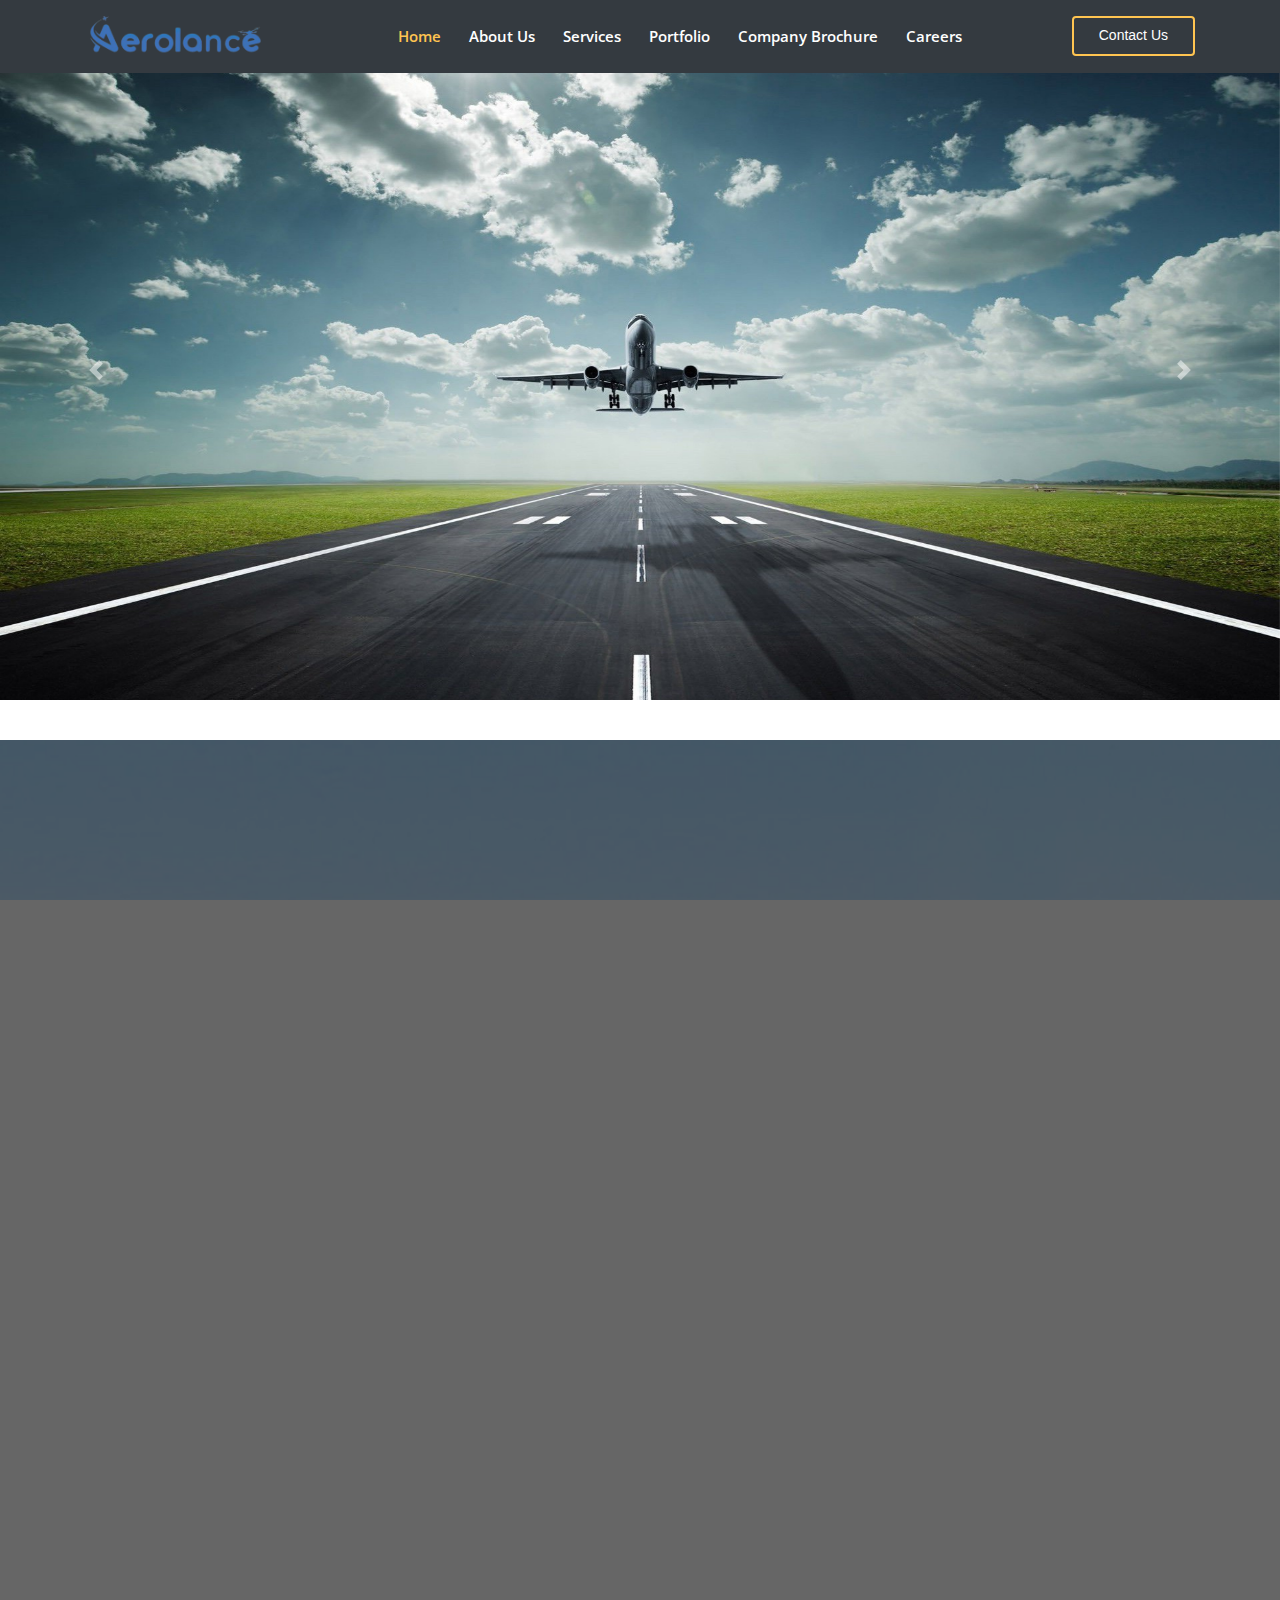
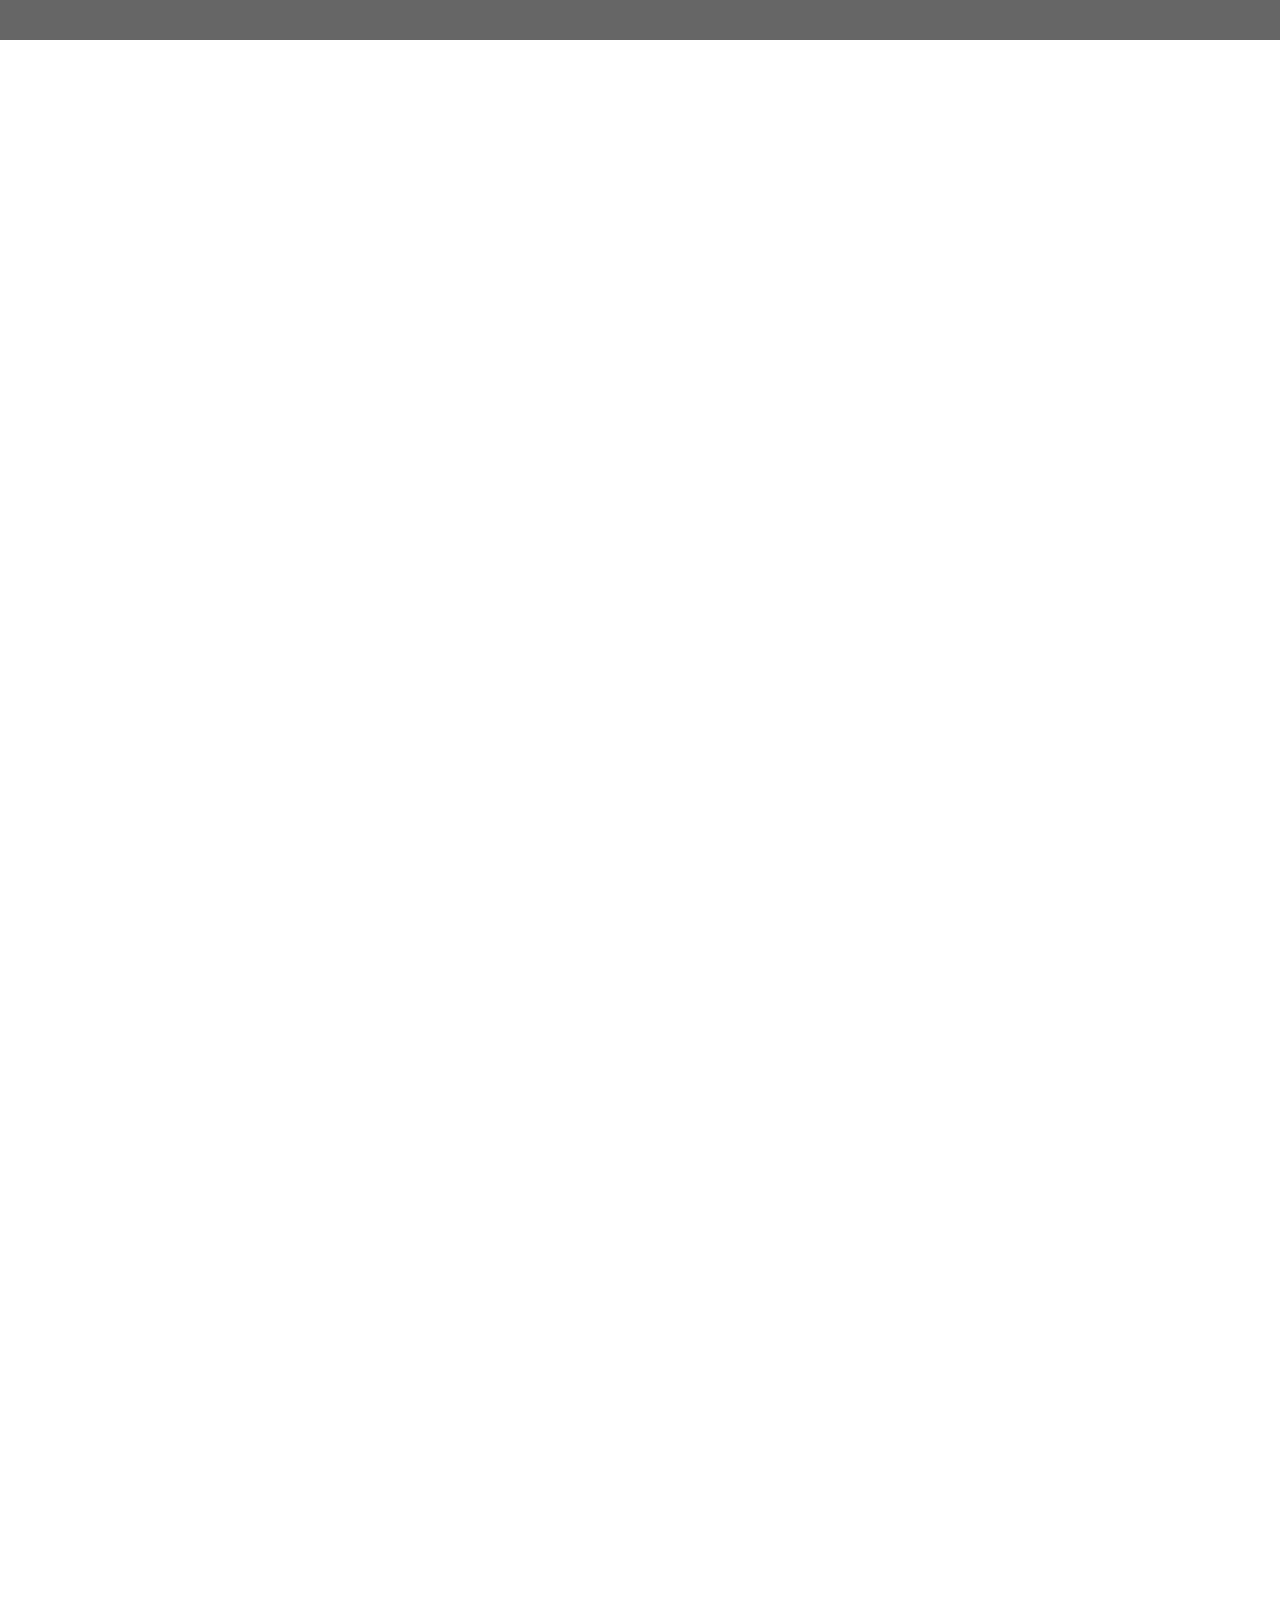
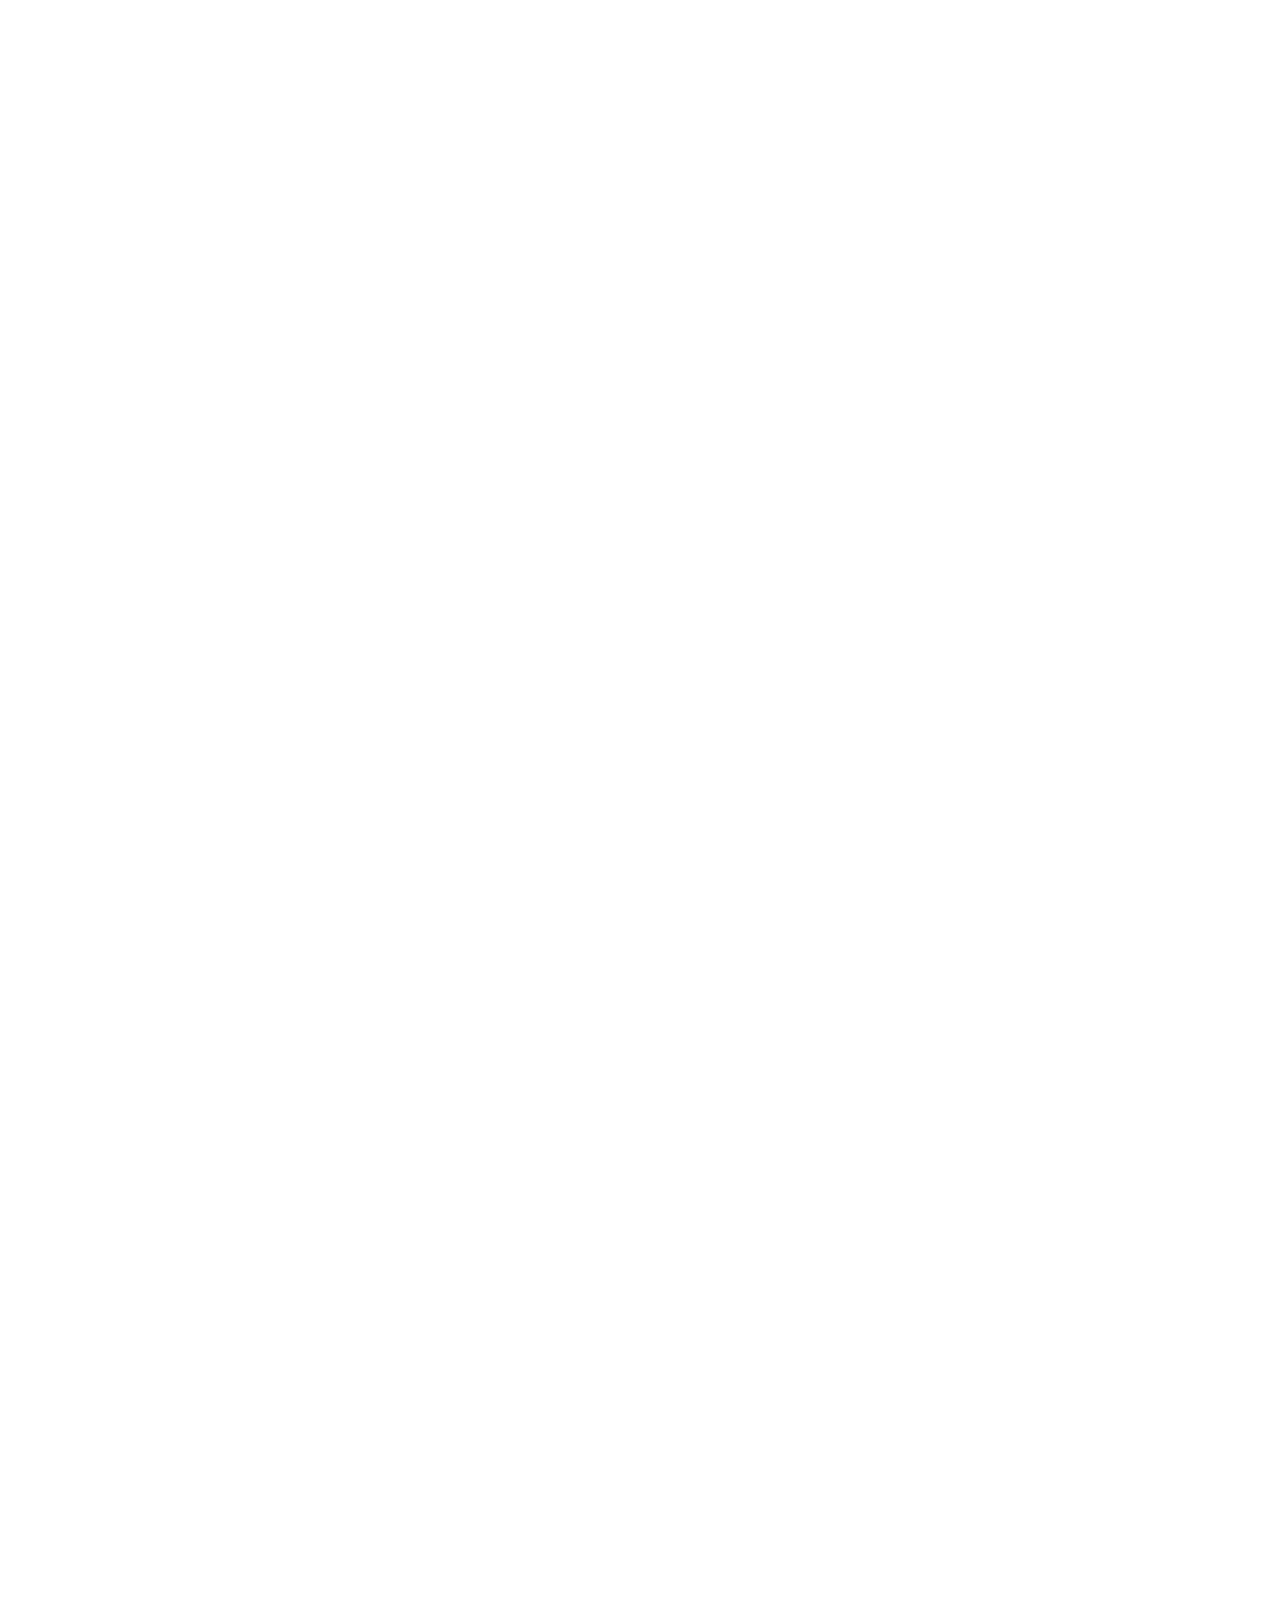
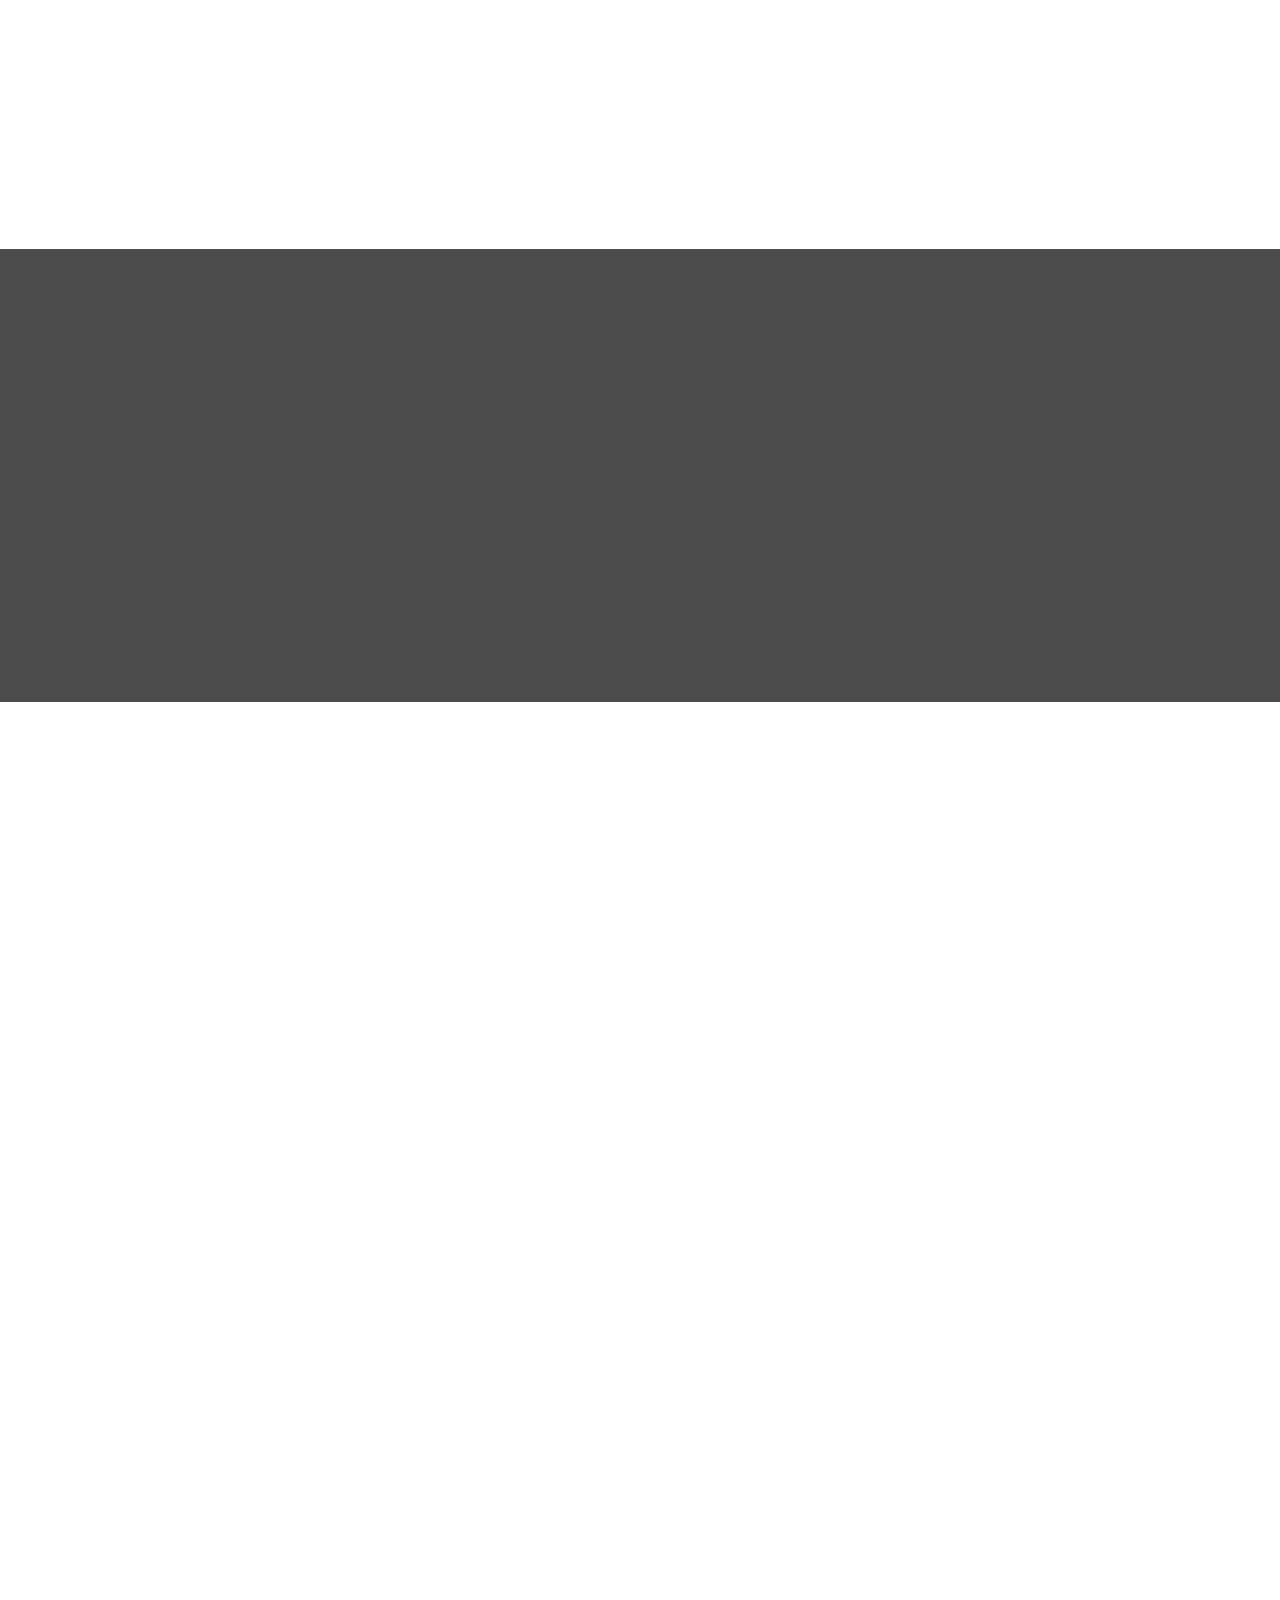
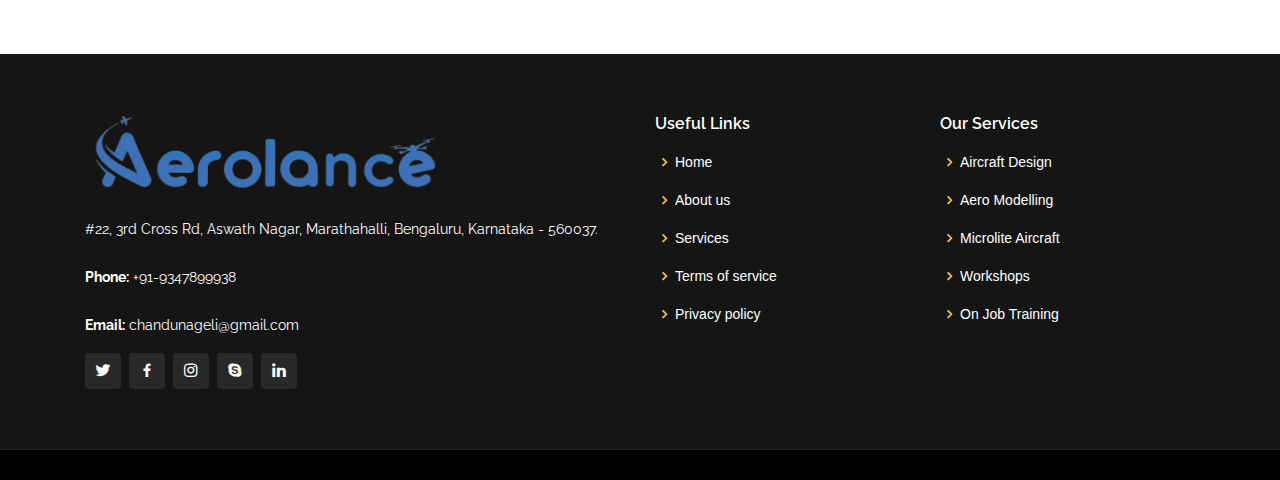
<file: index.html>
<!DOCTYPE html>
<html lang="en">

<head>
  <meta charset="utf-8">
  <meta content="width=device-width, initial-scale=1.0" name="viewport">

  <title>Aerolance</title>
  <meta content="" name="description">
  <meta content="" name="keywords">

  <!-- Favicons -->
  <link rel="shortcut icon" href="assets/img/title-logo.jpg" type="image/png">

  <!-- Google Fonts -->
  <link href="https://fonts.googleapis.com/css?family=Open+Sans:300,300i,400,400i,600,600i,700,700i|Raleway:300,300i,400,400i,500,500i,600,600i,700,700i|Poppins:300,300i,400,400i,500,500i,600,600i,700,700i" rel="stylesheet">

  <!-- Vendor CSS Files -->
  <link href="assets/vendor/bootstrap/css/bootstrap.min.css" rel="stylesheet">
  <link href="assets/vendor/icofont/icofont.min.css" rel="stylesheet">
  <link href="assets/vendor/boxicons/css/boxicons.min.css" rel="stylesheet">
  <link href="assets/vendor/owl.carousel/assets/owl.carousel.min.css" rel="stylesheet">
  <link href="assets/vendor/venobox/venobox.css" rel="stylesheet">
  <link href="assets/vendor/remixicon/remixicon.css" rel="stylesheet">
  <link href="assets/vendor/aos/aos.css" rel="stylesheet">

  <!-- Template Main CSS File -->
  <link href="assets/css/style.css" rel="stylesheet">
  <link href="https://stackpath.bootstrapcdn.com/font-awesome/4.7.0/css/font-awesome.min.css" rel="stylesheet"
    integrity="sha384-wvfXpqpZZVQGK6TAh5PVlGOfQNHSoD2xbE+QkPxCAFlNEevoEH3Sl0sibVcOQVnN" crossorigin="anonymous">
    <link rel="stylesheet" href="https://cdn.jsdelivr.net/npm/bootstrap@4.6.2/dist/css/bootstrap.min.css">
  <script src="https://cdn.jsdelivr.net/npm/jquery@3.7.1/dist/jquery.slim.min.js"></script>
  <script src="https://cdn.jsdelivr.net/npm/popper.js@1.16.1/dist/umd/popper.min.js"></script>
  <script src="https://cdn.jsdelivr.net/npm/bootstrap@4.6.2/dist/js/bootstrap.bundle.min.js"></script>

</head>

<body>

  <!-- ======= Header ======= -->
  <header id="header" class="fixed-top bg-dark">
    <div class="container d-flex align-items-center justify-content-between">

      
      <h1 class="logo"><a href="index.html"><img src="assets/img/logo.png"></a></h1>
      <nav class="nav-menu d-none d-lg-block">
        <ul>
          <li class="active"><a href="index.html">Home</a></li>
          <li><a href="about.html">About Us</a></li>
          <li><a href="services.html">Services</a></li>
          <li><a href="portfolio-details.html">Portfolio</a></li>
          <li><a href="Aerolance-Brochure.pdf" target="_blank">Company Brochure</a></li>
          
          <li><a href="#">Careers</a></li>

        </ul>
      </nav><!-- .nav-menu -->

      <a href="#contact" class="get-started-btn scrollto">Contact Us</a>

    </div>
  </header>
  <div id="demo" class="carousel slide" data-ride="carousel">

    <!-- Indicators -->
    <ul class="carousel-indicators">
      <li data-target="#demo" data-slide-to="0" class="active"></li>
      <li data-target="#demo" data-slide-to="1"></li>
      <li data-target="#demo" data-slide-to="2"></li>
    </ul>
    
    <!-- The slideshow -->
  <div class="carousel-inner">
    <div class="carousel-item active">
      <img class="img" src="assets/img/img1.jpg">
    </div>
    <div class="carousel-item">
      <img class="img" src="assets/img/img2.jpeg">
    </div>
    <div class="carousel-item">
      <img class="img" src="assets/img/img3.jpeg">
    </div>
  </div>

  <!-- Left and right controls -->
  <a class="carousel-control-prev" href="#demo" data-slide="prev">
    <span class="carousel-control-prev-icon"></span>
  </a>
  <a class="carousel-control-next" href="#demo" data-slide="next">
    <span class="carousel-control-next-icon"></span>
  </a>

</div>
  <section id="hero" class="d-flex align-items-center justify-content-center">
    <div class="container" data-aos="fade-up">

      <div class="row justify-content-center" data-aos="fade-up" data-aos-delay="150">
        <div class="col-xl-9 col-lg-9">
          <h1>Powerful Aerospace Solutions With Aerolance<span>.</span></h1>
          <h2>We are team of talented Aerospace Engineer.</h2>
        </div>
      </div>

      <div class="row mt-5 justify-content-center" data-aos="zoom-in" data-aos-delay="250">
        <div class="col-xl-2 col-md-4 col-6">
          <div class="icon-box">
            <i class="bx bxs-plane-alt"></i>
            <h3><a href="#">Aircraft Design</a></h3>
          </div>
        </div>
        <div class="col-xl-2 col-md-4 col-6 ">
          <div class="icon-box">
            <i class="bx bxs-plane-take-off"></i>
            <h3><a href="#">Aero Modelling</a></h3>
          </div>
        </div>
        <div class="col-xl-2 col-md-4 col-6 mt-4 mt-md-0">
          <div class="icon-box">
            <i class="bx bxs-paper-plane"></i>
            <h3><a href="#">Microlite Aircraft</a></h3>
          </div>
        </div>
        <div class="col-xl-2 col-md-4 col-6 mt-4 mt-xl-0">
          <div class="icon-box">
            <i class="bx bx-chalkboard"></i>
            <h3><a href="#">Workshops</a></h3>
          </div>
        </div>
        <div class="col-xl-2 col-md-4 col-6 mt-4 mt-xl-0">
          <div class="icon-box">
            <i class="bx bx-book-reader"></i>
            <h3><a href="#">On Job Training</a></h3>
          </div>
        </div>
        <div class="col-xl-2 col-md-4 col-6 mt-4 mt-xl-0">
          <div class="icon-box">
            <i class="fa fa-university"></i>
            <h3><a href="#">Internship</a></h3>
          </div>
        </div>
      </div>

    </div>
  </section><!-- End Hero -->

  <main id="main">

    <!-- ======= About Section ======= -->
    <section id="about" class="about">
      <div class="container" data-aos="fade-up">
        <div>
          <h1 class="heading">About</h1>
          <div class="t-line">
            <div class="t1"></div>
            <div class="t2"></div>
            <div class="t1"></div>
           </div>

        <div class="row about-page">
          <div class="col-lg-6 order-1 order-lg-2" data-aos="fade-left" data-aos-delay="100">
            <img src="assets/img/about.jpg" class="img-fluid" alt="">
          </div>
                  
          <div class="col-lg-6 pt-4 pt-lg-0 order-2 order-lg-1 content" data-aos="fade-right" data-aos-delay="100">
            <h3>Aerolance Specializein Designing & Manufacturing Composite & ComplexUAV's &Aircraft Structures for defense, security, space, civilian and executive aviation.</h3>
            <p class="font-italic">
              Aerolance leverages best-in-class fabricated aerospace products, services, and solutions. They are aviation research and development, designing, training and project management company based in Bengaluru.
            </p>
            <ul>
              <li><i class="ri-check-double-line"></i> They not only design prototypes but manufacture advanced, safer, cost effective, environment-friendly components.</li>
              <li><i class="ri-check-double-line"></i>They always strive to provide excellent solution to each of the clients and partners.Aerolance along with manufacturing and designing they educate and inspire young minds to achieve their dreams in aviation by offering them advanced internships and flight trainingactivities.</li>
              <li><i class="ri-check-double-line"></i> Teamwork, Creativity, Reliability and Customer focus are the core values followedatAerolance.</li>
            </ul>
            <p>
              Their vision and missions tatements are to be a premierre search, training and development partner of aviation’s educational and corporate organizations and to achieve extraordinary results and continually improve our brands reputation for excellence in content delivery andsupport.

            </p>
          </div>
        </div>
      </div>

      </div>
    </section><!-- End About Section -->

    <!-- ======= Clients Section ======= -->
    <section id="clients" class="clients">
      <div class="container" data-aos="zoom-in">

        <div class="owl-carousel clients-carousel">
          <img src="assets/img/clients/client-1.png" alt="">
          <img src="assets/img/clients/client-2.png" alt="">
          <img src="assets/img/clients/client-3.png" alt="">
          <img src="assets/img/clients/client-4.png" alt="">
          <img src="assets/img/clients/client-5.png" alt="">
          <img src="assets/img/clients/client-6.png" alt="">
          <img src="assets/img/clients/client-7.png" alt="">
          <img src="assets/img/clients/client-8.png" alt="">
        </div>

      </div>
    </section><!-- End Clients Section -->

    <!-- ======= Features Section ======= -->
    <section id="features" class="features">
      <div class="container" data-aos="fade-up">

        <div class="row">
          <div class="image col-lg-6" style='background-image: url("assets/img/features.jpg");' data-aos="fade-right"></div>
          <div class="col-lg-6" data-aos="fade-left" data-aos-delay="100">
            <div class="icon-box mt-5 mt-lg-0" data-aos="zoom-in" data-aos-delay="150">
              <i class="bx bx-paper-plane"></i>
              <h4>UAV Design</h4>
              <p>Known for its cutting edge approach.</p>
            </div>
            <div class="icon-box mt-5" data-aos="zoom-in" data-aos-delay="150">
              <i class="bx bx-analyse"></i>
              <h4>Aerolance Integrates Robotics</h4>
              <p>To capture data with unmatched flexibility and ease.</p>
            </div>
            <div class="icon-box mt-5" data-aos="zoom-in" data-aos-delay="150">
              <i class="bx bxs-chart"></i>
              <h4>Artificial Intelligence </h4>
              <p>Combined with Aerolance in-house data analytics and visualization software</p>
            </div>
            <div class="icon-box mt-5" data-aos="zoom-in" data-aos-delay="150">
              <i class="bx bx-bug-alt"></i>
              <h4>Drone</h4>
              <p>Aerolance can get your operational productivity soaring</p>
            </div>
          </div>
        </div>

      </div>
    </section><!-- End Features Section -->

    <!-- ======= Services Section ======= -->
    <section id="services" class="services">
      <div class="container" data-aos="fade-up">
        <div>
          <h1 class="heading1">Check<span class="text-danger"> Our Services</span></h1>
          <div class="t-line">
            <div class="t1"></div>
            <div class="t2"></div>
            <div class="t1"></div>
           </div>

        <!-- <div class="section-title">
          
          <p>Check our Services</p>
        </div> -->

        <div class="row">
          <div class="col-lg-4 col-md-6 d-flex mt-4 align-items-stretch" data-aos="zoom-in" data-aos-delay="100">
            <div class="icon-box">
              <div class="icon"><i class="bx bxs-plane-alt"></i></div>
              <h4><a href="#">Web Development</a></h4>
              <p>Plan or conduct experimental, environmental, operational, or stress tests on models or prototypes of aircraft or aerospace systems or equipment.</p>
            </div>
          </div>
          <div class="col-lg-4 col-md-6 d-flex mt-4 align-items-stretch" data-aos="zoom-in" data-aos-delay="100">
            <div class="icon-box">
              <div class="icon"><i class="bx bxs-plane-alt"></i></div>
              <h4><a href="#">App Development</a></h4>
              <p>Plan or conduct experimental, environmental, operational, or stress tests on models or prototypes of aircraft or aerospace systems or equipment.</p>
            </div>
          </div>
          <div class="col-lg-4 col-md-6 mt-4 d-flex align-items-stretch" data-aos="zoom-in" data-aos-delay="100">
            <div class="icon-box">
              <div class="icon"><i class="bx bxs-plane-alt"></i></div>
              <h4><a href="#">Web Development internship</a></h4>
              <p>Plan or conduct experimental, environmental, operational, or stress tests on models or prototypes of aircraft or aerospace systems or equipment.</p>
            </div>
          </div>
          <div class="col-lg-4 col-md-6 mt-4 d-flex align-items-stretch " data-aos="zoom-in" data-aos-delay="100">
            <div class="icon-box">
              <div class="icon"><i class="bx bxs-plane-alt"></i></div>
              <h4><a href="#">Aircraft Design Internship</a></h4>
              <p>Plan or conduct experimental, environmental, operational, or stress tests on models or prototypes of aircraft or aerospace systems or equipment.</p>
            </div>
          </div>

          <div class="col-lg-4 col-md-6 d-flex  align-items-stretch mt-4 mt-md-0" data-aos="zoom-in" data-aos-delay="200">
            <div class="icon-box">
              <div class="icon"><i class="bx bxs-plane-take-off"></i></div>
              <h4><a href="#">Aero Modelling</a></h4>
              <p>Aeromodelling generally involves small sized flying objects like Radio Controlled Aircraft, Gliders, Ornithopters, Boomerangs and Paper Planes.</p>
            </div>
          </div>

          <div class="col-lg-4 col-md-6 d-flex  align-items-stretch mt-4 mt-lg-0" data-aos="zoom-in" data-aos-delay="300">
            <div class="icon-box">
              <div class="icon"><i class="bx bxs-paper-plane"></i></div>
              <h4><a href="#">Microlite Aircraft</a></h4>
              <p> The aircraft has a slow landing speed and short landing roll in the event of an engine failure.</p>
            </div>
          </div>

          <div class="col-lg-4 col-md-6 d-flex align-items-stretch mt-4" data-aos="zoom-in" data-aos-delay="100">
            <div class="icon-box">
              <div class="icon"><i class="bx bx-chalkboard"></i></div>
              <h4><a href="#">Workshops & Conferences</a></h4>
              <p>Workshop is that a workshop consists of smaller groups and usually only lasts a day or two and Conference can last up to a week and will have keynote speakers who are experts on a particular topic</p>
            </div>
          </div>

          <div class="col-lg-4 col-md-6 d-flex align-items-stretch mt-4" data-aos="zoom-in" data-aos-delay="200">
            <div class="icon-box">
              <div class="icon"><i class="bx bx-desktop"></i></div>
              <h4><a href="industrial-visit.html">Industrial Visit</a></h4>
              <p>Industrial visit is to provide an exposure to students about practical working environment. They also provide students a good opportunity to gain full awareness about industrial practices.</p>
            </div>
          </div>

          <div class="col-lg-4 col-md-6 d-flex align-items-stretch mt-4" data-aos="zoom-in" data-aos-delay="300">
            <div class="icon-box">
              <div class="icon"><i class="bx bx-book-reader"></i></div>
              <h4><a href="#">On Job Training</a></h4>
              <p>A paid employee while he or she is engaged in productive work and that provides.</p>
            </div>
          </div>

        </div>
      </div>
      </div>
    </section>
    <!-- End Services Section -->

    <!-- ======= Portfolio Section ======= -->
    <section id="portfolio" class="portfolio">
      <div class="container" data-aos="fade-up">

        <div class="menu">
          <h1 class="heading1">Check<span class="text-danger"> OUR Portfolio</span></h1>
          <div class="t-line">
            <div class="t1"></div>
            <div class="t2"></div>
            <div class="t1"></div>
           </div>

        <div class="row" data-aos="fade-up" data-aos-delay="100">
          <div class="col-lg-12 d-flex justify-content-center">
            <ul id="portfolio-flters">
              <li data-filter="*" class="filter-active">All</li>
              <li data-filter=".filter-drone">Drone</li>
              <li data-filter=".filter-aircraft">Aircraft Design (Prototyping)</li>
              <li data-filter=".filter-uav">Manufacturing of UAV</li>
            </ul>
          </div>
        </div>

        <div class="row portfolio-container" data-aos="fade-up" data-aos-delay="200">

          <div class="col-lg-4 col-md-6 portfolio-item filter-drone">
            <div class="portfolio-wrap">
              <img src="assets/img/portfolio/drone.jpg" class="img-fluid" alt="">
              <div class="portfolio-info">
                <h4>Drone</h4>
                <p>As A Service</p>
                <div class="portfolio-links">
                  <a href="assets/img/portfolio/drone.jpg" data-gall="portfolioGallery" class="venobox" title="App 1"><i class="bx bx-plus"></i></a>
                  <a href="drone-details.html" title="More Details"><i class="bx bx-link"></i></a>
                </div>
              </div>
            </div>
          </div>

          <div class="col-lg-4 col-md-6 portfolio-item filter-aircraft">
            <div class="portfolio-wrap">
              <img src="assets/img/portfolio/aircraft.jpg" class="img-fluid" alt="">
              <div class="portfolio-info">
                <h4>Aircraft Design</h4>
                <p>Prototyping</p>
                <div class="portfolio-links">
                  <a href="assets/img/portfolio/aircraft.jpg" data-gall="portfolioGallery" class="venobox" title="Web 3"><i class="bx bx-plus"></i></a>
                  <a href="aircraft-details.html" title="More Details"><i class="bx bx-link"></i></a>
                </div>
              </div>
            </div>
          </div>

          <div class="col-lg-4 col-md-6 portfolio-item filter-uav">
            <div class="portfolio-wrap">
              <img src="assets/img/portfolio/uav.jpg" class="img-fluid" alt="">
              <div class="portfolio-info">
                <h4>UAV</h4>
                <p>Manufacturing</p>
                <div class="portfolio-links">
                  <a href="assets/img/portfolio/uav.jpg" data-gall="portfolioGallery" class="venobox" title="App 2"><i class="bx bx-plus"></i></a>
                  <a href="uav-details.html" title="More Details"><i class="bx bx-link"></i></a>
                </div>
              </div>
            </div>
          </div>

        </div>
      </div>

      </div>
    </section><!-- End Portfolio Section -->

    <!-- ======= Testimonials Section ======= -->
    <section id="testimonials" class="testimonials">
      <div class="container" data-aos="zoom-in">

        <div class="owl-carousel testimonials-carousel">

          <div class="testimonial-item">
            <img src="assets/img/testimonials/empty-user.jpg" class="testimonial-img" alt="">
            <h3>Ananthesh Shenoy</h3>
            <!-- <h4>Ceo &amp; Founder</h4> -->
            <p>
              <i class="bx bxs-quote-alt-left quote-icon-left"></i>
              I had a wonderful experience as an intern at Aerolance. Despite my mechanical background, the team made sure I grasped the principles of aircraft design and was always there to help me. Various projects and tasks completed allowed me to have a better grasp of the foundations and improve my abilities in preparation for my professional life. I would like to express my gratitude to the Managing Director of Aerolance for providing me with this fantastic opportunity.
              <i class="bx bxs-quote-alt-right quote-icon-right"></i>
            </p>
          </div>

          <div class="testimonial-item">
            <img src="assets/img/testimonials/manish.png" class="testimonial-img" alt="">
            <h3>Manish Kashyap</h3>
            <!-- <h4>Designer</h4> -->
            <p>
              <i class="bx bxs-quote-alt-left quote-icon-left"></i>
              I had very awe inspiring experience in this company working as an intern ..I have learnt lot of things which that has given a boost to enhance my career ..Special thanks to my mentor and MD of the company..Thank you very much sir.
              <i class="bx bxs-quote-alt-right quote-icon-right"></i>
            </p>
          </div>

          <div class="testimonial-item">
            <img src="assets/img/testimonials/samarth.png" class="testimonial-img" alt="">
            <h3>Samarth Kumar</h3>
            <!-- <h4>Store Owner</h4> -->
            <p>
              <i class="bx bxs-quote-alt-left quote-icon-left"></i>
              Wonderful experience..I learnt lot of things which helped me to enhance my career ..Special thanks to my mentor and MD of the company..Thank you very much sir
              <i class="bx bxs-quote-alt-right quote-icon-right"></i>
            </p>
          </div>

          <div class="testimonial-item">
            <img src="assets/img/testimonials/tony.png" class="testimonial-img" alt="">
            <h3>Tony Antony</h3>
            <!-- <h4>Freelancer</h4> -->
            <p>
              <i class="bx bxs-quote-alt-left quote-icon-left"></i>
              I am very happy with the Aerolance team .So friendly and wonderful environment for freshers it given me very good knowledge UAV Drone Design Development and flying as co pilot it is unforgettable moment for me.
              Thank you very much for giving me a great opportunity being part of company
              <i class="bx bxs-quote-alt-right quote-icon-right"></i>
            </p>
          </div>

          <div class="testimonial-item">
            <img src="assets/img/testimonials/empty-user.jpg" class="testimonial-img" alt="">
            <h3>Greeshma T</h3>
            <!-- <h4>Entrepreneur</h4> -->
            <p>
              <i class="bx bxs-quote-alt-left quote-icon-left"></i>
              Best training recently I enrolled for aircraft design internship I learnt lot of things got in depth knowledge about aircraft design. I am very happy with Aerolance training which given me a opportunity to learn .
              Thank you for the team and Director more supportive.
              <i class="bx bxs-quote-alt-right quote-icon-right"></i>
            </p>
          </div>

        </div>

      </div>
    </section><!-- End Testimonials Section -->

   
    <!-- ======= Contact Section ======= -->
    <section id="contact" class="contact">
      <div class="container" data-aos="fade-up">
        <div>
          <h1 class="heading1">Contact<span class="text-danger">Us</span></h1>
          <div class="t-line">
            <div class="t1"></div>
            <div class="t2"></div>
            <div class="t1"></div>
           </div>

        <div class="row mt-5">

          <div class="col-lg-4">
            <div class="info">
              <div class="address">
                <i class="icofont-google-map"></i>
                <h4>Location:</h4>
                <p>2nd floor, 1st Cross Road, Aswath Nagar, Marathahalli, Bengaluru, Karnataka - 560037.</p>
              </div>

              <div class="email">
                <i class="icofont-envelope"></i>
                <h4>Email:</h4>
                <p>chandunageli@gmail.com</p>
              </div>

              <div class="phone">
                <i class="icofont-phone"></i>
                <h4>Call:</h4>
                <p>+91-9347899938</p>
              </div>

            </div>

          </div>

          <div class="col-lg-8 mt-5 mt-lg-0">

            <form action="forms/contact.php" method="post" role="form" class="php-email-form">
              <div class="form-row">
                <div class="col-md-6 form-group">
                  <input type="text" name="name" class="form-control" id="name" placeholder="Your Name" data-rule="minlen:4" data-msg="Please enter at least 4 chars" />
                  <div class="validate"></div>
                </div>
                <div class="col-md-6 form-group">
                  <input type="email" class="form-control" name="email" id="email" placeholder="Your Email" data-rule="email" data-msg="Please enter a valid email" />
                  <div class="validate"></div>
                </div>
              </div>
              <div class="form-group">
                <input type="text" class="form-control" name="subject" id="subject" placeholder="Subject" data-rule="minlen:4" data-msg="Please enter at least 8 chars of subject" />
                <div class="validate"></div>
              </div>
              <div class="form-group">
                <textarea class="form-control" name="message" rows="5" data-rule="required" data-msg="Please write something for us" placeholder="Message"></textarea>
                <div class="validate"></div>
              </div>
              <div class="mb-3">
                <div class="loading">Loading</div>
                <div class="error-message"></div>
                <div class="sent-message">Your message has been sent. Thank you!</div>
              </div>
              <div class="text-center"><button type="submit">Send Message</button></div>
              <br>
            </form>

          </div>

        </div>


        <div>
          <iframe style="border:0; width: 100%; height: 350px;" src="https://www.google.com/maps/embed?pb=!1m18!1m12!1m3!1d3888.2292530518907!2d77.70004391413505!3d12.95717701870203!2m3!1f0!2f0!3f0!3m2!1i1024!2i768!4f13.1!3m3!1m2!1s0x3bae13fd557c202b%3A0x46c5d6dab8ecc1a3!2sAEROLANCE%20PVT%20LTD!5e0!3m2!1sen!2sin!4v1625161973142!5m2!1sen!2sin" frameborder="0" allowfullscreen></iframe>
        </div>
      </div>

        
      </div>
    </section><!-- End Contact Section -->

  </main><!-- End #main -->

  <!-- ======= Footer ======= -->
  <footer id="footer">
    <div class="footer-top">
      <div class="container">
        <div class="row">

          <div class="col-md-6 ">
            <div class="footer-info">
              <h3 class="logo"><a href="index.html"><img src="assets/img/logo.png" style="max-width: 65%"></a></h3>
              <p>
                #22, 3rd Cross Rd, Aswath Nagar, Marathahalli, Bengaluru, Karnataka - 560037.<br><br>

                 <!-- #360, Above Belaku Eye Hospital, Kengeri, Bengaluru, Karnataka - 560074 <br><br> -->
                <strong>Phone:</strong> +91-9347899938<br><br>
                <strong>Email:</strong> chandunageli@gmail.com<br>
              </p>
              <div class="social-links mt-3">
                <a href="#" class="twitter" target="_blank"><i class="bx bxl-twitter"></i></a>
                <a href="https://www.facebook.com/profile.php?id=100071683428114" class="facebook" target="_blank"><i class="bx bxl-facebook" ></i></a>
                <a href="" class="instagram" target="_blank"><i class="bx bxl-instagram"></i></a>
                <a href="#" class="google-plus" target="_blank"><i class="bx bxl-skype"></i></a>
                <a href="https://www.linkedin.com/groups/9079978/" class="linkedin" target="_blank"><i class="bx bxl-linkedin"></i></a>
              </div>
            </div>
          </div>

          <div class="col-md-3  footer-links">
            <h4>Useful Links</h4>
            <ul>
              <li><i class="bx bx-chevron-right"></i> <a href="index.html">Home</a></li>
              <li><i class="bx bx-chevron-right"></i> <a href="#about">About us</a></li>
              <li><i class="bx bx-chevron-right"></i> <a href="#services">Services</a></li>
              <li><i class="bx bx-chevron-right"></i> <a href="#">Terms of service</a></li>
              <li><i class="bx bx-chevron-right"></i> <a href="#">Privacy policy</a></li>
            </ul>
          </div>

          <div class="col-md-3  footer-links">
            <h4>Our Services</h4>
            <ul>
              <li><i class="bx bx-chevron-right"></i> <a href="#services">Aircraft Design</a></li>
              <li><i class="bx bx-chevron-right"></i> <a href="#services">Aero Modelling</a></li>
              <li><i class="bx bx-chevron-right"></i> <a href="#services">Microlite Aircraft</a></li>
              <li><i class="bx bx-chevron-right"></i> <a href="#services">Workshops</a></li>
              <li><i class="bx bx-chevron-right"></i> <a href="#services">On Job Training</a></li>
            </ul>
          </div>
        </div>
      </div>
    </div>
    </div>
  </footer><!-- End Footer -->

  <a href="#" class="back-to-top"><i class="ri-arrow-up-line"></i></a>
  <div id="preloader"></div>

  <!-- Vendor JS Files -->
  <script src="assets/vendor/jquery/jquery.min.js"></script>
  <script src="assets/vendor/bootstrap/js/bootstrap.bundle.min.js"></script>
  <script src="assets/vendor/jquery.easing/jquery.easing.min.js"></script>
  <script src="assets/vendor/php-email-form/validate.js"></script>
  <script src="assets/vendor/owl.carousel/owl.carousel.min.js"></script>
  <script src="assets/vendor/isotope-layout/isotope.pkgd.min.js"></script>
  <script src="assets/vendor/venobox/venobox.min.js"></script>
  <script src="assets/vendor/waypoints/jquery.waypoints.min.js"></script>
  <script src="assets/vendor/counterup/counterup.min.js"></script>
  <script src="assets/vendor/aos/aos.js"></script>

  <script src="assets/js/main.js"></script>

</body>

</html>
</file>
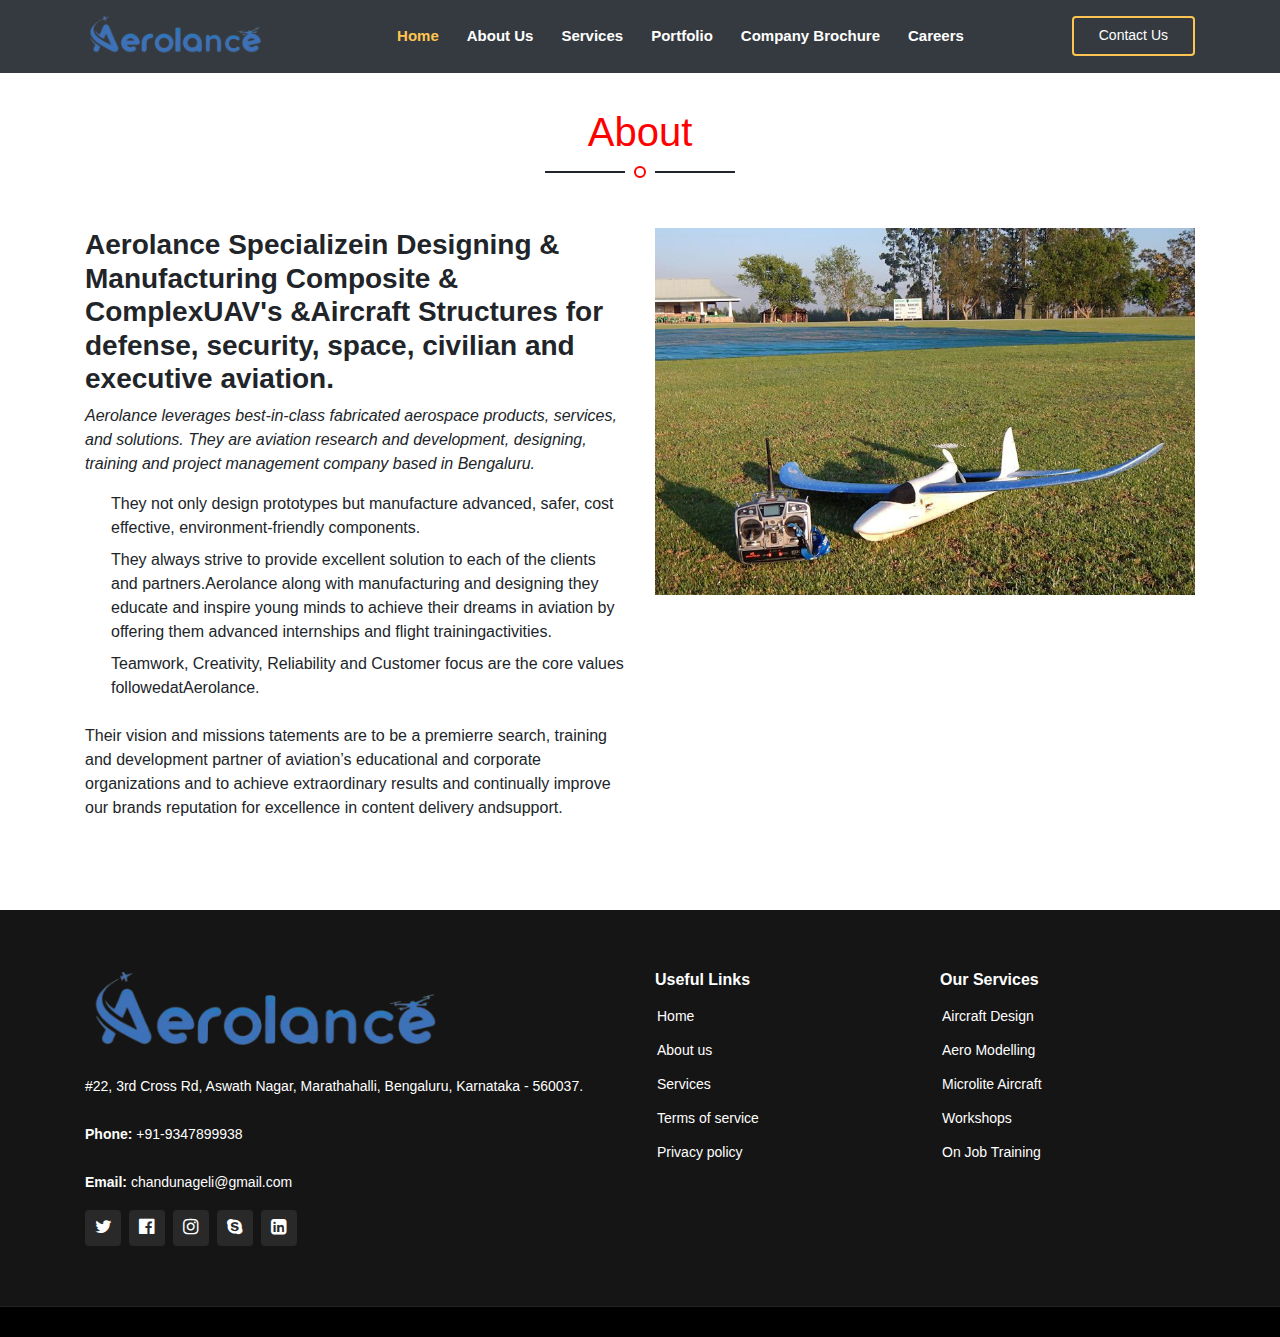
<file: about.html>
<!DOCTYPE html>
<html lang="en">
<head>
  <meta charset="UTF-8">
  <meta name="viewport" content="width=device-width, initial-scale=1.0">
  <title>Document</title>
  <link href="assets/css/style.css" rel="stylesheet">
  <link href="https://stackpath.bootstrapcdn.com/font-awesome/4.7.0/css/font-awesome.min.css" rel="stylesheet"
    integrity="sha384-wvfXpqpZZVQGK6TAh5PVlGOfQNHSoD2xbE+QkPxCAFlNEevoEH3Sl0sibVcOQVnN" crossorigin="anonymous">
    <link rel="stylesheet" href="https://cdn.jsdelivr.net/npm/bootstrap@4.6.2/dist/css/bootstrap.min.css">
  <script src="https://cdn.jsdelivr.net/npm/jquery@3.7.1/dist/jquery.slim.min.js"></script>
  <script src="https://cdn.jsdelivr.net/npm/popper.js@1.16.1/dist/umd/popper.min.js"></script>
  <script src="https://cdn.jsdelivr.net/npm/bootstrap@4.6.2/dist/js/bootstrap.bundle.min.js"></script>
  <link href="https://stackpath.bootstrapcdn.com/font-awesome/4.7.0/css/font-awesome.min.css" rel="stylesheet"
    integrity="sha384-wvfXpqpZZVQGK6TAh5PVlGOfQNHSoD2xbE+QkPxCAFlNEevoEH3Sl0sibVcOQVnN" crossorigin="anonymous">

</head>
<body>
  
  <header id="header" class="fixed-top bg-dark">
    <div class="container d-flex align-items-center justify-content-between">

      <!-- <h1 class="logo"><a href="index.html">GP<span>.</span></a></h1> -->
      <h1 class="logo"><a href="index.html"><img src="assets/img/logo.png"></a></h1>
      <!-- Uncomment below if you prefer to use an image logo -->
      <!-- <a href="index.html" class="logo"><img src="assets/img/logo.png" alt="" class="img-fluid"></a>-->

      <nav class="nav-menu d-none d-lg-block">
        <ul>
          <li class="active"><a href="index.html">Home</a></li>
          <li><a href="about.html">About Us</a></li>
          <li><a href="services.html">Services</a></li>
          <li><a href="portfolio-details.html">Portfolio</a></li>
          <li><a href="Aerolance-Brochure.pdf" target="_blank">Company Brochure</a></li>
          
          <li><a href="#">Careers</a></li>

        </ul>
      </nav><!-- .nav-menu -->

      <a href="#contact" class="get-started-btn scrollto">Contact Us</a>

    </div>
  </header>

  <section id="about" class="about">
    <div class="container" data-aos="fade-up">
      <div>
        <h1 class="heading mt-5">About</h1>
        <div class="t-line">
          <div class="t1"></div>
          <div class="t2"></div>
          <div class="t1"></div>
         </div>

      <div class="row about-page mt-5">
        <div class="col-lg-6 order-1 order-lg-2" data-aos="fade-left" data-aos-delay="100">
          <img src="assets/img/about.jpg" class="img-fluid" alt="">
        </div>
                
        <div class="col-lg-6 pt-4 pt-lg-0 order-2 order-lg-1 content" data-aos="fade-right" data-aos-delay="100">
          <h3>Aerolance Specializein Designing & Manufacturing Composite & ComplexUAV's &Aircraft Structures for defense, security, space, civilian and executive aviation.</h3>
          <p class="font-italic">
            Aerolance leverages best-in-class fabricated aerospace products, services, and solutions. They are aviation research and development, designing, training and project management company based in Bengaluru.
          </p>
          <ul>
            <li><i class="ri-check-double-line"></i> They not only design prototypes but manufacture advanced, safer, cost effective, environment-friendly components.</li>
            <li><i class="ri-check-double-line"></i>They always strive to provide excellent solution to each of the clients and partners.Aerolance along with manufacturing and designing they educate and inspire young minds to achieve their dreams in aviation by offering them advanced internships and flight trainingactivities.</li>
            <li><i class="ri-check-double-line"></i> Teamwork, Creativity, Reliability and Customer focus are the core values followedatAerolance.</li>
          </ul>
          <p>
            Their vision and missions tatements are to be a premierre search, training and development partner of aviation’s educational and corporate organizations and to achieve extraordinary results and continually improve our brands reputation for excellence in content delivery andsupport.

          </p>
        </div>
      </div>
    </div>

    </div>
  </section>

  <footer id="footer">
    <div class="footer-top">
      <div class="container">
        <div class="row">

          <div class="col-md-6 ">
            <div class="footer-info">
              <h3 class="logo"><a href="index.html"><img src="assets/img/logo.png" style="max-width: 65%"></a></h3>
              <p>
                #22, 3rd Cross Rd, Aswath Nagar, Marathahalli, Bengaluru, Karnataka - 560037.<br><br>

                 <!-- #360, Above Belaku Eye Hospital, Kengeri, Bengaluru, Karnataka - 560074 <br><br> -->
                <strong>Phone:</strong> +91-9347899938<br><br>
                <strong>Email:</strong> chandunageli@gmail.com<br>
              </p>
              <div class="social-links mt-3">
                <a href="#" class="twitter" target="_blank"><i class="fa fa-twitter" aria-hidden="true"></i></a>
                <a href="https://www.facebook.com/profile.php?id=100071683428114" class="facebook" target="_blank"><i class="fa fa-facebook-official" aria-hidden="true"></i></a>
                <a href="" class="instagram" target="_blank"><i class="fa fa-instagram" aria-hidden="true"></i></a>
                <a href="#" class="google-plus" target="_blank"><i class="fa fa-skype" aria-hidden="true"></i></a>
                <a href="https://www.linkedin.com/groups/9079978/" class="linkedin" target="_blank"><i class="fa fa-linkedin-square" aria-hidden="true"></i></a>
              </div>
            </div>
          </div>

          <div class="col-md-3  footer-links">
            <h4>Useful Links</h4>
            <ul>
              <li><i class="bx bx-chevron-right"></i> <a href="index.html">Home</a></li>
              <li><i class="bx bx-chevron-right"></i> <a href="#about">About us</a></li>
              <li><i class="bx bx-chevron-right"></i> <a href="#services">Services</a></li>
              <li><i class="bx bx-chevron-right"></i> <a href="#">Terms of service</a></li>
              <li><i class="bx bx-chevron-right"></i> <a href="#">Privacy policy</a></li>
            </ul>
          </div>

          <div class="col-md-3  footer-links">
            <h4>Our Services</h4>
            <ul>
              <li><i class="bx bx-chevron-right"></i> <a href="#services">Aircraft Design</a></li>
              <li><i class="bx bx-chevron-right"></i> <a href="#services">Aero Modelling</a></li>
              <li><i class="bx bx-chevron-right"></i> <a href="#services">Microlite Aircraft</a></li>
              <li><i class="bx bx-chevron-right"></i> <a href="#services">Workshops</a></li>
              <li><i class="bx bx-chevron-right"></i> <a href="#services">On Job Training</a></li>
            </ul>
          </div>

          <!-- <div class="col-lg-4 col-md-6 footer-newsletter">
            <h4>Our Newsletter</h4>
            <p>Subscripe to our newsletter to get more free tips. No Spam, Promise.</p>
            <form action="" method="post">
              <input type="email" name="email"><input type="submit" value="Subscribe">
            </form>

          </div> -->

        </div>
      </div>
    </div>

    <!-- <div class="container">
      <div class="copyright">
        &copy; Copyright 2021 <strong><span>Aerolance</span></strong>. All Rights Reserved
      </div>
       <div class="credits">
        Designed by <a href="https://bootstrapmade.com/">BootstrapMade</a>
      </div>
    </div> -->
  </footer>
</body>
</html>
</file>
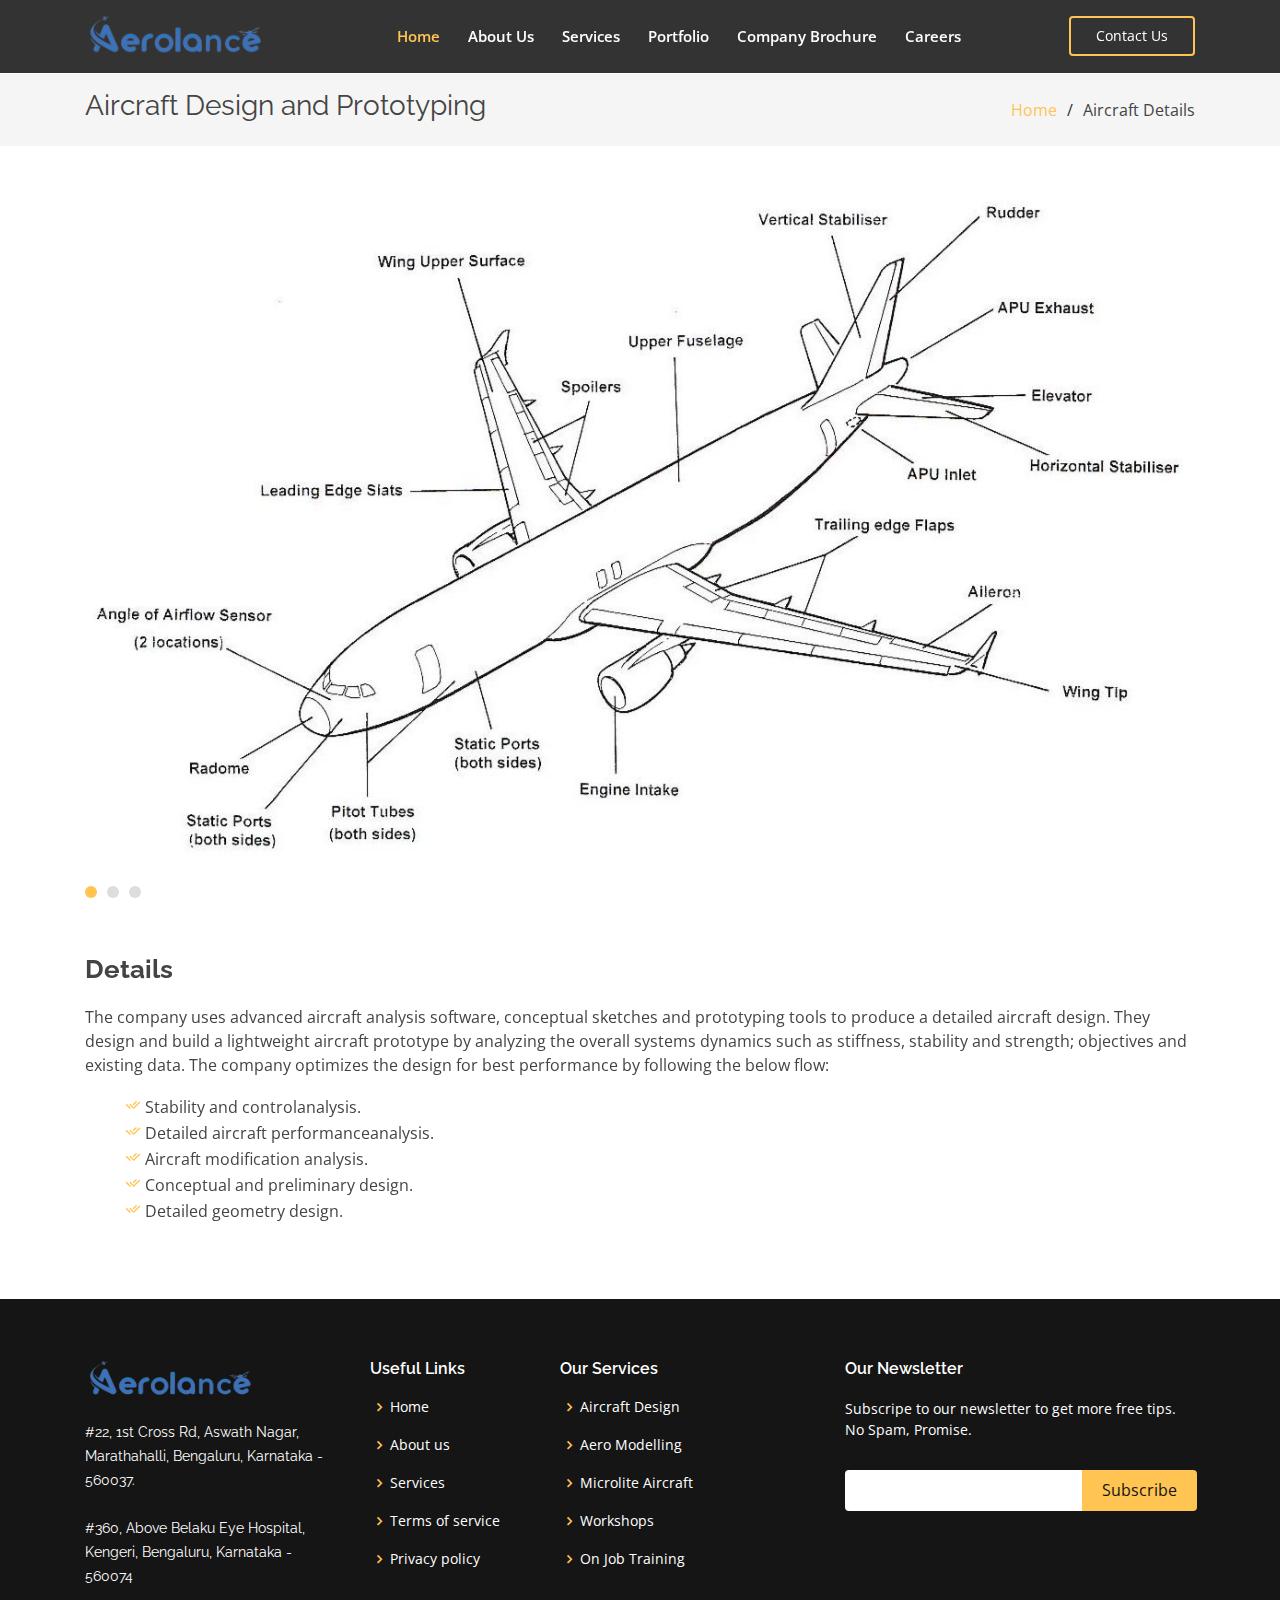
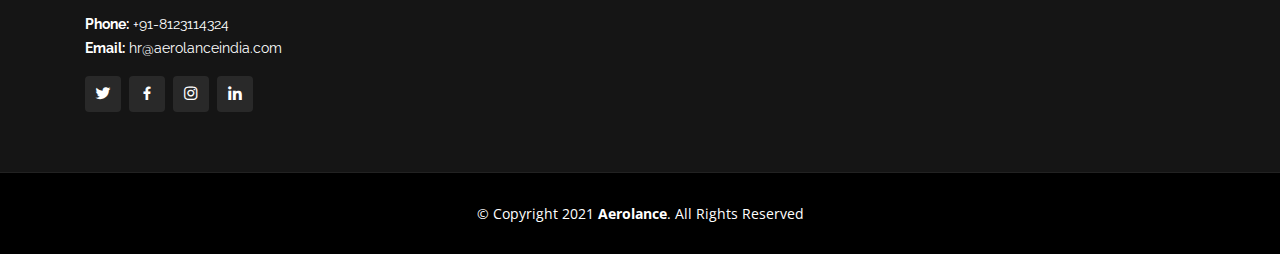
<file: aircraft-details.html>
<!DOCTYPE html>
<html lang="en">

<head>
  <meta charset="utf-8">
  <meta content="width=device-width, initial-scale=1.0" name="viewport">

  <title>Aerolance</title>
  <meta content="" name="description">
  <meta content="" name="keywords">

  <!-- Favicons -->
  <link rel="shortcut icon" href="assets/img/title-logo.jpg" type="image/png">

  <!-- Google Fonts -->
  <link href="https://fonts.googleapis.com/css?family=Open+Sans:300,300i,400,400i,600,600i,700,700i|Raleway:300,300i,400,400i,500,500i,600,600i,700,700i|Poppins:300,300i,400,400i,500,500i,600,600i,700,700i" rel="stylesheet">

  <!-- Vendor CSS Files -->
  <link href="assets/vendor/bootstrap/css/bootstrap.min.css" rel="stylesheet">
  <link href="assets/vendor/icofont/icofont.min.css" rel="stylesheet">
  <link href="assets/vendor/boxicons/css/boxicons.min.css" rel="stylesheet">
  <link href="assets/vendor/owl.carousel/assets/owl.carousel.min.css" rel="stylesheet">
  <link href="assets/vendor/venobox/venobox.css" rel="stylesheet">
  <link href="assets/vendor/remixicon/remixicon.css" rel="stylesheet">
  <link href="assets/vendor/aos/aos.css" rel="stylesheet">

  <!-- Template Main CSS File -->
  <link href="assets/css/style.css" rel="stylesheet">

  <!-- =======================================================
  * Template Name: Gp - v2.2.1
  * Template URL: https://bootstrapmade.com/gp-free-multipurpose-html-bootstrap-template/
  * Author: BootstrapMade.com
  * License: https://bootstrapmade.com/license/
  ======================================================== -->
</head>

<body>

  <!-- ======= Header ======= -->
  <header id="header" class="fixed-top " style="background: rgba(0, 0, 0, 0.8);">
    <div class="container d-flex align-items-center justify-content-between">

      <!-- <h1 class="logo"><a href="index.html">GP<span>.</span></a></h1> -->
      <h1 class="logo"><a href="index.html"><img src="assets/img/logo.png"></a></h1>
      <!-- Uncomment below if you prefer to use an image logo -->
      <!-- <a href="index.html" class="logo"><img src="assets/img/logo.png" alt="" class="img-fluid"></a>-->

      <nav class="nav-menu d-none d-lg-block">
        <ul>
          <li class="active"><a href="index.html">Home</a></li>
          <li><a href="index.html#about">About Us</a></li>
          <li><a href="index.html#services">Services</a></li>
          <li><a href="index.html#portfolio">Portfolio</a></li>
          <li><a href="Aerolance-Brochure.pdf" target="_blank">Company Brochure</a></li>
          <!-- <li class="drop-down"><a href="">Drop Down</a>
            <ul>
              <li><a href="#">Drop Down 1</a></li>
              <li class="drop-down"><a href="#">Deep Drop Down</a>
                <ul>
                  <li><a href="#">Deep Drop Down 1</a></li>
                  <li><a href="#">Deep Drop Down 2</a></li>
                  <li><a href="#">Deep Drop Down 3</a></li>
                  <li><a href="#">Deep Drop Down 4</a></li>
                  <li><a href="#">Deep Drop Down 5</a></li>
                </ul>
              </li>
              <li><a href="#">Drop Down 2</a></li>
              <li><a href="#">Drop Down 3</a></li>
              <li><a href="#">Drop Down 4</a></li>
            </ul>
          </li> -->
          <!-- <li><a href="#contact">Contact</a></li> -->
          <!-- <li><a href="#">Events</a></li> -->
          <li><a href="#">Careers</a></li>

        </ul>
      </nav><!-- .nav-menu -->

      <a href="index.html#contact" class="get-started-btn scrollto">Contact Us</a>

    </div>
  </header><!-- End Header -->

  <main id="main">

    <!-- ======= Breadcrumbs ======= -->
    <section id="breadcrumbs" class="breadcrumbs">
      <div class="container">

        <div class="d-flex justify-content-between align-items-center">
          <h2>Aircraft Design and Prototyping</h2>
          <ol>
            <li><a href="index.html">Home</a></li>
            <li>Aircraft Details</li>
          </ol>
        </div>

      </div>
    </section><!-- End Breadcrumbs -->

    <!-- ======= Portfolio Details Section ======= -->
    <section id="portfolio-details" class="portfolio-details">
      <div class="container" data-aos="fade-up">

        <div class="portfolio-details-container">

          <div class="owl-carousel portfolio-details-carousel">
            <img src="assets/img/aircraft/1.jpg" class="img-fluid" alt="">
            <img src="assets/img/aircraft/2.jpg" class="img-fluid" alt="">
            <img src="assets/img/aircraft/3.jpg" class="img-fluid" alt="">
          </div>

          <!-- <div class="portfolio-info">
            <h3>Project information</h3>
            <ul>
              <li><strong>Category</strong>: Web design</li>
              <li><strong>Client</strong>: ASU Company</li>
              <li><strong>Project date</strong>: 01 March, 2020</li>
              <li><strong>Project URL</strong>: <a href="#">www.example.com</a></li>
            </ul>
          </div> -->

        </div>

        <div class="portfolio-description">
          <h2>Details</h2>
          <p>
            The company uses advanced aircraft analysis software, conceptual sketches and prototyping tools to produce a detailed aircraft design. They design and build a lightweight aircraft prototype by analyzing the overall systems dynamics such as stiffness, stability and strength; objectives and existing data. The company optimizes the design for best performance by following the below flow:
          </p>
          <ul style="list-style-type: none;">
              <li><i class="ri-check-double-line" style="color: #ffc451;"></i> Stability and controlanalysis.</li>
              <li><i class="ri-check-double-line" style="color: #ffc451;"></i> Detailed aircraft performanceanalysis.</li>
              <li><i class="ri-check-double-line" style="color: #ffc451;"></i> Aircraft modification analysis.</li>
              <li><i class="ri-check-double-line" style="color: #ffc451;"></i> Conceptual and preliminary design.</li>
              <li><i class="ri-check-double-line" style="color: #ffc451;"></i> Detailed geometry design.</li>
            </ul>
        </div>

      </div>
    </section><!-- End Portfolio Details Section -->

  </main><!-- End #main -->

  <!-- ======= Footer ======= -->
  <footer id="footer">
    <div class="footer-top">
      <div class="container">
        <div class="row">

          <div class="col-lg-3 col-md-6">
            <div class="footer-info">
              <h3 class="logo"><a href="index.html"><img src="assets/img/logo.png" style="max-width: 65%"></a></h3>
              <p>
                #22, 1st Cross Rd, Aswath Nagar, Marathahalli, Bengaluru, Karnataka - 560037.<br><br>

                 #360, Above Belaku Eye Hospital, Kengeri, Bengaluru, Karnataka - 560074 <br><br>
                <strong>Phone:</strong> +91-8123114324<br>
                <strong>Email:</strong> hr@aerolanceindia.com<br>
              </p>
              <div class="social-links mt-3">
                <a href="#" class="twitter" target="_blank"><i class="bx bxl-twitter"></i></a>
                <a href="https://www.facebook.com/profile.php?id=100071683428114" class="facebook" target="_blank"><i class="bx bxl-facebook" ></i></a>
                <a href="" class="instagram" target="_blank"><i class="bx bxl-instagram"></i></a>
<!--                 <a href="#" class="google-plus" target="_blank"><i class="bx bxl-skype"></i></a> -->
                <a href="https://www.linkedin.com/groups/9079978/" class="linkedin" target="_blank"><i class="bx bxl-linkedin"></i></a>
              </div>
            </div>
          </div>

          <div class="col-lg-2 col-md-6 footer-links">
            <h4>Useful Links</h4>
            <ul>
              <li><i class="bx bx-chevron-right"></i> <a href="index.html">Home</a></li>
              <li><i class="bx bx-chevron-right"></i> <a href="index.html#about">About us</a></li>
              <li><i class="bx bx-chevron-right"></i> <a href="index.html#services">Services</a></li>
              <li><i class="bx bx-chevron-right"></i> <a href="#">Terms of service</a></li>
              <li><i class="bx bx-chevron-right"></i> <a href="#">Privacy policy</a></li>
            </ul>
          </div>

          <div class="col-lg-3 col-md-6 footer-links">
            <h4>Our Services</h4>
            <ul>
              <li><i class="bx bx-chevron-right"></i> <a href="index.html#services">Aircraft Design</a></li>
              <li><i class="bx bx-chevron-right"></i> <a href="index.html#services">Aero Modelling</a></li>
              <li><i class="bx bx-chevron-right"></i> <a href="index.html#services">Microlite Aircraft</a></li>
              <li><i class="bx bx-chevron-right"></i> <a href="index.html#services">Workshops</a></li>
              <li><i class="bx bx-chevron-right"></i> <a href="index.html#services">On Job Training</a></li>
            </ul>
          </div>

          <div class="col-lg-4 col-md-6 footer-newsletter">
            <h4>Our Newsletter</h4>
            <p>Subscripe to our newsletter to get more free tips. No Spam, Promise.</p>
            <form action="" method="post">
              <input type="email" name="email"><input type="submit" value="Subscribe">
            </form>

          </div>

        </div>
      </div>
    </div>

    <div class="container">
      <div class="copyright">
        &copy; Copyright 2021 <strong><span>Aerolance</span></strong>. All Rights Reserved
      </div>
      <!-- <div class="credits">
        Designed by <a href="https://bootstrapmade.com/">BootstrapMade</a>
      </div> -->
    </div>
  </footer><!-- End Footer -->

  <a href="#" class="back-to-top"><i class="ri-arrow-up-line"></i></a>
  <div id="preloader"></div>

  <!-- Vendor JS Files -->
  <script src="assets/vendor/jquery/jquery.min.js"></script>
  <script src="assets/vendor/bootstrap/js/bootstrap.bundle.min.js"></script>
  <script src="assets/vendor/jquery.easing/jquery.easing.min.js"></script>
  <script src="assets/vendor/php-email-form/validate.js"></script>
  <script src="assets/vendor/owl.carousel/owl.carousel.min.js"></script>
  <script src="assets/vendor/isotope-layout/isotope.pkgd.min.js"></script>
  <script src="assets/vendor/venobox/venobox.min.js"></script>
  <script src="assets/vendor/waypoints/jquery.waypoints.min.js"></script>
  <script src="assets/vendor/counterup/counterup.min.js"></script>
  <script src="assets/vendor/aos/aos.js"></script>

  <!-- Template Main JS File -->
  <script src="assets/js/main.js"></script>

</body>

</html>
</file>
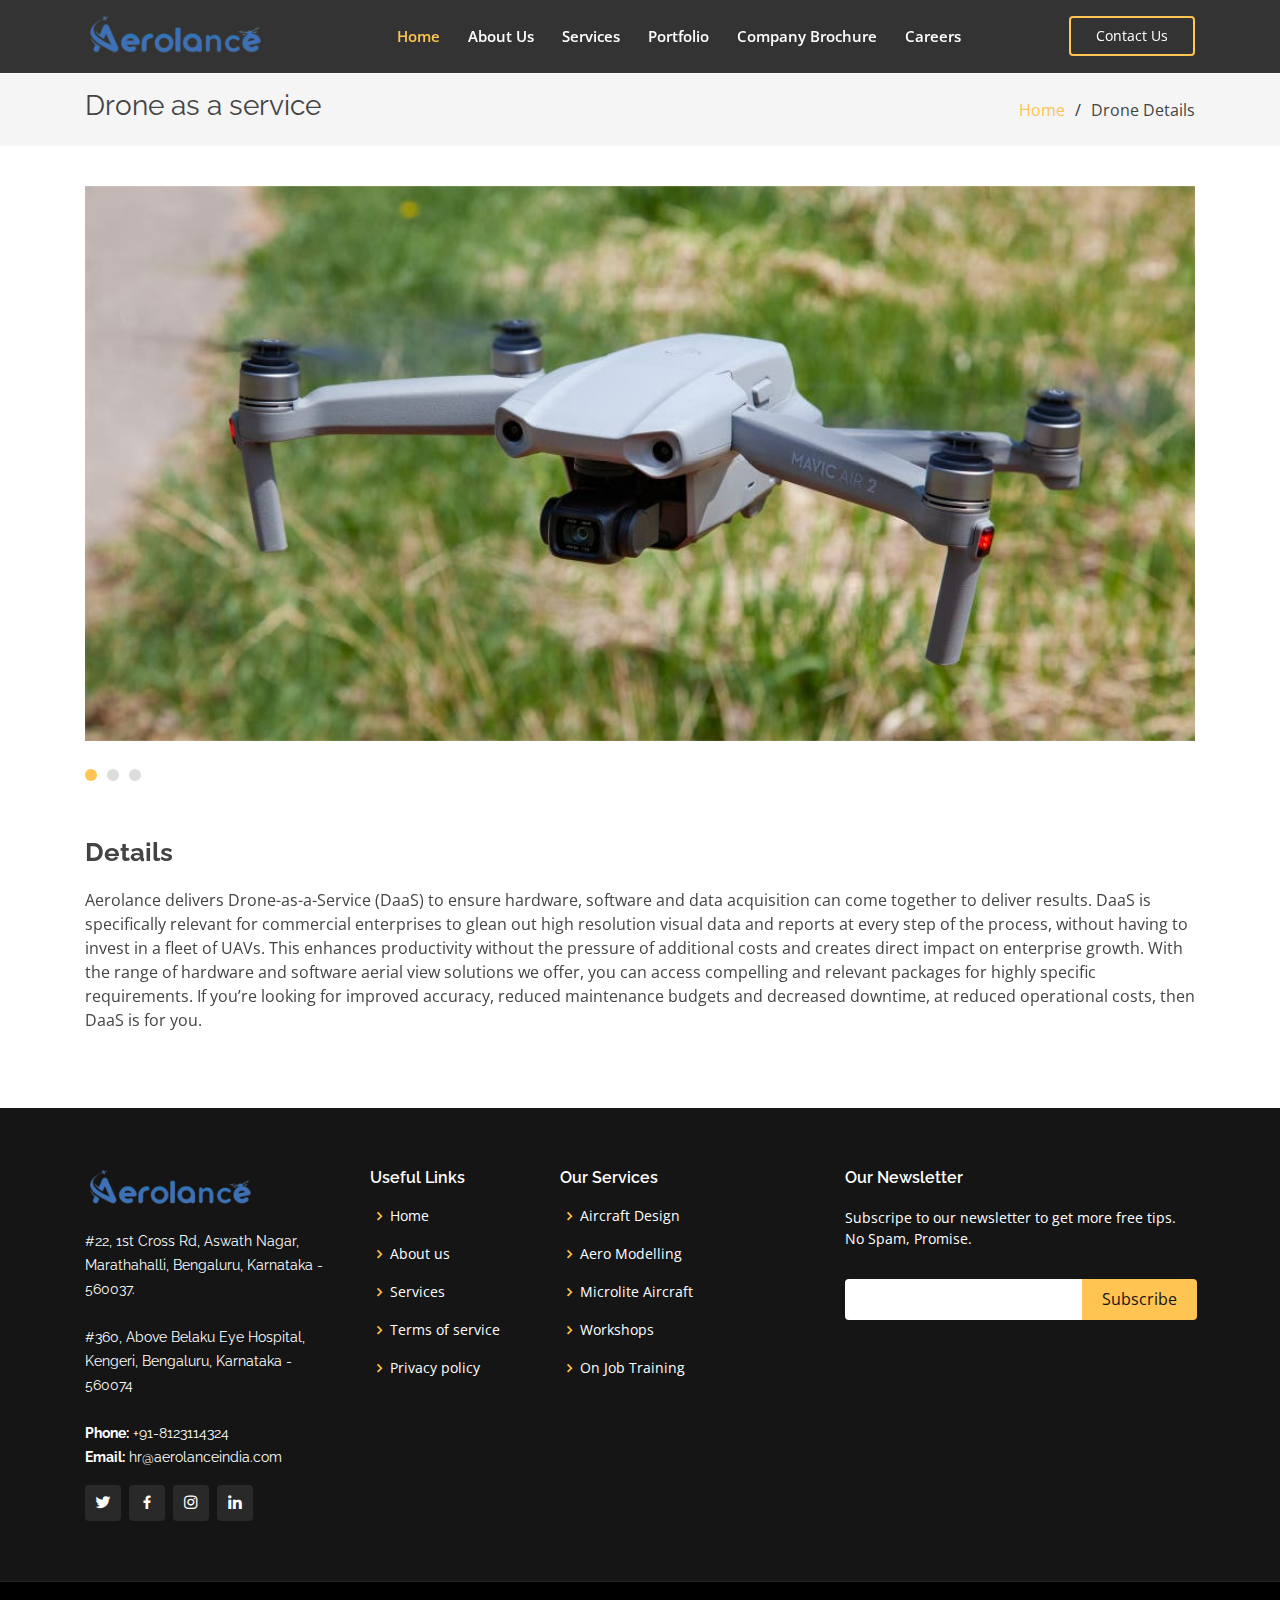
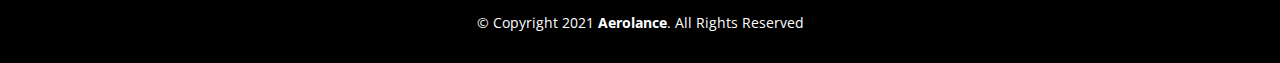
<file: drone-details.html>
<!DOCTYPE html>
<html lang="en">

<head>
  <meta charset="utf-8">
  <meta content="width=device-width, initial-scale=1.0" name="viewport">

  <title>Aerolance</title>
  <meta content="" name="description">
  <meta content="" name="keywords">

  <!-- Favicons -->
  <link rel="shortcut icon" href="assets/img/title-logo.jpg" type="image/png">

  <!-- Google Fonts -->
  <link href="https://fonts.googleapis.com/css?family=Open+Sans:300,300i,400,400i,600,600i,700,700i|Raleway:300,300i,400,400i,500,500i,600,600i,700,700i|Poppins:300,300i,400,400i,500,500i,600,600i,700,700i" rel="stylesheet">

  <!-- Vendor CSS Files -->
  <link href="assets/vendor/bootstrap/css/bootstrap.min.css" rel="stylesheet">
  <link href="assets/vendor/icofont/icofont.min.css" rel="stylesheet">
  <link href="assets/vendor/boxicons/css/boxicons.min.css" rel="stylesheet">
  <link href="assets/vendor/owl.carousel/assets/owl.carousel.min.css" rel="stylesheet">
  <link href="assets/vendor/venobox/venobox.css" rel="stylesheet">
  <link href="assets/vendor/remixicon/remixicon.css" rel="stylesheet">
  <link href="assets/vendor/aos/aos.css" rel="stylesheet">

  <!-- Template Main CSS File -->
  <link href="assets/css/style.css" rel="stylesheet">

  <!-- =======================================================
  * Template Name: Gp - v2.2.1
  * Template URL: https://bootstrapmade.com/gp-free-multipurpose-html-bootstrap-template/
  * Author: BootstrapMade.com
  * License: https://bootstrapmade.com/license/
  ======================================================== -->
</head>

<body>

  <!-- ======= Header ======= -->
    <!-- ======= Header ======= -->
  <header id="header" class="fixed-top " style="background: rgba(0, 0, 0, 0.8);">
    <div class="container d-flex align-items-center justify-content-between">

      <!-- <h1 class="logo"><a href="index.html">GP<span>.</span></a></h1> -->
      <h1 class="logo"><a href="index.html"><img src="assets/img/logo.png"></a></h1>
      <!-- Uncomment below if you prefer to use an image logo -->
      <!-- <a href="index.html" class="logo"><img src="assets/img/logo.png" alt="" class="img-fluid"></a>-->

      <nav class="nav-menu d-none d-lg-block">
        <ul>
          <li class="active"><a href="index.html">Home</a></li>
          <li><a href="index.html#about">About Us</a></li>
          <li><a href="index.html#services">Services</a></li>
          <li><a href="index.html#portfolio">Portfolio</a></li>
          <li><a href="Aerolance-Brochure.pdf" target="_blank">Company Brochure</a></li>
          <!-- <li class="drop-down"><a href="">Drop Down</a>
            <ul>
              <li><a href="#">Drop Down 1</a></li>
              <li class="drop-down"><a href="#">Deep Drop Down</a>
                <ul>
                  <li><a href="#">Deep Drop Down 1</a></li>
                  <li><a href="#">Deep Drop Down 2</a></li>
                  <li><a href="#">Deep Drop Down 3</a></li>
                  <li><a href="#">Deep Drop Down 4</a></li>
                  <li><a href="#">Deep Drop Down 5</a></li>
                </ul>
              </li>
              <li><a href="#">Drop Down 2</a></li>
              <li><a href="#">Drop Down 3</a></li>
              <li><a href="#">Drop Down 4</a></li>
            </ul>
          </li> -->
          <!-- <li><a href="#contact">Contact</a></li> -->
          <!-- <li><a href="#">Events</a></li> -->
          <li><a href="#">Careers</a></li>

        </ul>
      </nav><!-- .nav-menu -->

      <a href="index.html#contact" class="get-started-btn scrollto">Contact Us</a>

    </div>
  </header><!-- End Header -->

  <main id="main">

    <!-- ======= Breadcrumbs ======= -->
    <section id="breadcrumbs" class="breadcrumbs">
      <div class="container">

        <div class="d-flex justify-content-between align-items-center">
          <h2>Drone as a service</h2>
          <ol>
            <li><a href="index.html">Home</a></li>
            <li>Drone Details</li>
          </ol>
        </div>

      </div>
    </section><!-- End Breadcrumbs -->

    <!-- ======= Portfolio Details Section ======= -->
    <section id="portfolio-details" class="portfolio-details">
      <div class="container" data-aos="fade-up">

        <div class="portfolio-details-container">

          <div class="owl-carousel portfolio-details-carousel">
            <img src="assets/img/drone/1.jpg" class="img-fluid" alt="">
            <img src="assets/img/drone/2.jpg" class="img-fluid" alt="">
            <img src="assets/img/drone/3.jpg" class="img-fluid" alt="">
          </div>

          <!-- <div class="portfolio-info">
            <h3>Project information</h3>
            <ul>
              <li><strong>Category</strong>: Web design</li>
              <li><strong>Client</strong>: ASU Company</li>
              <li><strong>Project date</strong>: 01 March, 2020</li>
              <li><strong>Project URL</strong>: <a href="#">www.example.com</a></li>
            </ul>
          </div> -->

        </div>

        <div class="portfolio-description">
          <h2>Details</h2>
          <p>
            Aerolance delivers Drone-as-a-Service (DaaS) to ensure hardware, software and data acquisition can come together to deliver results. DaaS is specifically relevant for commercial enterprises to glean out high resolution visual data and reports at every step of the process, without having to invest in a fleet of UAVs. This enhances productivity without the pressure of additional costs and creates direct impact on enterprise growth. With the range of hardware and software aerial view solutions we offer, you can access compelling and relevant packages for highly specific requirements. If you’re looking for improved accuracy, reduced maintenance budgets and decreased downtime, at reduced operational costs, then DaaS is for you.
          </p>
        </div>

      </div>
    </section><!-- End Portfolio Details Section -->

  </main><!-- End #main -->

  <!-- ======= Footer ======= -->
  <footer id="footer">
    <div class="footer-top">
      <div class="container">
        <div class="row">

          <div class="col-lg-3 col-md-6">
            <div class="footer-info">
              <h3 class="logo"><a href="index.html"><img src="assets/img/logo.png" style="max-width: 65%"></a></h3>
              <p>
                #22, 1st Cross Rd, Aswath Nagar, Marathahalli, Bengaluru, Karnataka - 560037.<br><br>

                 #360, Above Belaku Eye Hospital, Kengeri, Bengaluru, Karnataka - 560074 <br><br>
                <strong>Phone:</strong> +91-8123114324<br>
                <strong>Email:</strong> hr@aerolanceindia.com<br>
              </p>
              <div class="social-links mt-3">
                <a href="#" class="twitter" target="_blank"><i class="bx bxl-twitter"></i></a>
                <a href="https://www.facebook.com/profile.php?id=100071683428114" class="facebook" target="_blank"><i class="bx bxl-facebook" ></i></a>
                <a href="" class="instagram" target="_blank"><i class="bx bxl-instagram"></i></a>
<!--                 <a href="#" class="google-plus" target="_blank"><i class="bx bxl-skype"></i></a> -->
                <a href="https://www.linkedin.com/groups/9079978/" class="linkedin" target="_blank"><i class="bx bxl-linkedin"></i></a>
              </div>
            </div>
          </div>

          <div class="col-lg-2 col-md-6 footer-links">
            <h4>Useful Links</h4>
            <ul>
              <li><i class="bx bx-chevron-right"></i> <a href="index.html">Home</a></li>
              <li><i class="bx bx-chevron-right"></i> <a href="index.html#about">About us</a></li>
              <li><i class="bx bx-chevron-right"></i> <a href="index.html#services">Services</a></li>
              <li><i class="bx bx-chevron-right"></i> <a href="#">Terms of service</a></li>
              <li><i class="bx bx-chevron-right"></i> <a href="#">Privacy policy</a></li>
            </ul>
          </div>

          <div class="col-lg-3 col-md-6 footer-links">
            <h4>Our Services</h4>
            <ul>
              <li><i class="bx bx-chevron-right"></i> <a href="index.html#services">Aircraft Design</a></li>
              <li><i class="bx bx-chevron-right"></i> <a href="index.html#services">Aero Modelling</a></li>
              <li><i class="bx bx-chevron-right"></i> <a href="index.html#services">Microlite Aircraft</a></li>
              <li><i class="bx bx-chevron-right"></i> <a href="index.html#services">Workshops</a></li>
              <li><i class="bx bx-chevron-right"></i> <a href="index.html#services">On Job Training</a></li>
            </ul>
          </div>

          <div class="col-lg-4 col-md-6 footer-newsletter">
            <h4>Our Newsletter</h4>
            <p>Subscripe to our newsletter to get more free tips. No Spam, Promise.</p>
            <form action="" method="post">
              <input type="email" name="email"><input type="submit" value="Subscribe">
            </form>

          </div>

        </div>
      </div>
    </div>

    <div class="container">
      <div class="copyright">
        &copy; Copyright 2021 <strong><span>Aerolance</span></strong>. All Rights Reserved
      </div>
      <!-- <div class="credits">
        Designed by <a href="https://bootstrapmade.com/">BootstrapMade</a>
      </div> -->
    </div>
  </footer><!-- End Footer -->

  <a href="#" class="back-to-top"><i class="ri-arrow-up-line"></i></a>
  <div id="preloader"></div>

  <!-- Vendor JS Files -->
  <script src="assets/vendor/jquery/jquery.min.js"></script>
  <script src="assets/vendor/bootstrap/js/bootstrap.bundle.min.js"></script>
  <script src="assets/vendor/jquery.easing/jquery.easing.min.js"></script>
  <script src="assets/vendor/php-email-form/validate.js"></script>
  <script src="assets/vendor/owl.carousel/owl.carousel.min.js"></script>
  <script src="assets/vendor/isotope-layout/isotope.pkgd.min.js"></script>
  <script src="assets/vendor/venobox/venobox.min.js"></script>
  <script src="assets/vendor/waypoints/jquery.waypoints.min.js"></script>
  <script src="assets/vendor/counterup/counterup.min.js"></script>
  <script src="assets/vendor/aos/aos.js"></script>

  <!-- Template Main JS File -->
  <script src="assets/js/main.js"></script>

</body>

</html>
</file>
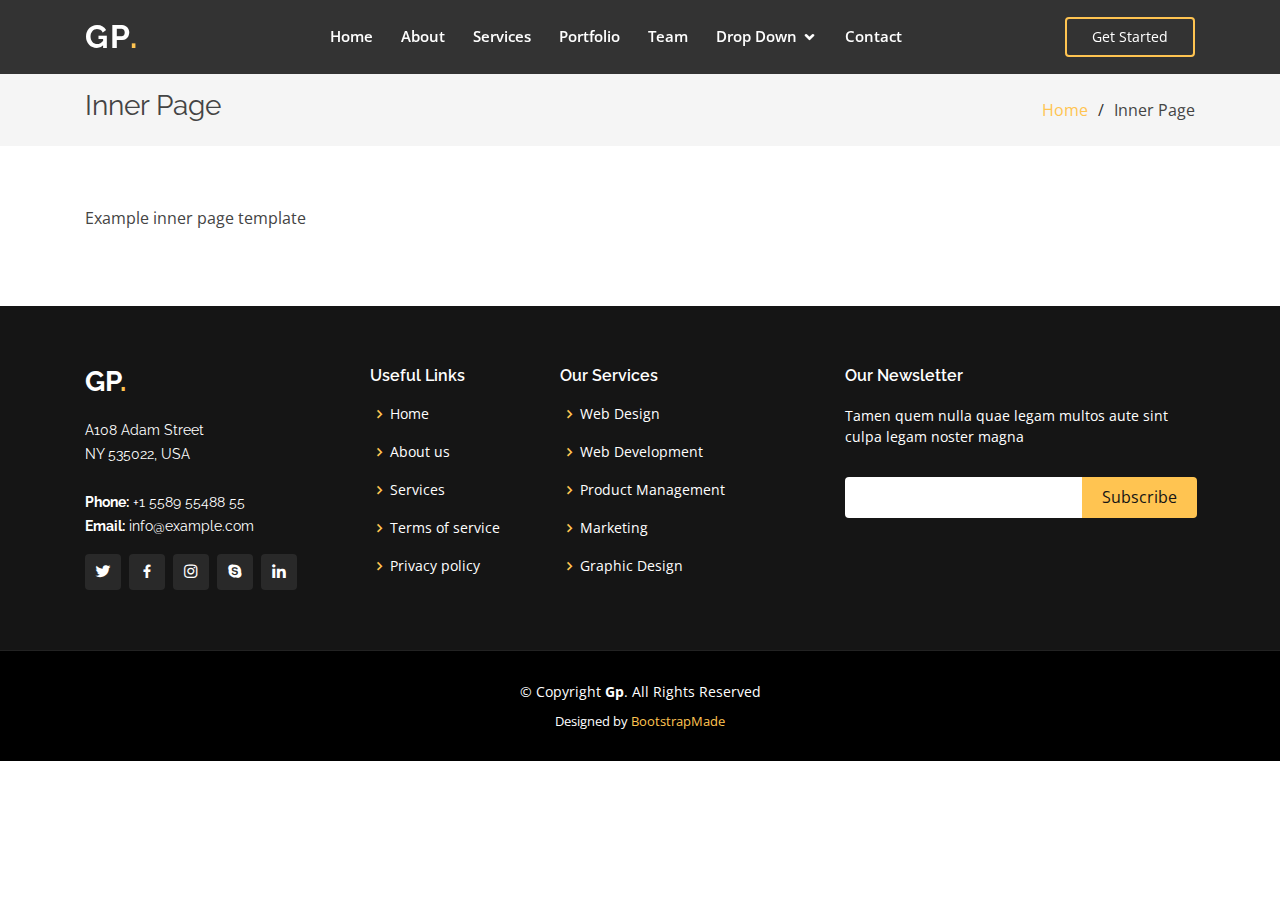
<file: inner-page.html>
<!DOCTYPE html>
<html lang="en">

<head>
  <meta charset="utf-8">
  <meta content="width=device-width, initial-scale=1.0" name="viewport">

  <title>Inner Page - Gp Bootstrap Template</title>
  <meta content="" name="description">
  <meta content="" name="keywords">

  <!-- Favicons -->
  <link href="assets/img/favicon.png" rel="icon">
  <link href="assets/img/apple-touch-icon.png" rel="apple-touch-icon">

  <!-- Google Fonts -->
  <link href="https://fonts.googleapis.com/css?family=Open+Sans:300,300i,400,400i,600,600i,700,700i|Raleway:300,300i,400,400i,500,500i,600,600i,700,700i|Poppins:300,300i,400,400i,500,500i,600,600i,700,700i" rel="stylesheet">

  <!-- Vendor CSS Files -->
  <link href="assets/vendor/bootstrap/css/bootstrap.min.css" rel="stylesheet">
  <link href="assets/vendor/icofont/icofont.min.css" rel="stylesheet">
  <link href="assets/vendor/boxicons/css/boxicons.min.css" rel="stylesheet">
  <link href="assets/vendor/owl.carousel/assets/owl.carousel.min.css" rel="stylesheet">
  <link href="assets/vendor/venobox/venobox.css" rel="stylesheet">
  <link href="assets/vendor/remixicon/remixicon.css" rel="stylesheet">
  <link href="assets/vendor/aos/aos.css" rel="stylesheet">

  <!-- Template Main CSS File -->
  <link href="assets/css/style.css" rel="stylesheet">

  <!-- =======================================================
  * Template Name: Gp - v2.2.1
  * Template URL: https://bootstrapmade.com/gp-free-multipurpose-html-bootstrap-template/
  * Author: BootstrapMade.com
  * License: https://bootstrapmade.com/license/
  ======================================================== -->
</head>

<body>

  <!-- ======= Header ======= -->
  <header id="header" class="fixed-top header-inner-pages">
    <div class="container d-flex align-items-center justify-content-between">

      <h1 class="logo"><a href="index.html">Gp<span>.</span></a></h1>
      <!-- Uncomment below if you prefer to use an image logo -->
      <!-- <a href="index.html" class="logo"><img src="assets/img/logo.png" alt="" class="img-fluid"></a>-->

      <nav class="nav-menu d-none d-lg-block">
        <ul>
          <li><a href="index.html">Home</a></li>
          <li><a href="#about">About</a></li>
          <li><a href="#services">Services</a></li>
          <li><a href="#portfolio">Portfolio</a></li>
          <li><a href="#team">Team</a></li>
          <li class="drop-down"><a href="">Drop Down</a>
            <ul>
              <li><a href="#">Drop Down 1</a></li>
              <li class="drop-down"><a href="#">Deep Drop Down</a>
                <ul>
                  <li><a href="#">Deep Drop Down 1</a></li>
                  <li><a href="#">Deep Drop Down 2</a></li>
                  <li><a href="#">Deep Drop Down 3</a></li>
                  <li><a href="#">Deep Drop Down 4</a></li>
                  <li><a href="#">Deep Drop Down 5</a></li>
                </ul>
              </li>
              <li><a href="#">Drop Down 2</a></li>
              <li><a href="#">Drop Down 3</a></li>
              <li><a href="#">Drop Down 4</a></li>
            </ul>
          </li>
          <li><a href="#contact">Contact</a></li>

        </ul>
      </nav><!-- .nav-menu -->

      <a href="#about" class="get-started-btn scrollto">Get Started</a>

    </div>
  </header><!-- End Header -->

  <main id="main">

    <!-- ======= Breadcrumbs ======= -->
    <section class="breadcrumbs">
      <div class="container">

        <div class="d-flex justify-content-between align-items-center">
          <h2>Inner Page</h2>
          <ol>
            <li><a href="index.html">Home</a></li>
            <li>Inner Page</li>
          </ol>
        </div>

      </div>
    </section><!-- End Breadcrumbs -->

    <section class="inner-page">
      <div class="container">
        <p>
          Example inner page template
        </p>
      </div>
    </section>

  </main><!-- End #main -->

  <!-- ======= Footer ======= -->
  <footer id="footer">
    <div class="footer-top">
      <div class="container">
        <div class="row">

          <div class="col-lg-3 col-md-6">
            <div class="footer-info">
              <h3>Gp<span>.</span></h3>
              <p>
                A108 Adam Street <br>
                NY 535022, USA<br><br>
                <strong>Phone:</strong> +1 5589 55488 55<br>
                <strong>Email:</strong> info@example.com<br>
              </p>
              <div class="social-links mt-3">
                <a href="#" class="twitter"><i class="bx bxl-twitter"></i></a>
                <a href="#" class="facebook"><i class="bx bxl-facebook"></i></a>
                <a href="#" class="instagram"><i class="bx bxl-instagram"></i></a>
                <a href="#" class="google-plus"><i class="bx bxl-skype"></i></a>
                <a href="#" class="linkedin"><i class="bx bxl-linkedin"></i></a>
              </div>
            </div>
          </div>

          <div class="col-lg-2 col-md-6 footer-links">
            <h4>Useful Links</h4>
            <ul>
              <li><i class="bx bx-chevron-right"></i> <a href="#">Home</a></li>
              <li><i class="bx bx-chevron-right"></i> <a href="#">About us</a></li>
              <li><i class="bx bx-chevron-right"></i> <a href="#">Services</a></li>
              <li><i class="bx bx-chevron-right"></i> <a href="#">Terms of service</a></li>
              <li><i class="bx bx-chevron-right"></i> <a href="#">Privacy policy</a></li>
            </ul>
          </div>

          <div class="col-lg-3 col-md-6 footer-links">
            <h4>Our Services</h4>
            <ul>
              <li><i class="bx bx-chevron-right"></i> <a href="#">Web Design</a></li>
              <li><i class="bx bx-chevron-right"></i> <a href="#">Web Development</a></li>
              <li><i class="bx bx-chevron-right"></i> <a href="#">Product Management</a></li>
              <li><i class="bx bx-chevron-right"></i> <a href="#">Marketing</a></li>
              <li><i class="bx bx-chevron-right"></i> <a href="#">Graphic Design</a></li>
            </ul>
          </div>

          <div class="col-lg-4 col-md-6 footer-newsletter">
            <h4>Our Newsletter</h4>
            <p>Tamen quem nulla quae legam multos aute sint culpa legam noster magna</p>
            <form action="" method="post">
              <input type="email" name="email"><input type="submit" value="Subscribe">
            </form>

          </div>

        </div>
      </div>
    </div>

    <div class="container">
      <div class="copyright">
        &copy; Copyright <strong><span>Gp</span></strong>. All Rights Reserved
      </div>
      <div class="credits">
        <!-- All the links in the footer should remain intact. -->
        <!-- You can delete the links only if you purchased the pro version. -->
        <!-- Licensing information: https://bootstrapmade.com/license/ -->
        <!-- Purchase the pro version with working PHP/AJAX contact form: https://bootstrapmade.com/gp-free-multipurpose-html-bootstrap-template/ -->
        Designed by <a href="https://bootstrapmade.com/">BootstrapMade</a>
      </div>
    </div>
  </footer><!-- End Footer -->

  <a href="#" class="back-to-top"><i class="ri-arrow-up-line"></i></a>
  <div id="preloader"></div>

  <!-- Vendor JS Files -->
  <script src="assets/vendor/jquery/jquery.min.js"></script>
  <script src="assets/vendor/bootstrap/js/bootstrap.bundle.min.js"></script>
  <script src="assets/vendor/jquery.easing/jquery.easing.min.js"></script>
  <script src="assets/vendor/php-email-form/validate.js"></script>
  <script src="assets/vendor/owl.carousel/owl.carousel.min.js"></script>
  <script src="assets/vendor/isotope-layout/isotope.pkgd.min.js"></script>
  <script src="assets/vendor/venobox/venobox.min.js"></script>
  <script src="assets/vendor/waypoints/jquery.waypoints.min.js"></script>
  <script src="assets/vendor/counterup/counterup.min.js"></script>
  <script src="assets/vendor/aos/aos.js"></script>

  <!-- Template Main JS File -->
  <script src="assets/js/main.js"></script>

</body>

</html>
</file>
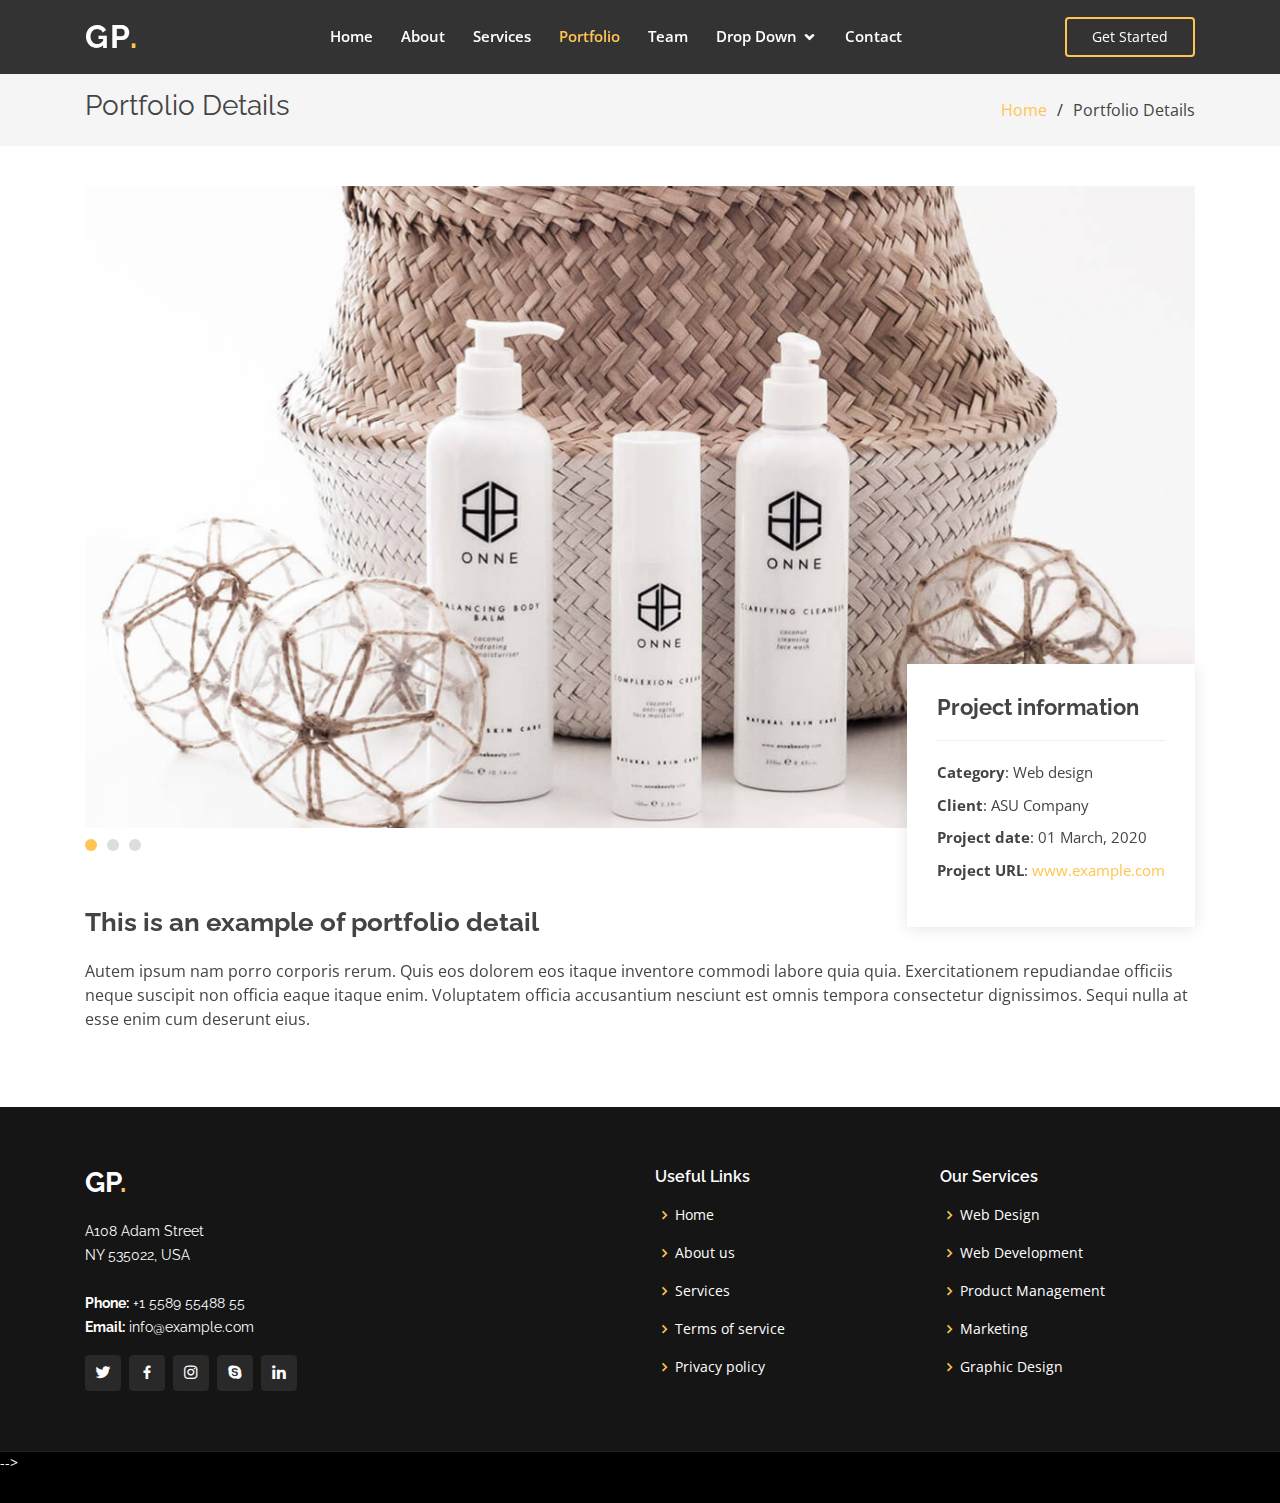
<file: portfolio-details.html>
<!DOCTYPE html>
<html lang="en">

<head>
  <meta charset="utf-8">
  <meta content="width=device-width, initial-scale=1.0" name="viewport">

  <title>Portfolio Details - Gp Bootstrap Template</title>
  <meta content="" name="description">
  <meta content="" name="keywords">

  <!-- Favicons -->
  <link href="assets/img/favicon.png" rel="icon">
  <link href="assets/img/apple-touch-icon.png" rel="apple-touch-icon">

  <!-- Google Fonts -->
  <link href="https://fonts.googleapis.com/css?family=Open+Sans:300,300i,400,400i,600,600i,700,700i|Raleway:300,300i,400,400i,500,500i,600,600i,700,700i|Poppins:300,300i,400,400i,500,500i,600,600i,700,700i" rel="stylesheet">

  <!-- Vendor CSS Files -->
  <link href="assets/vendor/bootstrap/css/bootstrap.min.css" rel="stylesheet">
  <link href="assets/vendor/icofont/icofont.min.css" rel="stylesheet">
  <link href="assets/vendor/boxicons/css/boxicons.min.css" rel="stylesheet">
  <link href="assets/vendor/owl.carousel/assets/owl.carousel.min.css" rel="stylesheet">
  <link href="assets/vendor/venobox/venobox.css" rel="stylesheet">
  <link href="assets/vendor/remixicon/remixicon.css" rel="stylesheet">
  <link href="assets/vendor/aos/aos.css" rel="stylesheet">

  <!-- Template Main CSS File -->
  <link href="assets/css/style.css" rel="stylesheet">

  <!-- =======================================================
  * Template Name: Gp - v2.2.1
  * Template URL: https://bootstrapmade.com/gp-free-multipurpose-html-bootstrap-template/
  * Author: BootstrapMade.com
  * License: https://bootstrapmade.com/license/
  ======================================================== -->
</head>

<body>

  <!-- ======= Header ======= -->
  <header id="header" class="fixed-top header-inner-pages">
    <div class="container d-flex align-items-center justify-content-between">

      <h1 class="logo"><a href="index.html">Gp<span>.</span></a></h1>
      <!-- Uncomment below if you prefer to use an image logo -->
      <!-- <a href="index.html" class="logo"><img src="assets/img/logo.png" alt="" class="img-fluid"></a>-->

      <nav class="nav-menu d-none d-lg-block">
        <ul>
          <li><a href="index.html">Home</a></li>
          <li><a href="#about">About</a></li>
          <li><a href="#services">Services</a></li>
          <li class="active"><a href="#portfolio">Portfolio</a></li>
          <li><a href="#team">Team</a></li>
          <li class="drop-down"><a href="">Drop Down</a>
            <ul>
              <li><a href="#">Drop Down 1</a></li>
              <li class="drop-down"><a href="#">Deep Drop Down</a>
                <ul>
                  <li><a href="#">Deep Drop Down 1</a></li>
                  <li><a href="#">Deep Drop Down 2</a></li>
                  <li><a href="#">Deep Drop Down 3</a></li>
                  <li><a href="#">Deep Drop Down 4</a></li>
                  <li><a href="#">Deep Drop Down 5</a></li>
                </ul>
              </li>
              <li><a href="#">Drop Down 2</a></li>
              <li><a href="#">Drop Down 3</a></li>
              <li><a href="#">Drop Down 4</a></li>
            </ul>
          </li>
          <li><a href="#contact">Contact</a></li>

        </ul>
      </nav><!-- .nav-menu -->

      <a href="#about" class="get-started-btn scrollto">Get Started</a>

    </div>
  </header><!-- End Header -->

  <main id="main">

    <!-- ======= Breadcrumbs ======= -->
    <section id="breadcrumbs" class="breadcrumbs">
      <div class="container">

        <div class="d-flex justify-content-between align-items-center">
          <h2>Portfolio Details</h2>
          <ol>
            <li><a href="index.html">Home</a></li>
            <li>Portfolio Details</li>
          </ol>
        </div>

      </div>
    </section><!-- End Breadcrumbs -->

    <!-- ======= Portfolio Details Section ======= -->
    <section id="portfolio-details" class="portfolio-details">
      <div class="container" data-aos="fade-up">

        <div class="portfolio-details-container">

          <div class="owl-carousel portfolio-details-carousel">
            <img src="assets/img/portfolio/portfolio-details-1.jpg" class="img-fluid" alt="">
            <img src="assets/img/portfolio/portfolio-details-2.jpg" class="img-fluid" alt="">
            <img src="assets/img/portfolio/portfolio-details-3.jpg" class="img-fluid" alt="">
          </div>

          <div class="portfolio-info">
            <h3>Project information</h3>
            <ul>
              <li><strong>Category</strong>: Web design</li>
              <li><strong>Client</strong>: ASU Company</li>
              <li><strong>Project date</strong>: 01 March, 2020</li>
              <li><strong>Project URL</strong>: <a href="#">www.example.com</a></li>
            </ul>
          </div>

        </div>

        <div class="portfolio-description">
          <h2>This is an example of portfolio detail</h2>
          <p>
            Autem ipsum nam porro corporis rerum. Quis eos dolorem eos itaque inventore commodi labore quia quia. Exercitationem repudiandae officiis neque suscipit non officia eaque itaque enim. Voluptatem officia accusantium nesciunt est omnis tempora consectetur dignissimos. Sequi nulla at esse enim cum deserunt eius.
          </p>
        </div>

      </div>
    </section><!-- End Portfolio Details Section -->

  </main><!-- End #main -->

  <!-- ======= Footer ======= -->
  <footer id="footer">
    <div class="footer-top">
      <div class="container">
        <div class="row">

          <div class=" col-md-6">
            <div class="footer-info">
              <h3>Gp<span>.</span></h3>
              <p>
                A108 Adam Street <br>
                NY 535022, USA<br><br>
                <strong>Phone:</strong> +1 5589 55488 55<br>
                <strong>Email:</strong> info@example.com<br>
              </p>
              <div class="social-links mt-3">
                <a href="#" class="twitter"><i class="bx bxl-twitter"></i></a>
                <a href="#" class="facebook"><i class="bx bxl-facebook"></i></a>
                <a href="#" class="instagram"><i class="bx bxl-instagram"></i></a>
                <a href="#" class="google-plus"><i class="bx bxl-skype"></i></a>
                <a href="#" class="linkedin"><i class="bx bxl-linkedin"></i></a>
              </div>
            </div>
          </div>

          <div class=" col-md-3 footer-links">
            <h4>Useful Links</h4>
            <ul>
              <li><i class="bx bx-chevron-right"></i> <a href="#">Home</a></li>
              <li><i class="bx bx-chevron-right"></i> <a href="#">About us</a></li>
              <li><i class="bx bx-chevron-right"></i> <a href="#">Services</a></li>
              <li><i class="bx bx-chevron-right"></i> <a href="#">Terms of service</a></li>
              <li><i class="bx bx-chevron-right"></i> <a href="#">Privacy policy</a></li>
            </ul>
          </div>

          <div class=" col-md-3 footer-links">
            <h4>Our Services</h4>
            <ul>
              <li><i class="bx bx-chevron-right"></i> <a href="#">Web Design</a></li>
              <li><i class="bx bx-chevron-right"></i> <a href="#">Web Development</a></li>
              <li><i class="bx bx-chevron-right"></i> <a href="#">Product Management</a></li>
              <li><i class="bx bx-chevron-right"></i> <a href="#">Marketing</a></li>
              <li><i class="bx bx-chevron-right"></i> <a href="#">Graphic Design</a></li>
            </ul>
          </div>

          <!-- <div class="col-lg-4 col-md-6 footer-newsletter">
            <h4>Our Newsletter</h4>
            <p>Tamen quem nulla quae legam multos aute sint culpa legam noster magna</p>
            <form action="" method="post">
              <input type="email" name="email"><input type="submit" value="Subscribe">
            </form>

          </div> -->

        </div>
      </div>
    </div>

    <!-- <div class="container">
      <div class="copyright">
        &copy; Copyright <strong><span>Gp</span></strong>. All Rights Reserved
      </div>
      <div class="credits">
        <!-- All the links in the footer should remain intact. -->
        <!-- You can delete the links only if you purchased the pro version. -->
        <!-- Licensing information: https://bootstrapmade.com/license/ -->
        <!-- Purchase the pro version with working PHP/AJAX contact form: https://bootstrapmade.com/gp-free-multipurpose-html-bootstrap-template/ -->
        <!-- Designed by <a href="https://bootstrapmade.com/">BootstrapMade</a>
      </div>
    <!-- </div> --> --> 
  </footer><!-- End Footer -->

  <a href="#" class="back-to-top"><i class="ri-arrow-up-line"></i></a>
  <div id="preloader"></div>

  <!-- Vendor JS Files -->
  <script src="assets/vendor/jquery/jquery.min.js"></script>
  <script src="assets/vendor/bootstrap/js/bootstrap.bundle.min.js"></script>
  <script src="assets/vendor/jquery.easing/jquery.easing.min.js"></script>
  <script src="assets/vendor/php-email-form/validate.js"></script>
  <script src="assets/vendor/owl.carousel/owl.carousel.min.js"></script>
  <script src="assets/vendor/isotope-layout/isotope.pkgd.min.js"></script>
  <script src="assets/vendor/venobox/venobox.min.js"></script>
  <script src="assets/vendor/waypoints/jquery.waypoints.min.js"></script>
  <script src="assets/vendor/counterup/counterup.min.js"></script>
  <script src="assets/vendor/aos/aos.js"></script>

  <!-- Template Main JS File -->
  <script src="assets/js/main.js"></script>

</body>

</html>
</file>
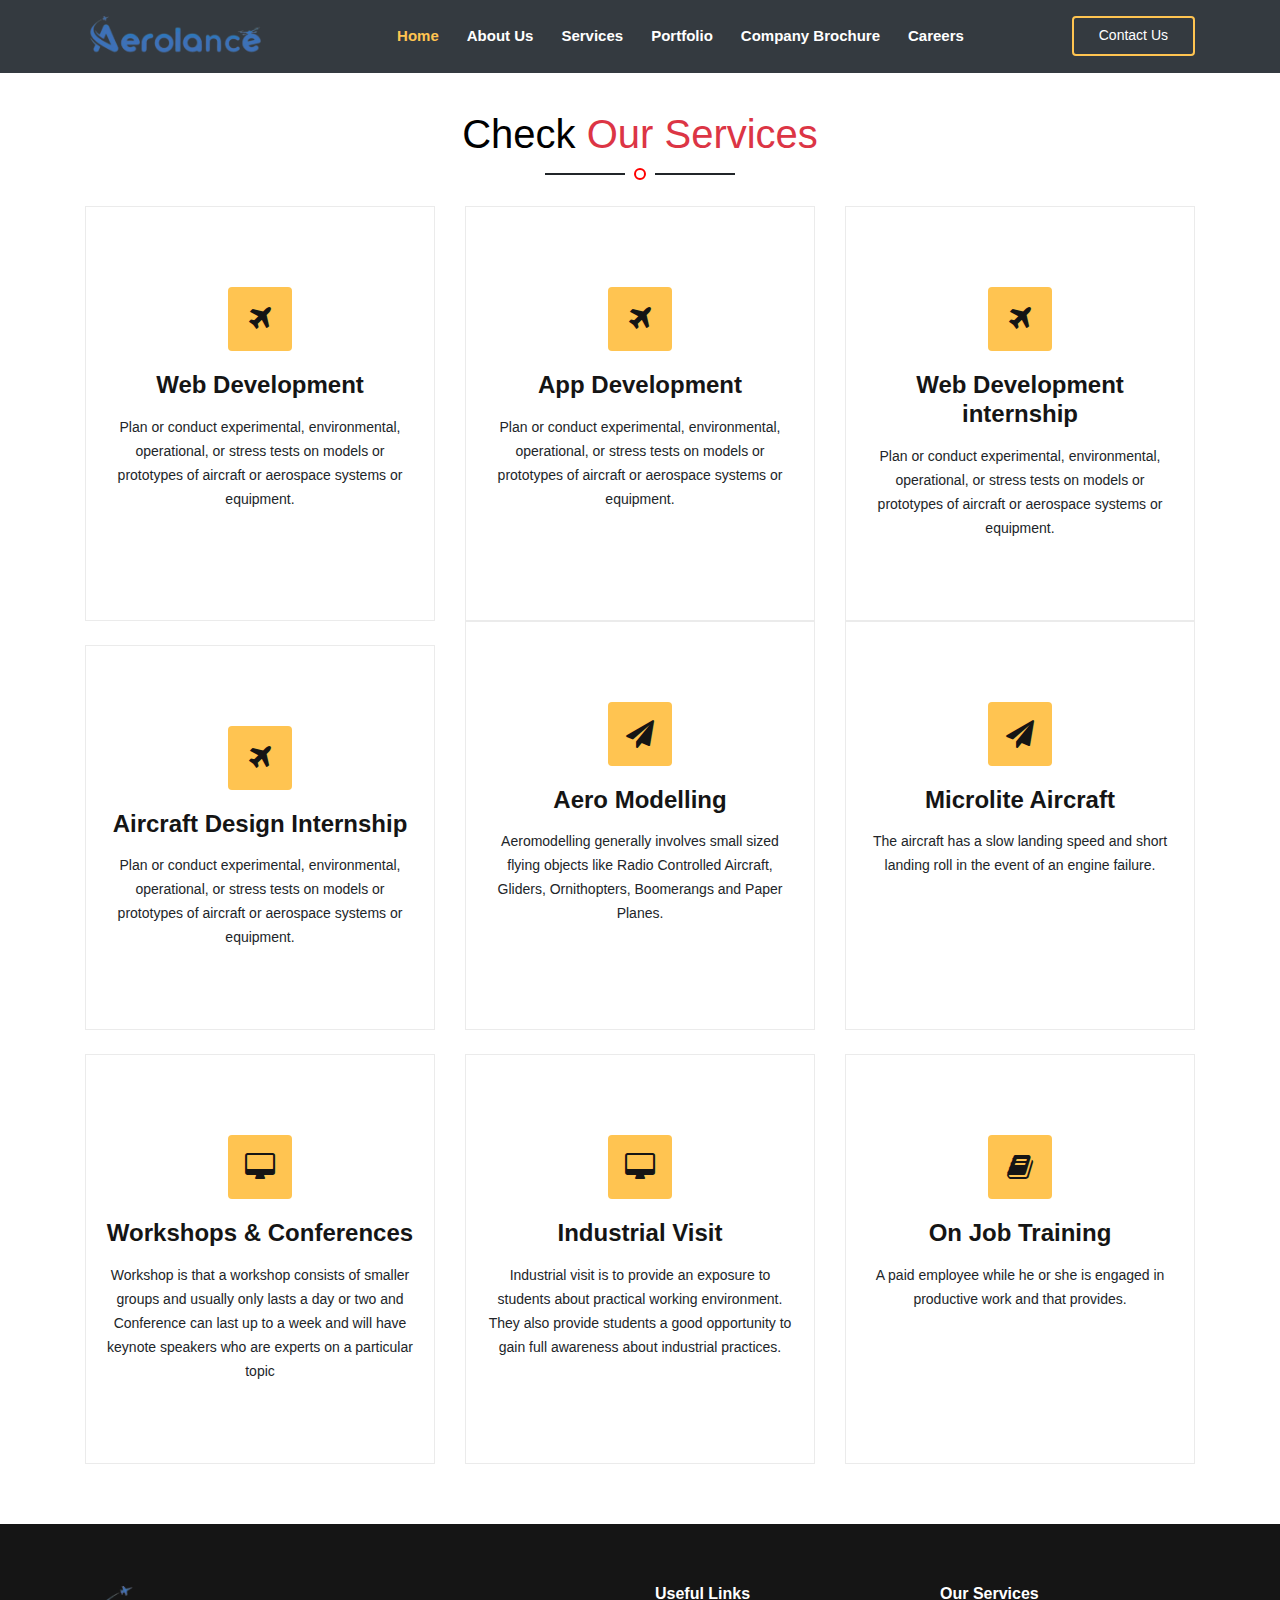
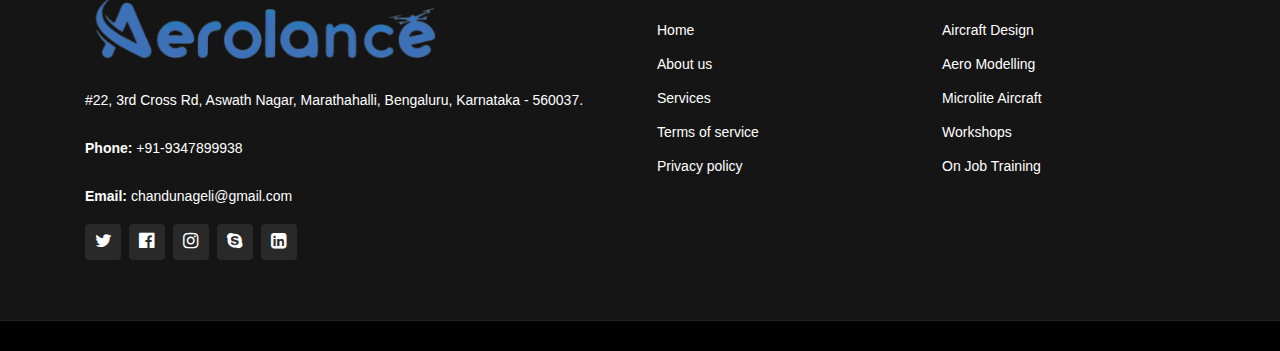
<file: services.html>
<!DOCTYPE html>
<html lang="en">
<head>
  <meta charset="UTF-8">
  <meta name="viewport" content="width=device-width, initial-scale=1.0">
  <title>Document</title>
  <link href="assets/css/style.css" rel="stylesheet">
  <link href="https://stackpath.bootstrapcdn.com/font-awesome/4.7.0/css/font-awesome.min.css" rel="stylesheet"
    integrity="sha384-wvfXpqpZZVQGK6TAh5PVlGOfQNHSoD2xbE+QkPxCAFlNEevoEH3Sl0sibVcOQVnN" crossorigin="anonymous">
    <link rel="stylesheet" href="https://cdn.jsdelivr.net/npm/bootstrap@4.6.2/dist/css/bootstrap.min.css">
  <script src="https://cdn.jsdelivr.net/npm/jquery@3.7.1/dist/jquery.slim.min.js"></script>
  <script src="https://cdn.jsdelivr.net/npm/popper.js@1.16.1/dist/umd/popper.min.js"></script>
  <script src="https://cdn.jsdelivr.net/npm/bootstrap@4.6.2/dist/js/bootstrap.bundle.min.js"></script>
  <link href="https://stackpath.bootstrapcdn.com/font-awesome/4.7.0/css/font-awesome.min.css" rel="stylesheet"
    integrity="sha384-wvfXpqpZZVQGK6TAh5PVlGOfQNHSoD2xbE+QkPxCAFlNEevoEH3Sl0sibVcOQVnN" crossorigin="anonymous">

</head>
<body>
  
  <header id="header" class="fixed-top bg-dark">
    <div class="container d-flex align-items-center justify-content-between">

      <!-- <h1 class="logo"><a href="index.html">GP<span>.</span></a></h1> -->
      <h1 class="logo"><a href="index.html"><img src="assets/img/logo.png"></a></h1>
      <!-- Uncomment below if you prefer to use an image logo -->
      <!-- <a href="index.html" class="logo"><img src="assets/img/logo.png" alt="" class="img-fluid"></a>-->

      <nav class="nav-menu d-none d-lg-block">
        <ul>
          <li class="active"><a href="index.html">Home</a></li>
          <li><a href="about.html">About Us</a></li>
          <li><a href="services.html">Services</a></li>
          <li><a href="portfolio-details.html">Portfolio</a></li>
          <li><a href="Aerolance-Brochure.pdf" target="_blank">Company Brochure</a></li>
          
          <li><a href="#">Careers</a></li>

        </ul>
      </nav><!-- .nav-menu -->

      <a href="#contact" class="get-started-btn scrollto">Contact Us</a>

    </div>
  </header>
  <!-- ======= Services Section ======= -->
  <section id="services" class="services our-services">
    <div class="container" data-aos="fade-up">
      <div>
        <h1 class="heading1">Check<span class="text-danger"> Our Services</span></h1>
        <div class="t-line">
          <div class="t1"></div>
          <div class="t2"></div>
          <div class="t1"></div>
         </div>

      <!-- <div class="section-title">
        
        <p>Check our Services</p>
      </div> -->

      <div class="row">
        <div class="col-lg-4 col-md-6 d-flex mt-4 align-items-stretch" data-aos="zoom-in" data-aos-delay="100">
          <div class="icon-box">
            <div class="icon"><i class="fa fa-plane" aria-hidden="true"></i></div>
            <h4><a href="#">Web Development</a></h4>
            <p>Plan or conduct experimental, environmental, operational, or stress tests on models or prototypes of aircraft or aerospace systems or equipment.</p>
          </div>
        </div>
        <div class="col-lg-4 col-md-6 d-flex mt-4 align-items-stretch" data-aos="zoom-in" data-aos-delay="100">
          <div class="icon-box">
            <div class="icon"><i class="fa fa-plane" aria-hidden="true"></i></div>
            <h4><a href="#">App Development</a></h4>
            <p>Plan or conduct experimental, environmental, operational, or stress tests on models or prototypes of aircraft or aerospace systems or equipment.</p>
          </div>
        </div>
        <div class="col-lg-4 col-md-6 mt-4 d-flex align-items-stretch" data-aos="zoom-in" data-aos-delay="100">
          <div class="icon-box">
            <div class="icon"><i class="fa fa-plane" aria-hidden="true"></i></div>
            <h4><a href="#">Web Development internship</a></h4>
            <p>Plan or conduct experimental, environmental, operational, or stress tests on models or prototypes of aircraft or aerospace systems or equipment.</p>
          </div>
        </div>
        <div class="col-lg-4 col-md-6 mt-4 d-flex align-items-stretch " data-aos="zoom-in" data-aos-delay="100">
          <div class="icon-box">
            <div class="icon"><i class="fa fa-plane" aria-hidden="true"></i></div>
            <h4><a href="#">Aircraft Design Internship</a></h4>
            <p>Plan or conduct experimental, environmental, operational, or stress tests on models or prototypes of aircraft or aerospace systems or equipment.</p>
          </div>
        </div>

        <div class="col-lg-4 col-md-6 d-flex  align-items-stretch mt-4 mt-md-0" data-aos="zoom-in" data-aos-delay="200">
          <div class="icon-box">
            <div class="icon"><i class="fa fa-paper-plane" aria-hidden="true"></i></div>
            <h4><a href="#">Aero Modelling</a></h4>
            <p>Aeromodelling generally involves small sized flying objects like Radio Controlled Aircraft, Gliders, Ornithopters, Boomerangs and Paper Planes.</p>
          </div>
        </div>

        <div class="col-lg-4 col-md-6 d-flex  align-items-stretch mt-4 mt-lg-0" data-aos="zoom-in" data-aos-delay="300">
          <div class="icon-box">
            <div class="icon"><i class="fa fa-paper-plane" aria-hidden="true"></i></div>
            <h4><a href="#">Microlite Aircraft</a></h4>
            <p> The aircraft has a slow landing speed and short landing roll in the event of an engine failure.</p>
          </div>
        </div>

        <div class="col-lg-4 col-md-6 d-flex align-items-stretch mt-4" data-aos="zoom-in" data-aos-delay="100">
          <div class="icon-box">
            <div class="icon"><i class="fa fa-desktop" aria-hidden="true"></i></div>
            <h4><a href="#">Workshops & Conferences</a></h4>
            <p>Workshop is that a workshop consists of smaller groups and usually only lasts a day or two and Conference can last up to a week and will have keynote speakers who are experts on a particular topic</p>
          </div>
        </div>

        <div class="col-lg-4 col-md-6 d-flex align-items-stretch mt-4" data-aos="zoom-in" data-aos-delay="200">
          <div class="icon-box">
            <div class="icon"><i class="fa fa-desktop" aria-hidden="true"></i></i></div>
            <h4><a href="industrial-visit.html">Industrial Visit</a></h4>
            <p>Industrial visit is to provide an exposure to students about practical working environment. They also provide students a good opportunity to gain full awareness about industrial practices.</p>
          </div>
        </div>

        <div class="col-lg-4 col-md-6 d-flex align-items-stretch mt-4" data-aos="zoom-in" data-aos-delay="300">
          <div class="icon-box">
            <div class="icon"><i class="fa fa-book" aria-hidden="true"></i></div>
            <h4><a href="#">On Job Training</a></h4>
            <p>A paid employee while he or she is engaged in productive work and that provides.</p>
          </div>
        </div>

      </div>
    </div>
    </div>
  </section>
  <!-- End Services Section -->
  <footer id="footer">
    <div class="footer-top">
      <div class="container">
        <div class="row">

          <div class="col-md-6 ">
            <div class="footer-info">
              <h3 class="logo"><a href="index.html"><img src="assets/img/logo.png" style="max-width: 65%"></a></h3>
              <p>
                #22, 3rd Cross Rd, Aswath Nagar, Marathahalli, Bengaluru, Karnataka - 560037.<br><br>

                 <!-- #360, Above Belaku Eye Hospital, Kengeri, Bengaluru, Karnataka - 560074 <br><br> -->
                <strong>Phone:</strong> +91-9347899938<br><br>
                <strong>Email:</strong> chandunageli@gmail.com<br>
              </p>
              <div class="social-links mt-3">
                <a href="#" class="twitter" target="_blank"><i class="fa fa-twitter" aria-hidden="true"></i></a>
                <a href="https://www.facebook.com/profile.php?id=100071683428114" class="facebook" target="_blank"><i class="fa fa-facebook-official" aria-hidden="true"></i></a>
                <a href="" class="instagram" target="_blank"><i class="fa fa-instagram" aria-hidden="true"></i></a>
                <a href="#" class="google-plus" target="_blank"><i class="fa fa-skype" aria-hidden="true"></i></a>
                <a href="https://www.linkedin.com/groups/9079978/" class="linkedin" target="_blank"><i class="fa fa-linkedin-square" aria-hidden="true"></i></a>
              </div>
            </div>
          </div>

          <div class="col-md-3  footer-links">
            <h4>Useful Links</h4>
            <ul>
              <li><i class="bx bx-chevron-right"></i> <a href="index.html">Home</a></li>
              <li><i class="bx bx-chevron-right"></i> <a href="#about">About us</a></li>
              <li><i class="bx bx-chevron-right"></i> <a href="#services">Services</a></li>
              <li><i class="bx bx-chevron-right"></i> <a href="#">Terms of service</a></li>
              <li><i class="bx bx-chevron-right"></i> <a href="#">Privacy policy</a></li>
            </ul>
          </div>

          <div class="col-md-3  footer-links">
            <h4>Our Services</h4>
            <ul>
              <li><i class="bx bx-chevron-right"></i> <a href="#services">Aircraft Design</a></li>
              <li><i class="bx bx-chevron-right"></i> <a href="#services">Aero Modelling</a></li>
              <li><i class="bx bx-chevron-right"></i> <a href="#services">Microlite Aircraft</a></li>
              <li><i class="bx bx-chevron-right"></i> <a href="#services">Workshops</a></li>
              <li><i class="bx bx-chevron-right"></i> <a href="#services">On Job Training</a></li>
            </ul>
          </div>

          <!-- <div class="col-lg-4 col-md-6 footer-newsletter">
            <h4>Our Newsletter</h4>
            <p>Subscripe to our newsletter to get more free tips. No Spam, Promise.</p>
            <form action="" method="post">
              <input type="email" name="email"><input type="submit" value="Subscribe">
            </form>

          </div> -->

        </div>
      </div>
    </div>

    <!-- <div class="container">
      <div class="copyright">
        &copy; Copyright 2021 <strong><span>Aerolance</span></strong>. All Rights Reserved
      </div>
       <div class="credits">
        Designed by <a href="https://bootstrapmade.com/">BootstrapMade</a>
      </div>
    </div> -->
  </footer>
</body>
</html>
</file>
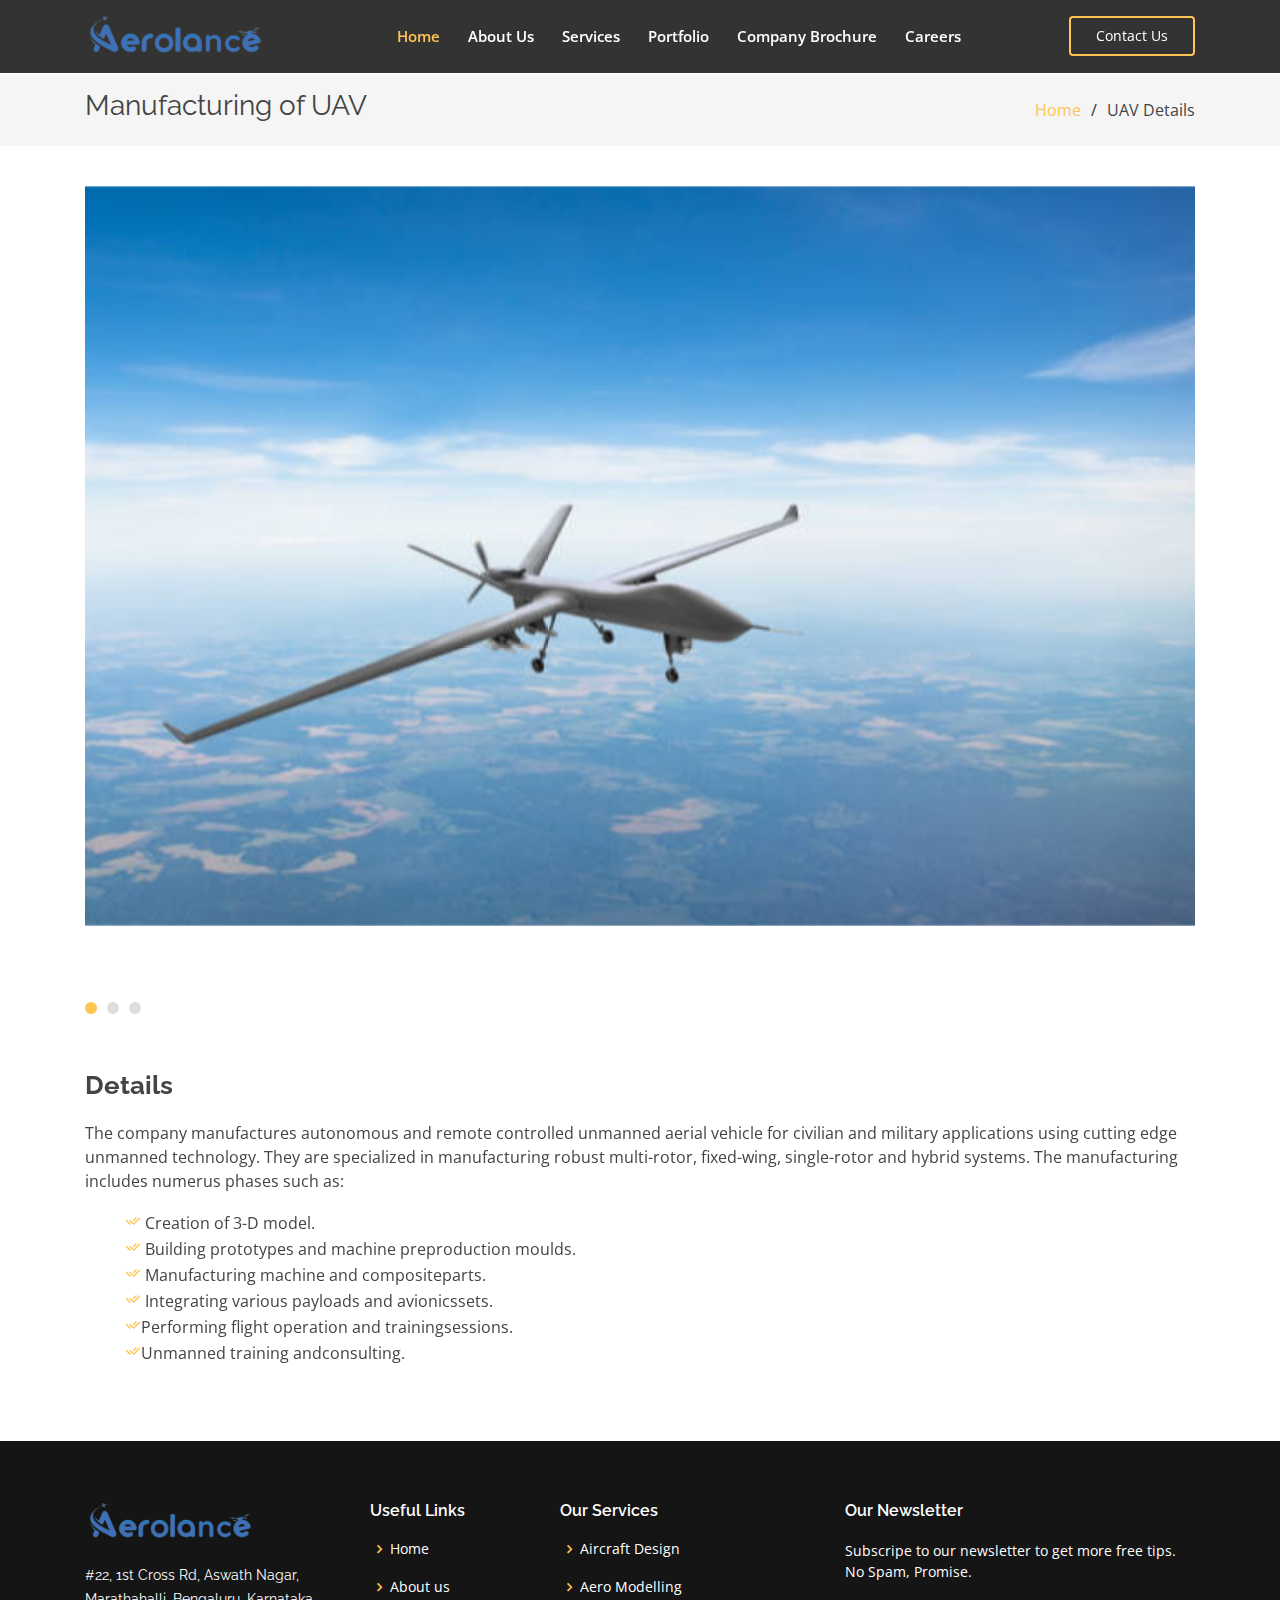
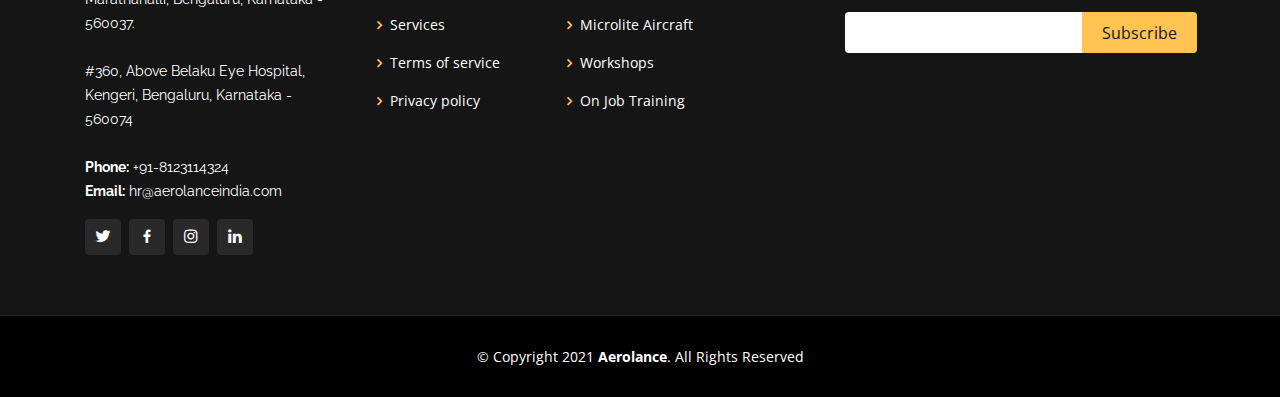
<file: uav-details.html>
<!DOCTYPE html>
<html lang="en">

<head>
  <meta charset="utf-8">
  <meta content="width=device-width, initial-scale=1.0" name="viewport">

  <title>Aerolance</title>
  <meta content="" name="description">
  <meta content="" name="keywords">

  <!-- Favicons -->
  <link rel="shortcut icon" href="assets/img/title-logo.jpg" type="image/png">

  <!-- Google Fonts -->
  <link href="https://fonts.googleapis.com/css?family=Open+Sans:300,300i,400,400i,600,600i,700,700i|Raleway:300,300i,400,400i,500,500i,600,600i,700,700i|Poppins:300,300i,400,400i,500,500i,600,600i,700,700i" rel="stylesheet">

  <!-- Vendor CSS Files -->
  <link href="assets/vendor/bootstrap/css/bootstrap.min.css" rel="stylesheet">
  <link href="assets/vendor/icofont/icofont.min.css" rel="stylesheet">
  <link href="assets/vendor/boxicons/css/boxicons.min.css" rel="stylesheet">
  <link href="assets/vendor/owl.carousel/assets/owl.carousel.min.css" rel="stylesheet">
  <link href="assets/vendor/venobox/venobox.css" rel="stylesheet">
  <link href="assets/vendor/remixicon/remixicon.css" rel="stylesheet">
  <link href="assets/vendor/aos/aos.css" rel="stylesheet">

  <!-- Template Main CSS File -->
  <link href="assets/css/style.css" rel="stylesheet">

  <!-- =======================================================
  * Template Name: Gp - v2.2.1
  * Template URL: https://bootstrapmade.com/gp-free-multipurpose-html-bootstrap-template/
  * Author: BootstrapMade.com
  * License: https://bootstrapmade.com/license/
  ======================================================== -->
</head>

<body>

<!-- ======= Header ======= -->
    <!-- ======= Header ======= -->
  <header id="header" class="fixed-top " style="background: rgba(0, 0, 0, 0.8);">
    <div class="container d-flex align-items-center justify-content-between">

      <!-- <h1 class="logo"><a href="index.html">GP<span>.</span></a></h1> -->
      <h1 class="logo"><a href="index.html"><img src="assets/img/logo.png"></a></h1>
      <!-- Uncomment below if you prefer to use an image logo -->
      <!-- <a href="index.html" class="logo"><img src="assets/img/logo.png" alt="" class="img-fluid"></a>-->

      <nav class="nav-menu d-none d-lg-block">
        <ul>
          <li class="active"><a href="index.html">Home</a></li>
          <li><a href="index.html#about">About Us</a></li>
          <li><a href="index.html#services">Services</a></li>
          <li><a href="index.html#portfolio">Portfolio</a></li>
          <li><a href="Aerolance-Brochure.pdf" target="_blank">Company Brochure</a></li>
          <!-- <li class="drop-down"><a href="">Drop Down</a>
            <ul>
              <li><a href="#">Drop Down 1</a></li>
              <li class="drop-down"><a href="#">Deep Drop Down</a>
                <ul>
                  <li><a href="#">Deep Drop Down 1</a></li>
                  <li><a href="#">Deep Drop Down 2</a></li>
                  <li><a href="#">Deep Drop Down 3</a></li>
                  <li><a href="#">Deep Drop Down 4</a></li>
                  <li><a href="#">Deep Drop Down 5</a></li>
                </ul>
              </li>
              <li><a href="#">Drop Down 2</a></li>
              <li><a href="#">Drop Down 3</a></li>
              <li><a href="#">Drop Down 4</a></li>
            </ul>
          </li> -->
          <!-- <li><a href="#contact">Contact</a></li> -->
          <!-- <li><a href="#">Events</a></li> -->
          <li><a href="#">Careers</a></li>

        </ul>
      </nav><!-- .nav-menu -->

      <a href="index.html#contact" class="get-started-btn scrollto">Contact Us</a>

    </div>
  </header><!-- End Header -->

  <main id="main">

    <!-- ======= Breadcrumbs ======= -->
    <section id="breadcrumbs" class="breadcrumbs">
      <div class="container">

        <div class="d-flex justify-content-between align-items-center">
          <h2>Manufacturing of UAV</h2>
          <ol>
            <li><a href="index.html">Home</a></li>
            <li>UAV Details</li>
          </ol>
        </div>

      </div>
    </section><!-- End Breadcrumbs -->

    <!-- ======= Portfolio Details Section ======= -->
    <section id="portfolio-details" class="portfolio-details">
      <div class="container" data-aos="fade-up">

        <div class="portfolio-details-container">

          <div class="owl-carousel portfolio-details-carousel">
            <img src="assets/img/uav/1.jpg" class="img-fluid" alt="">
            <img src="assets/img/uav/2.jpg" class="img-fluid" alt="">
            <img src="assets/img/uav/3.jpg" class="img-fluid" alt="">
          </div>

          <!-- <div class="portfolio-info">
            <h3>Project information</h3>
            <ul>
              <li><strong>Category</strong>: Web design</li>
              <li><strong>Client</strong>: ASU Company</li>
              <li><strong>Project date</strong>: 01 March, 2020</li>
              <li><strong>Project URL</strong>: <a href="#">www.example.com</a></li>
            </ul>
          </div> -->

        </div>

        <div class="portfolio-description">
          <h2>Details</h2>
          <p>
            The company manufactures autonomous and remote controlled unmanned aerial vehicle for civilian and military applications using cutting edge unmanned technology. They are specialized in manufacturing robust multi-rotor, fixed-wing, single-rotor and hybrid systems. The manufacturing includes numerus phases such as:
          </p>

          <ul style="list-style-type: none;">
              <li><i class="ri-check-double-line" style="color: #ffc451;"></i> Creation of 3-D model.</li>
              <li><i class="ri-check-double-line" style="color: #ffc451;"></i> Building prototypes and machine preproduction moulds.</li>
              <li><i class="ri-check-double-line" style="color: #ffc451;"></i> Manufacturing machine and compositeparts.</li>
              <li><i class="ri-check-double-line" style="color: #ffc451;"></i> Integrating various payloads and avionicssets.</li>
              <li><i class="ri-check-double-line" style="color: #ffc451;"></i>Performing flight operation and trainingsessions.</li>
              <li><i class="ri-check-double-line" style="color: #ffc451;"></i>Unmanned training andconsulting.</li>
            </ul>
        </div>

      </div>
    </section><!-- End Portfolio Details Section -->

  </main><!-- End #main -->

  <!-- ======= Footer ======= -->
  <footer id="footer">
    <div class="footer-top">
      <div class="container">
        <div class="row">

          <div class="col-lg-3 col-md-6">
            <div class="footer-info">
              <h3 class="logo"><a href="index.html"><img src="assets/img/logo.png" style="max-width: 65%"></a></h3>
              <p>
                #22, 1st Cross Rd, Aswath Nagar, Marathahalli, Bengaluru, Karnataka - 560037.<br><br>

                 #360, Above Belaku Eye Hospital, Kengeri, Bengaluru, Karnataka - 560074 <br><br>
                <strong>Phone:</strong> +91-8123114324<br>
                <strong>Email:</strong> hr@aerolanceindia.com<br>
              </p>
              <div class="social-links mt-3">
                <a href="#" class="twitter" target="_blank"><i class="bx bxl-twitter"></i></a>
                <a href="https://www.facebook.com/profile.php?id=100071683428114" class="facebook" target="_blank"><i class="bx bxl-facebook" ></i></a>
                <a href="" class="instagram" target="_blank"><i class="bx bxl-instagram"></i></a>
<!--                 <a href="#" class="google-plus" target="_blank"><i class="bx bxl-skype"></i></a> -->
                <a href="https://www.linkedin.com/groups/9079978/" class="linkedin" target="_blank"><i class="bx bxl-linkedin"></i></a>
              </div>
            </div>
          </div>

          <div class="col-lg-2 col-md-6 footer-links">
            <h4>Useful Links</h4>
            <ul>
              <li><i class="bx bx-chevron-right"></i> <a href="index.html">Home</a></li>
              <li><i class="bx bx-chevron-right"></i> <a href="index.html#about">About us</a></li>
              <li><i class="bx bx-chevron-right"></i> <a href="index.html#services">Services</a></li>
              <li><i class="bx bx-chevron-right"></i> <a href="#">Terms of service</a></li>
              <li><i class="bx bx-chevron-right"></i> <a href="#">Privacy policy</a></li>
            </ul>
          </div>

          <div class="col-lg-3 col-md-6 footer-links">
            <h4>Our Services</h4>
            <ul>
              <li><i class="bx bx-chevron-right"></i> <a href="index.html#services">Aircraft Design</a></li>
              <li><i class="bx bx-chevron-right"></i> <a href="index.html#services">Aero Modelling</a></li>
              <li><i class="bx bx-chevron-right"></i> <a href="index.html#services">Microlite Aircraft</a></li>
              <li><i class="bx bx-chevron-right"></i> <a href="index.html#services">Workshops</a></li>
              <li><i class="bx bx-chevron-right"></i> <a href="index.html#services">On Job Training</a></li>
            </ul>
          </div>

          <div class="col-lg-4 col-md-6 footer-newsletter">
            <h4>Our Newsletter</h4>
            <p>Subscripe to our newsletter to get more free tips. No Spam, Promise.</p>
            <form action="" method="post">
              <input type="email" name="email"><input type="submit" value="Subscribe">
            </form>

          </div>

        </div>
      </div>
    </div>

    <div class="container">
      <div class="copyright">
        &copy; Copyright 2021 <strong><span>Aerolance</span></strong>. All Rights Reserved
      </div>
      <!-- <div class="credits">
        Designed by <a href="https://bootstrapmade.com/">BootstrapMade</a>
      </div> -->
    </div>
  </footer><!-- End Footer -->

  <a href="#" class="back-to-top"><i class="ri-arrow-up-line"></i></a>
  <div id="preloader"></div>

  <!-- Vendor JS Files -->
  <script src="assets/vendor/jquery/jquery.min.js"></script>
  <script src="assets/vendor/bootstrap/js/bootstrap.bundle.min.js"></script>
  <script src="assets/vendor/jquery.easing/jquery.easing.min.js"></script>
  <script src="assets/vendor/php-email-form/validate.js"></script>
  <script src="assets/vendor/owl.carousel/owl.carousel.min.js"></script>
  <script src="assets/vendor/isotope-layout/isotope.pkgd.min.js"></script>
  <script src="assets/vendor/venobox/venobox.min.js"></script>
  <script src="assets/vendor/waypoints/jquery.waypoints.min.js"></script>
  <script src="assets/vendor/counterup/counterup.min.js"></script>
  <script src="assets/vendor/aos/aos.js"></script>

  <!-- Template Main JS File -->
  <script src="assets/js/main.js"></script>

</body>

</html>
</file>
<file: assets/vendor/venobox/venobox.css>
/* ------ venobox.css --------*/
.vbox-overlay *, .vbox-overlay *:before, .vbox-overlay *:after{
    -webkit-backface-visibility: hidden;
    -webkit-box-sizing:border-box;
    -moz-box-sizing:border-box;
    box-sizing:border-box;
}
.vbox-overlay * { 
    -webkit-backface-visibility: visible;
    backface-visibility: visible;
}
.vbox-overlay{
    display: -webkit-flex;
    display: flex;
    -webkit-flex-direction: column;
    flex-direction: column;
    -webkit-justify-content: center;
    justify-content: center;
    -webkit-align-items: center;
    align-items: center;
    position: fixed;
    left: 0;
    top: 0;
    bottom: 0;
    right: 0;
    z-index: 999999;
}

/* ----- navigation ----- */
.vbox-title{
    width: 100%;
    height: 40px;
    float: left;
    text-align: center;
    line-height: 28px;
    font-size: 12px;
    padding: 6px 50px;
    overflow: hidden;
    position: fixed;
    display: none;
    left: 0;
    z-index: 89;
}
.vbox-close{
    cursor: pointer;
    position: fixed;
    top: -1px;
    right: 0;
    width: 50px;
    height: 40px;
    padding: 6px;
    display: block;
    background-position:10px center;
    overflow: hidden;
    font-size: 24px;
    line-height: 1;
    text-align: center;
    z-index: 99;
}
.vbox-left{
    cursor: pointer;
    position: fixed;
    left: 0;
    height: 40px;
    overflow: hidden;
    line-height: 28px;
    font-size: 12px;
    z-index: 99;
    display: flex;
    align-items:center;
}
.vbox-num{
    display: inline-block;
    margin: 6px 0 6px 15px;
}
/* ----- Social share ----- */
.vbox-share{
    line-height: 28px;
    font-size: 12px;
    overflow: hidden;
    position: fixed;
    left: 0;
    z-index: 98;
    display: flex;
    align-items:center;
    justify-content: center;
    width: 100%;
    text-align: center;
}
.vbox-share svg{
    max-height: 28px;
    width: 28px;
    z-index: 10;
    margin-left: 12px;
    margin-top: 6px;
    margin-bottom: 6px;
    vertical-align: middle;
}


/* ----- navigation ARROWS ----- */
.vbox-next, .vbox-prev{
    position: fixed;
    top: 50%;
    margin-top: -15px;
    overflow: hidden;
    cursor: pointer;
    display: block;
    width: 45px;
    height: 45px;
    z-index: 99;
}
.vbox-next span, .vbox-prev span{
    position: relative;
    width: 20px;
    height: 20px;
    border: 2px solid transparent;
    border-top-color: #B6B6B6;
    border-right-color: #B6B6B6;
    text-indent: -100px;
    position: absolute;
    top: 8px;
    display: block;
}
.vbox-prev{
    left: 15px;
}
.vbox-next{
    right: 15px;
}
.vbox-prev span{
    left: 10px;
    -ms-transform: rotate(-135deg);
    -webkit-transform: rotate(-135deg);
    transform: rotate(-135deg);
}
.vbox-next span{
    -ms-transform: rotate(45deg);
    -webkit-transform: rotate(45deg);
    transform: rotate(45deg);
    right: 10px;
}
/* ------- inline window ------ */
.vbox-inline{
    width: 420px;
    height: 315px;
    height: 70vh;
    padding: 10px;
    background: #fff;
    margin: 0 auto;
    overflow: auto;
    text-align: left;
}
/* ------- Video & iFrames window ------ */
.venoframe{
    max-width: 100%;
    width: 100%;
    border: none;
    width: 100%;
    height: 260px;
    height: 70vh;
}
.venoframe.vbvid{
    height: 260px;
}
@media (min-width: 768px) {
    .venoframe, .vbox-inline{
        width: 90%;
        height: 360px;
        height: 70vh;
    }
    .venoframe.vbvid{
        width: 640px;
        height: 360px;
    }
}
@media (min-width: 992px) {
    .venoframe, .vbox-inline{
        max-width: 1200px;
        width: 80%;
        height: 540px;
        height: 70vh;
    }
    .venoframe.vbvid{
        width: 960px;
        height: 540px;
    }
}
/* 
Please do NOT edit this part! 
or at least read this note: http://i.imgur.com/7C0ws9e.gif
*/
.vbox-open{
    overflow: hidden;
}
.vbox-container{
    position: absolute;
    left: 0;
    right: 0;
    top: 0;
    bottom: 0;
    overflow-x: hidden;
    overflow-y: scroll;
    overflow-scrolling: touch;
    -webkit-overflow-scrolling: touch;
    z-index: 20;
    max-height: 100%;

}

.vbox-content{
    text-align: center;
    float: left;
    width: 100%;
    position: relative;
    overflow: hidden;
    padding: 20px 4%;
}
.vbox-container img{
    max-width: 100%;
    height: auto;
}
.vbox-figlio{
    box-shadow: 0 0 12px rgba(0,0,0,0.19), 0 6px 6px rgba(0,0,0,0.23);
    max-width: 100%;
    text-align: initial;
}
img.vbox-figlio{
    -webkit-user-select: none;
-khtml-user-select: none;
-moz-user-select: none;
-o-user-select: none;
user-select: none;
}
.vbox-content.swipe-left{
    margin-left: -200px !important;
}
.vbox-content.swipe-right{
    margin-left: 200px !important;
}
.vbox-animated{
    webkit-transition: margin 300ms ease-out;
    transition: margin 300ms ease-out;
}

/* ---------- preloader ----------
 * SPINKIT 
 * http://tobiasahlin.com/spinkit/
-------------------------------- */
.sk-double-bounce,.sk-rotating-plane{width:40px;height:40px;margin:40px auto}.sk-rotating-plane{background-color:#333;-webkit-animation:sk-rotatePlane 1.2s infinite ease-in-out;animation:sk-rotatePlane 1.2s infinite ease-in-out}@-webkit-keyframes sk-rotatePlane{0%{-webkit-transform:perspective(120px) rotateX(0) rotateY(0);transform:perspective(120px) rotateX(0) rotateY(0)}50%{-webkit-transform:perspective(120px) rotateX(-180.1deg) rotateY(0);transform:perspective(120px) rotateX(-180.1deg) rotateY(0)}100%{-webkit-transform:perspective(120px) rotateX(-180deg) rotateY(-179.9deg);transform:perspective(120px) rotateX(-180deg) rotateY(-179.9deg)}}@keyframes sk-rotatePlane{0%{-webkit-transform:perspective(120px) rotateX(0) rotateY(0);transform:perspective(120px) rotateX(0) rotateY(0)}50%{-webkit-transform:perspective(120px) rotateX(-180.1deg) rotateY(0);transform:perspective(120px) rotateX(-180.1deg) rotateY(0)}100%{-webkit-transform:perspective(120px) rotateX(-180deg) rotateY(-179.9deg);transform:perspective(120px) rotateX(-180deg) rotateY(-179.9deg)}}.sk-double-bounce{position:relative}.sk-double-bounce .sk-child{width:100%;height:100%;border-radius:50%;background-color:#333;opacity:.6;position:absolute;top:0;left:0;-webkit-animation:sk-doubleBounce 2s infinite ease-in-out;animation:sk-doubleBounce 2s infinite ease-in-out}.sk-chasing-dots .sk-child,.sk-spinner-pulse,.sk-three-bounce .sk-child{background-color:#333;border-radius:100%}.sk-double-bounce .sk-double-bounce2{-webkit-animation-delay:-1s;animation-delay:-1s}@-webkit-keyframes sk-doubleBounce{0%,100%{-webkit-transform:scale(0);transform:scale(0)}50%{-webkit-transform:scale(1);transform:scale(1)}}@keyframes sk-doubleBounce{0%,100%{-webkit-transform:scale(0);transform:scale(0)}50%{-webkit-transform:scale(1);transform:scale(1)}}.sk-wave{margin:40px auto;width:50px;height:40px;text-align:center;font-size:10px}.sk-wave .sk-rect{background-color:#333;height:100%;width:6px;display:inline-block;-webkit-animation:sk-waveStretchDelay 1.2s infinite ease-in-out;animation:sk-waveStretchDelay 1.2s infinite ease-in-out}.sk-wave .sk-rect1{-webkit-animation-delay:-1.2s;animation-delay:-1.2s}.sk-wave .sk-rect2{-webkit-animation-delay:-1.1s;animation-delay:-1.1s}.sk-wave .sk-rect3{-webkit-animation-delay:-1s;animation-delay:-1s}.sk-wave .sk-rect4{-webkit-animation-delay:-.9s;animation-delay:-.9s}.sk-wave .sk-rect5{-webkit-animation-delay:-.8s;animation-delay:-.8s}@-webkit-keyframes sk-waveStretchDelay{0%,100%,40%{-webkit-transform:scaleY(.4);transform:scaleY(.4)}20%{-webkit-transform:scaleY(1);transform:scaleY(1)}}@keyframes sk-waveStretchDelay{0%,100%,40%{-webkit-transform:scaleY(.4);transform:scaleY(.4)}20%{-webkit-transform:scaleY(1);transform:scaleY(1)}}.sk-wandering-cubes{margin:40px auto;width:40px;height:40px;position:relative}.sk-wandering-cubes .sk-cube{background-color:#333;width:10px;height:10px;position:absolute;top:0;left:0;-webkit-animation:sk-wanderingCube 1.8s ease-in-out -1.8s infinite both;animation:sk-wanderingCube 1.8s ease-in-out -1.8s infinite both}.sk-chasing-dots,.sk-spinner-pulse{width:40px;height:40px;margin:40px auto}.sk-wandering-cubes .sk-cube2{-webkit-animation-delay:-.9s;animation-delay:-.9s}@-webkit-keyframes sk-wanderingCube{0%{-webkit-transform:rotate(0);transform:rotate(0)}25%{-webkit-transform:translateX(30px) rotate(-90deg) scale(.5);transform:translateX(30px) rotate(-90deg) scale(.5)}50%{-webkit-transform:translateX(30px) translateY(30px) rotate(-179deg);transform:translateX(30px) translateY(30px) rotate(-179deg)}50.1%{-webkit-transform:translateX(30px) translateY(30px) rotate(-180deg);transform:translateX(30px) translateY(30px) rotate(-180deg)}75%{-webkit-transform:translateX(0) translateY(30px) rotate(-270deg) scale(.5);transform:translateX(0) translateY(30px) rotate(-270deg) scale(.5)}100%{-webkit-transform:rotate(-360deg);transform:rotate(-360deg)}}@keyframes sk-wanderingCube{0%{-webkit-transform:rotate(0);transform:rotate(0)}25%{-webkit-transform:translateX(30px) rotate(-90deg) scale(.5);transform:translateX(30px) rotate(-90deg) scale(.5)}50%{-webkit-transform:translateX(30px) translateY(30px) rotate(-179deg);transform:translateX(30px) translateY(30px) rotate(-179deg)}50.1%{-webkit-transform:translateX(30px) translateY(30px) rotate(-180deg);transform:translateX(30px) translateY(30px) rotate(-180deg)}75%{-webkit-transform:translateX(0) translateY(30px) rotate(-270deg) scale(.5);transform:translateX(0) translateY(30px) rotate(-270deg) scale(.5)}100%{-webkit-transform:rotate(-360deg);transform:rotate(-360deg)}}.sk-spinner-pulse{-webkit-animation:sk-pulseScaleOut 1s infinite ease-in-out;animation:sk-pulseScaleOut 1s infinite ease-in-out}@-webkit-keyframes sk-pulseScaleOut{0%{-webkit-transform:scale(0);transform:scale(0)}100%{-webkit-transform:scale(1);transform:scale(1);opacity:0}}@keyframes sk-pulseScaleOut{0%{-webkit-transform:scale(0);transform:scale(0)}100%{-webkit-transform:scale(1);transform:scale(1);opacity:0}}.sk-chasing-dots{position:relative;text-align:center;-webkit-animation:sk-chasingDotsRotate 2s infinite linear;animation:sk-chasingDotsRotate 2s infinite linear}.sk-chasing-dots .sk-child{width:60%;height:60%;display:inline-block;position:absolute;top:0;-webkit-animation:sk-chasingDotsBounce 2s infinite ease-in-out;animation:sk-chasingDotsBounce 2s infinite ease-in-out}.sk-chasing-dots .sk-dot2{top:auto;bottom:0;-webkit-animation-delay:-1s;animation-delay:-1s}@-webkit-keyframes sk-chasingDotsRotate{100%{-webkit-transform:rotate(360deg);transform:rotate(360deg)}}@keyframes sk-chasingDotsRotate{100%{-webkit-transform:rotate(360deg);transform:rotate(360deg)}}@-webkit-keyframes sk-chasingDotsBounce{0%,100%{-webkit-transform:scale(0);transform:scale(0)}50%{-webkit-transform:scale(1);transform:scale(1)}}@keyframes sk-chasingDotsBounce{0%,100%{-webkit-transform:scale(0);transform:scale(0)}50%{-webkit-transform:scale(1);transform:scale(1)}}.sk-three-bounce{margin:40px auto;width:80px;text-align:center}.sk-three-bounce .sk-child{width:20px;height:20px;display:inline-block;-webkit-animation:sk-three-bounce 1.4s ease-in-out 0s infinite both;animation:sk-three-bounce 1.4s ease-in-out 0s infinite both}.sk-circle .sk-child:before,.sk-fading-circle .sk-circle:before{display:block;border-radius:100%;content:'';background-color:#333}.sk-three-bounce .sk-bounce1{-webkit-animation-delay:-.32s;animation-delay:-.32s}.sk-three-bounce .sk-bounce2{-webkit-animation-delay:-.16s;animation-delay:-.16s}@-webkit-keyframes sk-three-bounce{0%,100%,80%{-webkit-transform:scale(0);transform:scale(0)}40%{-webkit-transform:scale(1);transform:scale(1)}}@keyframes sk-three-bounce{0%,100%,80%{-webkit-transform:scale(0);transform:scale(0)}40%{-webkit-transform:scale(1);transform:scale(1)}}.sk-circle{margin:40px auto;width:40px;height:40px;position:relative}.sk-circle .sk-child{width:100%;height:100%;position:absolute;left:0;top:0}.sk-circle .sk-child:before{margin:0 auto;width:15%;height:15%;-webkit-animation:sk-circleBounceDelay 1.2s infinite ease-in-out both;animation:sk-circleBounceDelay 1.2s infinite ease-in-out both}.sk-circle .sk-circle2{-webkit-transform:rotate(30deg);-ms-transform:rotate(30deg);transform:rotate(30deg)}.sk-circle .sk-circle3{-webkit-transform:rotate(60deg);-ms-transform:rotate(60deg);transform:rotate(60deg)}.sk-circle .sk-circle4{-webkit-transform:rotate(90deg);-ms-transform:rotate(90deg);transform:rotate(90deg)}.sk-circle .sk-circle5{-webkit-transform:rotate(120deg);-ms-transform:rotate(120deg);transform:rotate(120deg)}.sk-circle .sk-circle6{-webkit-transform:rotate(150deg);-ms-transform:rotate(150deg);transform:rotate(150deg)}.sk-circle .sk-circle7{-webkit-transform:rotate(180deg);-ms-transform:rotate(180deg);transform:rotate(180deg)}.sk-circle .sk-circle8{-webkit-transform:rotate(210deg);-ms-transform:rotate(210deg);transform:rotate(210deg)}.sk-circle .sk-circle9{-webkit-transform:rotate(240deg);-ms-transform:rotate(240deg);transform:rotate(240deg)}.sk-circle .sk-circle10{-webkit-transform:rotate(270deg);-ms-transform:rotate(270deg);transform:rotate(270deg)}.sk-circle .sk-circle11{-webkit-transform:rotate(300deg);-ms-transform:rotate(300deg);transform:rotate(300deg)}.sk-circle .sk-circle12{-webkit-transform:rotate(330deg);-ms-transform:rotate(330deg);transform:rotate(330deg)}.sk-circle .sk-circle2:before{-webkit-animation-delay:-1.1s;animation-delay:-1.1s}.sk-circle .sk-circle3:before{-webkit-animation-delay:-1s;animation-delay:-1s}.sk-circle .sk-circle4:before{-webkit-animation-delay:-.9s;animation-delay:-.9s}.sk-circle .sk-circle5:before{-webkit-animation-delay:-.8s;animation-delay:-.8s}.sk-circle .sk-circle6:before{-webkit-animation-delay:-.7s;animation-delay:-.7s}.sk-circle .sk-circle7:before{-webkit-animation-delay:-.6s;animation-delay:-.6s}.sk-circle .sk-circle8:before{-webkit-animation-delay:-.5s;animation-delay:-.5s}.sk-circle .sk-circle9:before{-webkit-animation-delay:-.4s;animation-delay:-.4s}.sk-circle .sk-circle10:before{-webkit-animation-delay:-.3s;animation-delay:-.3s}.sk-circle .sk-circle11:before{-webkit-animation-delay:-.2s;animation-delay:-.2s}.sk-circle .sk-circle12:before{-webkit-animation-delay:-.1s;animation-delay:-.1s}@-webkit-keyframes sk-circleBounceDelay{0%,100%,80%{-webkit-transform:scale(0);transform:scale(0)}40%{-webkit-transform:scale(1);transform:scale(1)}}@keyframes sk-circleBounceDelay{0%,100%,80%{-webkit-transform:scale(0);transform:scale(0)}40%{-webkit-transform:scale(1);transform:scale(1)}}.sk-cube-grid{width:40px;height:40px;margin:40px auto}.sk-cube-grid .sk-cube{width:33.33%;height:33.33%;background-color:#333;float:left;-webkit-animation:sk-cubeGridScaleDelay 1.3s infinite ease-in-out;animation:sk-cubeGridScaleDelay 1.3s infinite ease-in-out}.sk-cube-grid .sk-cube1{-webkit-animation-delay:.2s;animation-delay:.2s}.sk-cube-grid .sk-cube2{-webkit-animation-delay:.3s;animation-delay:.3s}.sk-cube-grid .sk-cube3{-webkit-animation-delay:.4s;animation-delay:.4s}.sk-cube-grid .sk-cube4{-webkit-animation-delay:.1s;animation-delay:.1s}.sk-cube-grid .sk-cube5{-webkit-animation-delay:.2s;animation-delay:.2s}.sk-cube-grid .sk-cube6{-webkit-animation-delay:.3s;animation-delay:.3s}.sk-cube-grid .sk-cube7{-webkit-animation-delay:0ms;animation-delay:0ms}.sk-cube-grid .sk-cube8{-webkit-animation-delay:.1s;animation-delay:.1s}.sk-cube-grid .sk-cube9{-webkit-animation-delay:.2s;animation-delay:.2s}@-webkit-keyframes sk-cubeGridScaleDelay{0%,100%,70%{-webkit-transform:scale3D(1,1,1);transform:scale3D(1,1,1)}35%{-webkit-transform:scale3D(0,0,1);transform:scale3D(0,0,1)}}@keyframes sk-cubeGridScaleDelay{0%,100%,70%{-webkit-transform:scale3D(1,1,1);transform:scale3D(1,1,1)}35%{-webkit-transform:scale3D(0,0,1);transform:scale3D(0,0,1)}}.sk-fading-circle{margin:40px auto;width:40px;height:40px;position:relative}.sk-fading-circle .sk-circle{width:100%;height:100%;position:absolute;left:0;top:0}.sk-fading-circle .sk-circle:before{margin:0 auto;width:15%;height:15%;-webkit-animation:sk-circleFadeDelay 1.2s infinite ease-in-out both;animation:sk-circleFadeDelay 1.2s infinite ease-in-out both}.sk-fading-circle .sk-circle2{-webkit-transform:rotate(30deg);-ms-transform:rotate(30deg);transform:rotate(30deg)}.sk-fading-circle .sk-circle3{-webkit-transform:rotate(60deg);-ms-transform:rotate(60deg);transform:rotate(60deg)}.sk-fading-circle .sk-circle4{-webkit-transform:rotate(90deg);-ms-transform:rotate(90deg);transform:rotate(90deg)}.sk-fading-circle .sk-circle5{-webkit-transform:rotate(120deg);-ms-transform:rotate(120deg);transform:rotate(120deg)}.sk-fading-circle .sk-circle6{-webkit-transform:rotate(150deg);-ms-transform:rotate(150deg);transform:rotate(150deg)}.sk-fading-circle .sk-circle7{-webkit-transform:rotate(180deg);-ms-transform:rotate(180deg);transform:rotate(180deg)}.sk-fading-circle .sk-circle8{-webkit-transform:rotate(210deg);-ms-transform:rotate(210deg);transform:rotate(210deg)}.sk-fading-circle .sk-circle9{-webkit-transform:rotate(240deg);-ms-transform:rotate(240deg);transform:rotate(240deg)}.sk-fading-circle .sk-circle10{-webkit-transform:rotate(270deg);-ms-transform:rotate(270deg);transform:rotate(270deg)}.sk-fading-circle .sk-circle11{-webkit-transform:rotate(300deg);-ms-transform:rotate(300deg);transform:rotate(300deg)}.sk-fading-circle .sk-circle12{-webkit-transform:rotate(330deg);-ms-transform:rotate(330deg);transform:rotate(330deg)}.sk-fading-circle .sk-circle2:before{-webkit-animation-delay:-1.1s;animation-delay:-1.1s}.sk-fading-circle .sk-circle3:before{-webkit-animation-delay:-1s;animation-delay:-1s}.sk-fading-circle .sk-circle4:before{-webkit-animation-delay:-.9s;animation-delay:-.9s}.sk-fading-circle .sk-circle5:before{-webkit-animation-delay:-.8s;animation-delay:-.8s}.sk-fading-circle .sk-circle6:before{-webkit-animation-delay:-.7s;animation-delay:-.7s}.sk-fading-circle .sk-circle7:before{-webkit-animation-delay:-.6s;animation-delay:-.6s}.sk-fading-circle .sk-circle8:before{-webkit-animation-delay:-.5s;animation-delay:-.5s}.sk-fading-circle .sk-circle9:before{-webkit-animation-delay:-.4s;animation-delay:-.4s}.sk-fading-circle .sk-circle10:before{-webkit-animation-delay:-.3s;animation-delay:-.3s}.sk-fading-circle .sk-circle11:before{-webkit-animation-delay:-.2s;animation-delay:-.2s}.sk-fading-circle .sk-circle12:before{-webkit-animation-delay:-.1s;animation-delay:-.1s}@-webkit-keyframes sk-circleFadeDelay{0%,100%,39%{opacity:0}40%{opacity:1}}@keyframes sk-circleFadeDelay{0%,100%,39%{opacity:0}40%{opacity:1}}.sk-folding-cube{margin:40px auto;width:40px;height:40px;position:relative;-webkit-transform:rotateZ(45deg);transform:rotateZ(45deg)}.sk-folding-cube .sk-cube{float:left;width:50%;height:50%;position:relative;-webkit-transform:scale(1.1);-ms-transform:scale(1.1);transform:scale(1.1)}.sk-folding-cube .sk-cube:before{content:'';position:absolute;top:0;left:0;width:100%;height:100%;background-color:#333;-webkit-animation:sk-foldCubeAngle 2.4s infinite linear both;animation:sk-foldCubeAngle 2.4s infinite linear both;-webkit-transform-origin:100% 100%;-ms-transform-origin:100% 100%;transform-origin:100% 100%}.sk-folding-cube .sk-cube2{-webkit-transform:scale(1.1) rotateZ(90deg);transform:scale(1.1) rotateZ(90deg)}.sk-folding-cube .sk-cube3{-webkit-transform:scale(1.1) rotateZ(180deg);transform:scale(1.1) rotateZ(180deg)}.sk-folding-cube .sk-cube4{-webkit-transform:scale(1.1) rotateZ(270deg);transform:scale(1.1) rotateZ(270deg)}.sk-folding-cube .sk-cube2:before{-webkit-animation-delay:.3s;animation-delay:.3s}.sk-folding-cube .sk-cube3:before{-webkit-animation-delay:.6s;animation-delay:.6s}.sk-folding-cube .sk-cube4:before{-webkit-animation-delay:.9s;animation-delay:.9s}@-webkit-keyframes sk-foldCubeAngle{0%,10%{-webkit-transform:perspective(140px) rotateX(-180deg);transform:perspective(140px) rotateX(-180deg);opacity:0}25%,75%{-webkit-transform:perspective(140px) rotateX(0);transform:perspective(140px) rotateX(0);opacity:1}100%,90%{-webkit-transform:perspective(140px) rotateY(180deg);transform:perspective(140px) rotateY(180deg);opacity:0}}@keyframes sk-foldCubeAngle{0%,10%{-webkit-transform:perspective(140px) rotateX(-180deg);transform:perspective(140px) rotateX(-180deg);opacity:0}25%,75%{-webkit-transform:perspective(140px) rotateX(0);transform:perspective(140px) rotateX(0);opacity:1}100%,90%{-webkit-transform:perspective(140px) rotateY(180deg);transform:perspective(140px) rotateY(180deg);opacity:0}}
</file>
<file: assets/css/style.css>
/**
* Template Name: Gp - v2.2.1
* Template URL: https://bootstrapmade.com/gp-free-multipurpose-html-bootstrap-template/
* Author: BootstrapMade.com
* License: https://bootstrapmade.com/license/
*/

/*--------------------------------------------------------------
# General
--------------------------------------------------------------*/
body {
  font-family: "Open Sans", sans-serif;
  color: #444444;
}

a {
  color: #ffc451;
}

a:hover {
  color: #ffd584;
  text-decoration: none;
}

h1, h2, h3, h4, h5, h6 {
  font-family: "Raleway", sans-serif;
}

/*--------------------------------------------------------------
# Back to top button
--------------------------------------------------------------*/
.back-to-top {
  position: fixed;
  display: none;
  right: 15px;
  bottom: 15px;
  z-index: 99999;
}

.back-to-top i {
  display: flex;
  align-items: center;
  justify-content: center;
  font-size: 24px;
  width: 40px;
  height: 40px;
  border-radius: 4px;
  background: #ffc451;
  color: #151515;
  transition: all 0.4s;
}

.back-to-top i:hover {
  background: #151515;
  color: #ffc451;
}

/*--------------------------------------------------------------
# Preloader
--------------------------------------------------------------*/
#preloader {
  position: fixed;
  top: 0;
  left: 0;
  right: 0;
  bottom: 0;
  z-index: 9999;
  overflow: hidden;
  background: #151515;
}

#preloader:before {
  content: "";
  position: fixed;
  top: calc(50% - 0px);
  left: calc(50% - 30px);
  border: 6px solid #ffc451;
  border-top-color: #151515;
  border-bottom-color: #151515;
  border-radius: 50%;
  width: 60px;
  height: 60px;
  -webkit-animation: animate-preloader 1s linear infinite;
  animation: animate-preloader 1s linear infinite;
}

@-webkit-keyframes animate-preloader {
  0% {
    transform: rotate(0deg);
  }
  100% {
    transform: rotate(360deg);
  }
}

@keyframes animate-preloader {
  0% {
    transform: rotate(0deg);
  }
  100% {
    transform: rotate(360deg);
  }
}

/*--------------------------------------------------------------
# Disable aos animation delay on mobile devices
--------------------------------------------------------------*/
@media screen and (max-width: 768px) {
  [data-aos-delay] {
    transition-delay: 0 !important;
  }
}

/*--------------------------------------------------------------
# Header
--------------------------------------------------------------*/
#header {
  transition: all 0.5s;
  z-index: 997;
  padding: 15px 0;
}

#header.header-scrolled, #header.header-inner-pages {
  background: rgba(0, 0, 0, 0.8);
}

#header .logo {
  font-size: 32px;
  margin: 0;
  padding: 0;
  line-height: 1;
  font-weight: 700;
  letter-spacing: 2px;
  text-transform: uppercase;
}

#header .logo a {
  color: #fff;
}

#header .logo a span {
  color: #ffc451;
}

#header .logo img {
  max-height: 40px;
}

/*--------------------------------------------------------------
# Navigation Menu
--------------------------------------------------------------*/
/* Desktop Navigation */
.nav-menu ul {
  margin: 0;
  padding: 0;
  list-style: none;
}

.nav-menu > ul {
  display: flex;
}

.nav-menu > ul > li {
  position: relative;
  white-space: nowrap;
  padding: 10px 0 10px 28px;
}

.nav-menu a {
  display: block;
  position: relative;
  color: #fff;
  transition: 0.3s;
  font-size: 15px;
  font-family: "Open Sans", sans-serif;
  font-weight: 600;
}

.nav-menu a:hover, .nav-menu .active > a, .nav-menu li:hover > a {
  color: #ffc451;
}

.nav-menu .drop-down ul {
  display: block;
  position: absolute;
  left: 14px;
  top: calc(100% + 30px);
  z-index: 99;
  opacity: 0;
  visibility: hidden;
  padding: 0;
  background: #fff;
  box-shadow: 0px 0px 30px rgba(127, 137, 161, 0.25);
  transition: 0.3s;
}

.nav-menu .drop-down:hover > ul {
  opacity: 1;
  top: 100%;
  visibility: visible;
}

.nav-menu .drop-down li {
  min-width: 180px;
  position: relative;
}

.nav-menu .drop-down ul a {
  padding: 10px 20px;
  font-size: 14px;
  font-weight: 500;
  text-transform: none;
  color: #151515;
}

.nav-menu .drop-down ul a:hover, .nav-menu .drop-down ul .active > a, .nav-menu .drop-down ul li:hover > a {
  color: #151515;
  background: #ffc451;
}

.nav-menu .drop-down > a:after {
  content: "\ea99";
  font-family: IcoFont;
  padding-left: 5px;
}

.nav-menu .drop-down .drop-down ul {
  top: 0;
  left: calc(100% - 30px);
}

.nav-menu .drop-down .drop-down:hover > ul {
  opacity: 1;
  top: 0;
  left: 100%;
}

.nav-menu .drop-down .drop-down > a {
  padding-right: 35px;
}

.nav-menu .drop-down .drop-down > a:after {
  content: "\eaa0";
  font-family: IcoFont;
  position: absolute;
  right: 15px;
}

@media (max-width: 1366px) {
  .nav-menu .drop-down .drop-down ul {
    left: -90%;
  }
  .nav-menu .drop-down .drop-down:hover > ul {
    left: -100%;
  }
  .nav-menu .drop-down .drop-down > a:after {
    content: "\ea9d";
  }
}

/* Get Startet Button */
.get-started-btn {
  color: #fff;
  border-radius: 4px;
  padding: 7px 25px 8px 25px;
  white-space: nowrap;
  transition: 0.3s;
  font-size: 14px;
  display: inline-block;
  border: 2px solid #ffc451;
}

.get-started-btn:hover {
  background: #ffbb38;
  color: #343a40;
}

@media (max-width: 768px) {
  .get-started-btn {
    margin: 0 48px 0 0;
    padding: 7px 20px 8px 20px;
  }
}

/* Mobile Navigation */
.mobile-nav-toggle {
  position: fixed;
  top: 20px;
  right: 15px;
  z-index: 9998;
  border: 0;
  background: none;
  font-size: 24px;
  transition: all 0.4s;
  outline: none !important;
  line-height: 1;
  cursor: pointer;
  text-align: right;
}

.mobile-nav-toggle i {
  color: #fff;
}

.mobile-nav {
  position: fixed;
  top: 55px;
  right: 15px;
  bottom: 15px;
  left: 15px;
  z-index: 9999;
  overflow-y: auto;
  background: #fff;
  transition: ease-in-out 0.2s;
  opacity: 0;
  visibility: hidden;
  border-radius: 10px;
  padding: 10px 0;
}

.mobile-nav * {
  margin: 0;
  padding: 0;
  list-style: none;
}

.mobile-nav a {
  display: block;
  position: relative;
  color: #151515;
  padding: 10px 20px;
  font-weight: 500;
  outline: none;
}

.mobile-nav a:hover, .mobile-nav .active > a, .mobile-nav li:hover > a {
  color: #151515;
  text-decoration: none;
  background: #ffc451;
}

.mobile-nav .drop-down > a:after {
  content: "\ea99";
  font-family: IcoFont;
  padding-left: 10px;
  position: absolute;
  right: 15px;
}

.mobile-nav .active.drop-down > a:after {
  content: "\eaa1";
}

.mobile-nav .drop-down > a {
  padding-right: 35px;
}

.mobile-nav .drop-down ul {
  display: none;
  overflow: hidden;
}

.mobile-nav .drop-down li {
  padding-left: 20px;
}

.mobile-nav-overly {
  width: 100%;
  height: 100%;
  z-index: 9997;
  top: 0;
  left: 0;
  position: fixed;
  background: rgba(0, 0, 0, 0.6);
  overflow: hidden;
  display: none;
  transition: ease-in-out 0.2s;
}

.mobile-nav-active {
  overflow: hidden;
}

.mobile-nav-active .mobile-nav {
  opacity: 1;
  visibility: visible;
}

.mobile-nav-active .mobile-nav-toggle i {
  color: #fff;
}

/*--------------------------------------------------------------
# Hero Section
--------------------------------------------------------------*/
#hero {
  width: 100%;
  height: 100vh;
  background: url("../img/hero-bg.jpg") top center;
  background-size: cover;
  position: relative;
}

#hero:before {
  content: "";
  background: rgba(0, 0, 0, 0.6);
  position: absolute;
  bottom: 0;
  top: 0;
  left: 0;
  right: 0;
}

#hero .container {
  position: relative;
  padding-top: 74px;
  text-align: center;
}

#hero h1 {
  margin: 0;
  font-size: 56px;
  font-weight: 700;
  line-height: 64px;
  color: #fff;
  font-family: "Poppins", sans-serif;
}

#hero h1 span {
  color: #ffc451;
}

#hero h2 {
  color: rgba(255, 255, 255, 0.9);
  margin: 10px 0 0 0;
  font-size: 24px;
}

#hero .icon-box {
  padding: 30px 20px;
  transition: ease-in-out 0.3s;
  border: 1px solid rgba(255, 255, 255, 0.3);
  height: 100%;
  text-align: center;
}

#hero .icon-box i {
  font-size: 32px;
  line-height: 1;
  color: #ffc451;
}

#hero .icon-box h3 {
  font-weight: 700;
  margin: 10px 0 0 0;
  padding: 0;
  line-height: 1;
  font-size: 20px;
  line-height: 26px;
}

#hero .icon-box h3 a {
  color: #fff;
  transition: ease-in-out 0.3s;
}

#hero .icon-box h3 a:hover {
  color: #ffc451;
}

#hero .icon-box:hover {
  border-color: #ffc451;
}

@media (min-width: 1024px) {
  #hero {
    background-attachment: fixed;
  }
}

@media (max-width: 768px) {
  #hero {
    height: auto;
  }
  #hero h1 {
    font-size: 28px;
    line-height: 36px;
  }
  #hero h2 {
    font-size: 20px;
    line-height: 24px;
  }
}

/*--------------------------------------------------------------
# Sections General
--------------------------------------------------------------*/
section {
  padding: 60px 0;
  overflow: hidden;
}

.section-title {
  padding-bottom: 40px;
}

.section-title h2 {
  font-size: 14px;
  font-weight: 500;
  padding: 0;
  line-height: 1px;
  margin: 0 0 5px 0;
  letter-spacing: 2px;
  text-transform: uppercase;
  color: #aaaaaa;
  font-family: "Poppins", sans-serif;
}

.section-title h2::after {
  content: "";
  width: 120px;
  height: 1px;
  display: inline-block;
  background: #ffde9e;
  margin: 4px 10px;
}

.section-title p {
  margin: 0;
  margin: 0;
  font-size: 36px;
  font-weight: 700;
  text-transform: uppercase;
  font-family: "Poppins", sans-serif;
  color: #151515;
}

/*--------------------------------------------------------------
# About
--------------------------------------------------------------*/
.about .content h3 {
  font-weight: 700;
  font-size: 28px;
  font-family: "Poppins", sans-serif;
}

.about .content ul {
  list-style: none;
  padding: 0;
}

.about .content ul li {
  padding: 0 0 8px 26px;
  position: relative;
}

.about .content ul i {
  position: absolute;
  font-size: 20px;
  left: 0;
  top: -3px;
  color: #ffc451;
}

.about .content p:last-child {
  margin-bottom: 0;
}

/*--------------------------------------------------------------
# Clients
--------------------------------------------------------------*/
.clients {
  padding-top: 20px;
}

.clients .owl-item {
  display: flex;
  justify-content: center;
  align-items: center;
  padding: 0 20px;
}

.clients .owl-item img {
  width: 70%;
  opacity: 0.5;
  transition: 0.3s;
  filter: grayscale(100);
}

.clients .owl-item img:hover {
  filter: none;
  opacity: 1;
}

.clients .owl-nav, .clients .owl-dots {
  margin-top: 5px;
  text-align: center;
}

.clients .owl-dot {
  display: inline-block;
  margin: 0 5px;
  width: 12px;
  height: 12px;
  border-radius: 50%;
  background-color: #ddd !important;
}

.clients .owl-dot.active {
  background-color: #ffc451 !important;
}

/*--------------------------------------------------------------
# Features
--------------------------------------------------------------*/
.features {
  padding-top: 20px;
}

.features .icon-box {
  padding-left: 15px;
}

.features .icon-box h4 {
  font-size: 20px;
  font-weight: 700;
  margin: 5px 0 10px 60px;
}

.features .icon-box i {
  font-size: 48px;
  float: left;
  color: #ffc451;
}

.features .icon-box p {
  font-size: 15px;
  color: #848484;
  margin-left: 60px;
}

.features .image {
  background-position: center center;
  background-repeat: no-repeat;
  background-size: cover;
  min-height: 400px;
}

/*--------------------------------------------------------------
# Services
--------------------------------------------------------------*/
.services .icon-box {
  text-align: center;
  border: 1px solid #ebebeb;
  padding: 80px 20px;
  transition: all ease-in-out 0.3s;
  background: #fff;
}

.services .icon-box .icon {
  margin: 0 auto;
  width: 64px;
  height: 64px;
  background: #ffc451;
  border-radius: 4px;
  display: flex;
  align-items: center;
  justify-content: center;
  margin-bottom: 20px;
  transition: 0.3s;
}

.services .icon-box .icon i {
  color: #151515;
  font-size: 28px;
  transition: ease-in-out 0.3s;
}

.services .icon-box h4 {
  font-weight: 700;
  margin-bottom: 15px;
  font-size: 24px;
}

.services .icon-box h4 a {
  color: #151515;
  transition: ease-in-out 0.3s;
}

.services .icon-box h4 a:hover {
  color: #ffc451;
}

.services .icon-box p {
  line-height: 24px;
  font-size: 14px;
  margin-bottom: 0;
}

.services .icon-box:hover {
  border-color: #fff;
  box-shadow: 0px 0 25px 0 rgba(0, 0, 0, 0.1);
  transform: translateY(-10px);
}

/*--------------------------------------------------------------
# Cta
--------------------------------------------------------------*/
.cta {
  background: linear-gradient(rgba(2, 2, 2, 0.5), rgba(0, 0, 0, 0.5)), url("../img/cta-bg.jpg") fixed center center;
  background-size: cover;
  padding: 60px 0;
}

.cta h3 {
  color: #fff;
  font-size: 28px;
  font-weight: 700;
}

.cta p {
  color: #fff;
}

.cta .cta-btn {
  font-family: "Raleway", sans-serif;
  font-weight: 600;
  font-size: 16px;
  letter-spacing: 1px;
  display: inline-block;
  padding: 8px 28px;
  border-radius: 4px;
  transition: 0.5s;
  margin-top: 10px;
  border: 2px solid #fff;
  color: #fff;
}

.cta .cta-btn:hover {
  background: #ffc451;
  border-color: #ffc451;
  color: #151515;
}

/*--------------------------------------------------------------
# Portfolio
--------------------------------------------------------------*/
.portfolio .portfolio-item {
  margin-bottom: 30px;
}

.portfolio #portfolio-flters {
  padding: 0;
  margin: 0 auto 20px auto;
  list-style: none;
  text-align: center;
}

.portfolio #portfolio-flters li {
  cursor: pointer;
  display: inline-block;
  padding: 8px 15px 10px 15px;
  font-size: 14px;
  font-weight: 600;
  line-height: 1;
  text-transform: uppercase;
  color: #444444;
  margin-bottom: 5px;
  transition: all 0.3s ease-in-out;
  border-radius: 3px;
}

.portfolio #portfolio-flters li:hover, .portfolio #portfolio-flters li.filter-active {
  color: #151515;
  background: #ffc451;
}

.portfolio #portfolio-flters li:last-child {
  margin-right: 0;
}

.portfolio .portfolio-wrap {
  transition: 0.3s;
  position: relative;
  overflow: hidden;
  z-index: 1;
  background: rgba(21, 21, 21, 0.6);
}

.portfolio .portfolio-wrap::before {
  content: "";
  background: rgba(21, 21, 21, 0.6);
  position: absolute;
  left: 0;
  right: 0;
  top: 0;
  bottom: 0;
  transition: all ease-in-out 0.3s;
  z-index: 2;
  opacity: 0;
}

.portfolio .portfolio-wrap img {
  transition: all ease-in-out 0.3s;
}

.portfolio .portfolio-wrap .portfolio-info {
  opacity: 0;
  position: absolute;
  top: 0;
  left: 0;
  right: 0;
  bottom: 0;
  z-index: 3;
  transition: all ease-in-out 0.3s;
  display: flex;
  flex-direction: column;
  justify-content: flex-end;
  align-items: flex-start;
  padding: 20px;
}

.portfolio .portfolio-wrap .portfolio-info h4 {
  font-size: 20px;
  color: #fff;
  font-weight: 600;
}

.portfolio .portfolio-wrap .portfolio-info p {
  color: rgba(255, 255, 255, 0.7);
  font-size: 14px;
  text-transform: uppercase;
  padding: 0;
  margin: 0;
  font-style: italic;
}

.portfolio .portfolio-wrap .portfolio-links {
  text-align: center;
  z-index: 4;
}

.portfolio .portfolio-wrap .portfolio-links a {
  color: #fff;
  margin: 0 5px 0 0;
  font-size: 28px;
  display: inline-block;
  transition: 0.3s;
}

.portfolio .portfolio-wrap .portfolio-links a:hover {
  color: #ffc451;
}

.portfolio .portfolio-wrap:hover::before {
  opacity: 1;
}

.portfolio .portfolio-wrap:hover img {
  transform: scale(1.2);
}

.portfolio .portfolio-wrap:hover .portfolio-info {
  opacity: 1;
}

/*--------------------------------------------------------------
# Counts
--------------------------------------------------------------*/
.counts .content {
  padding: 30px 0;
}

.counts .content h3 {
  font-weight: 700;
  font-size: 34px;
  color: #151515;
}

.counts .content p {
  margin-bottom: 0;
}

.counts .content .count-box {
  padding: 20px 0;
  width: 100%;
}

.counts .content .count-box i {
  display: block;
  font-size: 36px;
  color: #ffc451;
  float: left;
}

.counts .content .count-box span {
  font-size: 36px;
  line-height: 30px;
  display: block;
  font-weight: 700;
  color: #151515;
  margin-left: 50px;
}

.counts .content .count-box p {
  padding: 15px 0 0 0;
  margin: 0 0 0 50px;
  font-family: "Raleway", sans-serif;
  font-size: 14px;
  color: #3b3b3b;
}

.counts .content .count-box a {
  font-weight: 600;
  display: block;
  margin-top: 20px;
  color: #3b3b3b;
  font-size: 15px;
  font-family: "Poppins", sans-serif;
  transition: ease-in-out 0.3s;
}

.counts .content .count-box a:hover {
  color: #626262;
}

.counts .image {
  background: url("../img/counts-img.jpg") center center no-repeat;
  background-size: cover;
  min-height: 400px;
}

@media (max-width: 991px) {
  .counts .image {
    text-align: center;
  }
  .counts .image img {
    max-width: 80%;
  }
}

@media (max-width: 667px) {
  .counts .image img {
    max-width: 100%;
  }
}

/*--------------------------------------------------------------
# Testimonials
--------------------------------------------------------------*/
.testimonials {
  padding: 80px 0;
  background: url("../img/testimonials-bg.jpg") no-repeat;
  background-position: center center;
  background-size: cover;
  position: relative;
}

.testimonials::before {
  content: "";
  position: absolute;
  left: 0;
  right: 0;
  top: 0;
  bottom: 0;
  background: rgba(0, 0, 0, 0.7);
}

.testimonials .section-header {
  margin-bottom: 40px;
}

.testimonials .testimonial-item {
  text-align: center;
  color: #fff;
}

.testimonials .testimonial-item .testimonial-img {
  width: 100px;
  border-radius: 50%;
  border: 6px solid rgba(255, 255, 255, 0.15);
  margin: 0 auto;
}

.testimonials .testimonial-item h3 {
  font-size: 20px;
  font-weight: bold;
  margin: 10px 0 5px 0;
  color: #fff;
}

.testimonials .testimonial-item h4 {
  font-size: 14px;
  color: #ddd;
  margin: 0 0 15px 0;
}

.testimonials .testimonial-item .quote-icon-left, .testimonials .testimonial-item .quote-icon-right {
  color: rgba(255, 255, 255, 0.6);
  font-size: 26px;
}

.testimonials .testimonial-item .quote-icon-left {
  display: inline-block;
  left: -5px;
  position: relative;
}

.testimonials .testimonial-item .quote-icon-right {
  display: inline-block;
  right: -5px;
  position: relative;
  top: 10px;
}

.testimonials .testimonial-item p {
  font-style: italic;
  margin: 0 auto 15px auto;
  color: #eee;
}

.testimonials .owl-nav, .testimonials .owl-dots {
  margin-top: 5px;
  text-align: center;
}

.testimonials .owl-dot {
  display: inline-block;
  margin: 0 5px;
  width: 12px;
  height: 12px;
  border-radius: 50%;
  background-color: rgba(255, 255, 255, 0.4) !important;
}

.testimonials .owl-dot.active {
  background-color: #ffc451 !important;
}

@media (min-width: 1024px) {
  .testimonials {
    background-attachment: fixed;
  }
}

@media (min-width: 992px) {
  .testimonials .testimonial-item p {
    width: 80%;
  }
}

/*--------------------------------------------------------------
# Team
--------------------------------------------------------------*/
.team {
  background: #fff;
  padding: 60px 0;
}

.team .member {
  margin-bottom: 20px;
  overflow: hidden;
  border-radius: 5px;
  background: #fff;
  box-shadow: 0px 2px 15px rgba(0, 0, 0, 0.1);
}

.team .member .member-img {
  position: relative;
  overflow: hidden;
}

.team .member .social {
  position: absolute;
  left: 0;
  bottom: 30px;
  right: 0;
  opacity: 0;
  transition: ease-in-out 0.3s;
  text-align: center;
}

.team .member .social a {
  transition: color 0.3s;
  color: #151515;
  margin: 0 3px;
  padding-top: 7px;
  border-radius: 4px;
  width: 36px;
  height: 36px;
  background: rgba(255, 255, 255, 0.8);
  display: inline-block;
  transition: ease-in-out 0.3s;
  color: #ffc451;
}

.team .member .social a:hover {
  color: #fff;
  background: #ffc451;
}

.team .member .social i {
  font-size: 18px;
}

.team .member .member-info {
  padding: 25px 15px;
}

.team .member .member-info h4 {
  font-weight: 700;
  margin-bottom: 5px;
  font-size: 18px;
  color: #151515;
}

.team .member .member-info span {
  display: block;
  font-size: 13px;
  font-weight: 400;
  color: #aaaaaa;
}

.team .member .member-info p {
  font-style: italic;
  font-size: 14px;
  line-height: 26px;
  color: #777777;
}

.team .member:hover .social {
  opacity: 1;
  bottom: 15px;
}

/*--------------------------------------------------------------
# Contact
--------------------------------------------------------------*/
.contact .info {
  width: 100%;
  background: #fff;
}

.contact .info i {
  font-size: 20px;
  background: #ffc451;
  color: #151515;
  float: left;
  width: 44px;
  height: 44px;
  display: flex;
  justify-content: center;
  align-items: center;
  border-radius: 4px;
  transition: all 0.3s ease-in-out;
}

.contact .info h4 {
  padding: 0 0 0 60px;
  font-size: 22px;
  font-weight: 600;
  margin-bottom: 5px;
  color: #151515;
}

.contact .info p {
  padding: 0 0 0 60px;
  margin-bottom: 0;
  font-size: 14px;
  color: #484848;
}

.contact .info .email, .contact .info .phone {
  margin-top: 40px;
}

.contact .php-email-form {
  width: 100%;
  background: #fff;
}

.contact .php-email-form .form-group {
  padding-bottom: 8px;
}

.contact .php-email-form .validate {
  display: none;
  color: red;
  margin: 0 0 15px 0;
  font-weight: 400;
  font-size: 13px;
}

.contact .php-email-form .error-message {
  display: none;
  color: #fff;
  background: #ed3c0d;
  text-align: left;
  padding: 15px;
  font-weight: 600;
}

.contact .php-email-form .error-message br + br {
  margin-top: 25px;
}

.contact .php-email-form .sent-message {
  display: none;
  color: #fff;
  background: #18d26e;
  text-align: center;
  padding: 15px;
  font-weight: 600;
}

.contact .php-email-form .loading {
  display: none;
  background: #fff;
  text-align: center;
  padding: 15px;
}

.contact .php-email-form .loading:before {
  content: "";
  display: inline-block;
  border-radius: 50%;
  width: 24px;
  height: 24px;
  margin: 0 10px -6px 0;
  border: 3px solid #18d26e;
  border-top-color: #eee;
  -webkit-animation: animate-loading 1s linear infinite;
  animation: animate-loading 1s linear infinite;
}

.contact .php-email-form input, .contact .php-email-form textarea {
  border-radius: 0;
  box-shadow: none;
  font-size: 14px;
  border-radius: 4px;
}

.contact .php-email-form input:focus, .contact .php-email-form textarea:focus {
  border-color: #ffc451;
}

.contact .php-email-form input {
  height: 44px;
}

.contact .php-email-form textarea {
  padding: 10px 12px;
}

.contact .php-email-form button[type="submit"] {
  background: #ffc451;
  border: 0;
  padding: 10px 24px;
  color: #151515;
  transition: 0.4s;
  border-radius: 4px;
}

.contact .php-email-form button[type="submit"]:hover {
  background: #ffcd6b;
}

@-webkit-keyframes animate-loading {
  0% {
    transform: rotate(0deg);
  }
  100% {
    transform: rotate(360deg);
  }
}

@keyframes animate-loading {
  0% {
    transform: rotate(0deg);
  }
  100% {
    transform: rotate(360deg);
  }
}

/*--------------------------------------------------------------
# Breadcrumbs
--------------------------------------------------------------*/
.breadcrumbs {
  padding: 15px 0;
  background: whitesmoke;
  min-height: 40px;
  margin-top: 74px;
}

.breadcrumbs h2 {
  font-size: 28px;
  font-weight: 400;
}

.breadcrumbs ol {
  display: flex;
  flex-wrap: wrap;
  list-style: none;
  padding: 0;
  margin: 0;
}

.breadcrumbs ol li + li {
  padding-left: 10px;
}

.breadcrumbs ol li + li::before {
  display: inline-block;
  padding-right: 10px;
  color: #2f2f2f;
  content: "/";
}

@media (max-width: 992px) {
  .breadcrumbs {
    margin-top: 68px;
  }
  .breadcrumbs .d-flex {
    display: block !important;
  }
  .breadcrumbs ol {
    display: block;
  }
  .breadcrumbs ol li {
    display: inline-block;
  }
}

/*--------------------------------------------------------------
# Portfolio Details
--------------------------------------------------------------*/
.portfolio-details {
  padding-top: 40px;
}

.portfolio-details .portfolio-details-container {
  position: relative;
}

.portfolio-details .portfolio-details-carousel {
  position: relative;
  z-index: 1;
}

.portfolio-details .portfolio-details-carousel .owl-nav, .portfolio-details .portfolio-details-carousel .owl-dots {
  margin-top: 5px;
  text-align: left;
}

.portfolio-details .portfolio-details-carousel .owl-dot {
  display: inline-block;
  margin: 0 10px 0 0;
  width: 12px;
  height: 12px;
  border-radius: 50%;
  background-color: #ddd !important;
}

.portfolio-details .portfolio-details-carousel .owl-dot.active {
  background-color: #ffc451 !important;
}

.portfolio-details .portfolio-info {
  padding: 30px;
  position: absolute;
  right: 0;
  bottom: -70px;
  background: #fff;
  box-shadow: 0px 2px 15px rgba(0, 0, 0, 0.1);
  z-index: 2;
}

.portfolio-details .portfolio-info h3 {
  font-size: 22px;
  font-weight: 700;
  margin-bottom: 20px;
  padding-bottom: 20px;
  border-bottom: 1px solid #eee;
}

.portfolio-details .portfolio-info ul {
  list-style: none;
  padding: 0;
  font-size: 15px;
}

.portfolio-details .portfolio-info ul li + li {
  margin-top: 10px;
}

.portfolio-details .portfolio-description {
  padding-top: 50px;
}

.portfolio-details .portfolio-description h2 {
  width: 50%;
  font-size: 26px;
  font-weight: 700;
  margin-bottom: 20px;
}

.portfolio-details .portfolio-description p {
  padding: 0 0 0 0;
}

@media (max-width: 992px) {
  .portfolio-details .portfolio-description h2 {
    width: 100%;
  }
  .portfolio-details .portfolio-info {
    position: static;
    margin-top: 30px;
  }
}

/*--------------------------------------------------------------
# Footer
--------------------------------------------------------------*/
#footer {
  background: black;
  padding: 0 0 30px 0;
  color: #fff;
  font-size: 14px;
}

#footer .footer-top {
  background: #151515;
  border-bottom: 1px solid #222222;
  padding: 60px 0 30px 0;
}

#footer .footer-top .footer-info {
  margin-bottom: 30px;
}

#footer .footer-top .footer-info h3 {
  font-size: 28px;
  margin: 0 0 20px 0;
  padding: 2px 0 2px 0;
  line-height: 1;
  font-weight: 700;
  text-transform: uppercase;
}

#footer .footer-top .footer-info h3 span {
  color: #ffc451;
}

#footer .footer-top .footer-info p {
  font-size: 14px;
  line-height: 24px;
  margin-bottom: 0;
  font-family: "Raleway", sans-serif;
  color: #fff;
}

#footer .footer-top .social-links a {
  font-size: 18px;
  display: inline-block;
  background: #292929;
  color: #fff;
  line-height: 1;
  padding: 8px 0;
  margin-right: 4px;
  border-radius: 4px;
  text-align: center;
  width: 36px;
  height: 36px;
  transition: 0.3s;
}

#footer .footer-top .social-links a:hover {
  background: #ffc451;
  color: #151515;
  text-decoration: none;
}

#footer .footer-top h4 {
  font-size: 16px;
  font-weight: 600;
  color: #fff;
  position: relative;
  padding-bottom: 12px;
}

#footer .footer-top .footer-links {
  margin-bottom: 30px;
}

#footer .footer-top .footer-links ul {
  list-style: none;
  padding: 0;
  margin: 0;
}

#footer .footer-top .footer-links ul i {
  padding-right: 2px;
  color: #ffc451;
  font-size: 18px;
  line-height: 1;
}

#footer .footer-top .footer-links ul li {
  padding: 10px 0;
  display: flex;
  align-items: center;
}

#footer .footer-top .footer-links ul li:first-child {
  padding-top: 0;
}

#footer .footer-top .footer-links ul a {
  color: #fff;
  transition: 0.3s;
  display: inline-block;
  line-height: 1;
}

#footer .footer-top .footer-links ul a:hover {
  color: #ffc451;
}

#footer .footer-top .footer-newsletter form {
  margin-top: 30px;
  background: #fff;
  padding: 6px 10px;
  position: relative;
  border-radius: 4px;
}

#footer .footer-top .footer-newsletter form input[type="email"] {
  border: 0;
  padding: 4px;
  width: calc(100% - 110px);
}

#footer .footer-top .footer-newsletter form input[type="submit"] {
  position: absolute;
  top: 0;
  right: -2px;
  bottom: 0;
  border: 0;
  background: none;
  font-size: 16px;
  padding: 0 20px;
  background: #ffc451;
  color: #151515;
  transition: 0.3s;
  border-radius: 0 4px 4px 0;
}

#footer .footer-top .footer-newsletter form input[type="submit"]:hover {
  background: #ffcd6b;
}

#footer .copyright {
  text-align: center;
  padding-top: 30px;
}

#footer .credits {
  padding-top: 10px;
  text-align: center;
  font-size: 13px;
  color: #fff;
}
.img{
  width: 100%;
  height: 700px;
  margin-bottom: 40px;
}
.menu{
  margin-top: -50px;
 
}
.heading{
  text-align: center;
  color: red;
  margin-bottom: 70px;
}
.t-line{
  margin-top: -70px;
  text-align: center;


}
.t1{
  width: 80px;
  height: 1px;
  border: 1px solid;
  display: inline-block;
 margin-top: 5px;
}
.t2{
  border-radius: 50px;
  width: 12px;
  border: 2px solid red;
  height: 12px;
  margin: 0 5px;
  display: inline-block;
 top: 5px;
 position: relative;

}
.about-page{
  margin-bottom: 30px;
}
.heading1{
  color: black;
  text-align: center;
  margin-bottom: 70px;
}
.our-services{
  margin-top: 50px;
}
</file>
